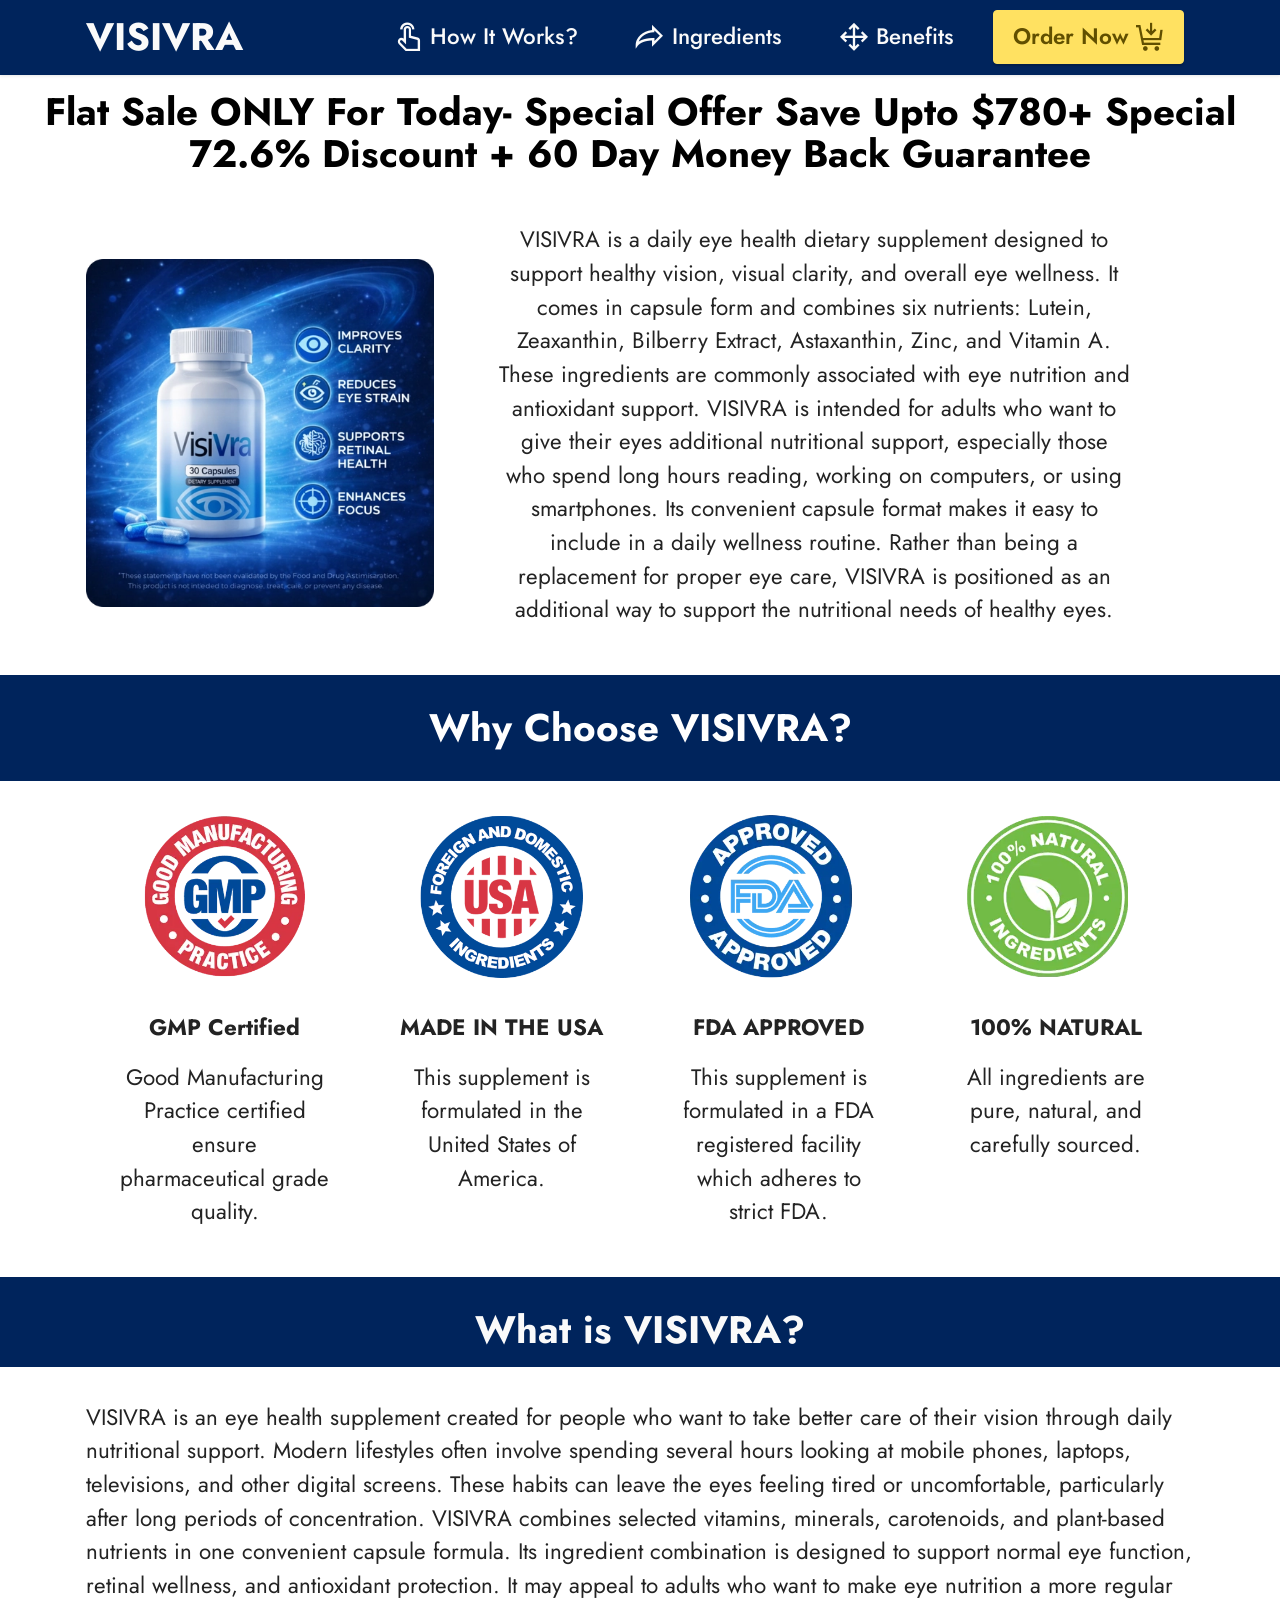
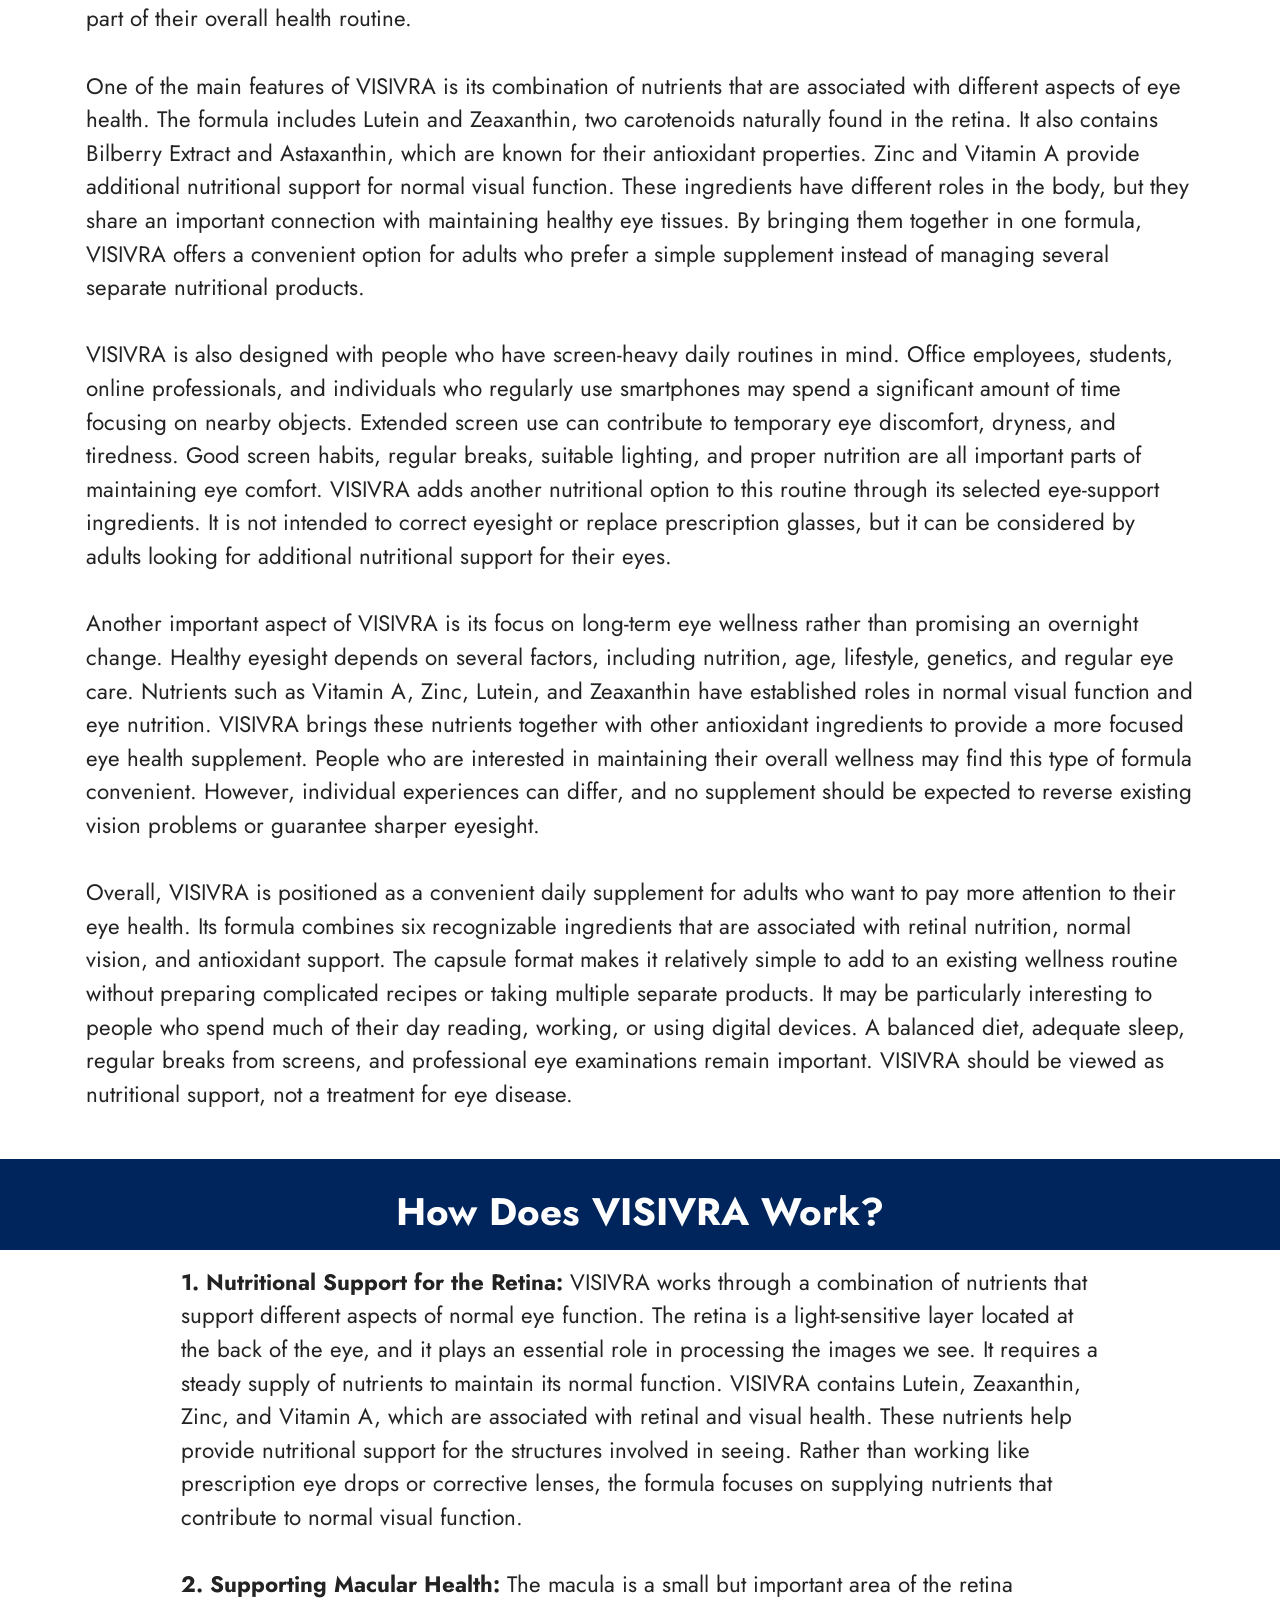
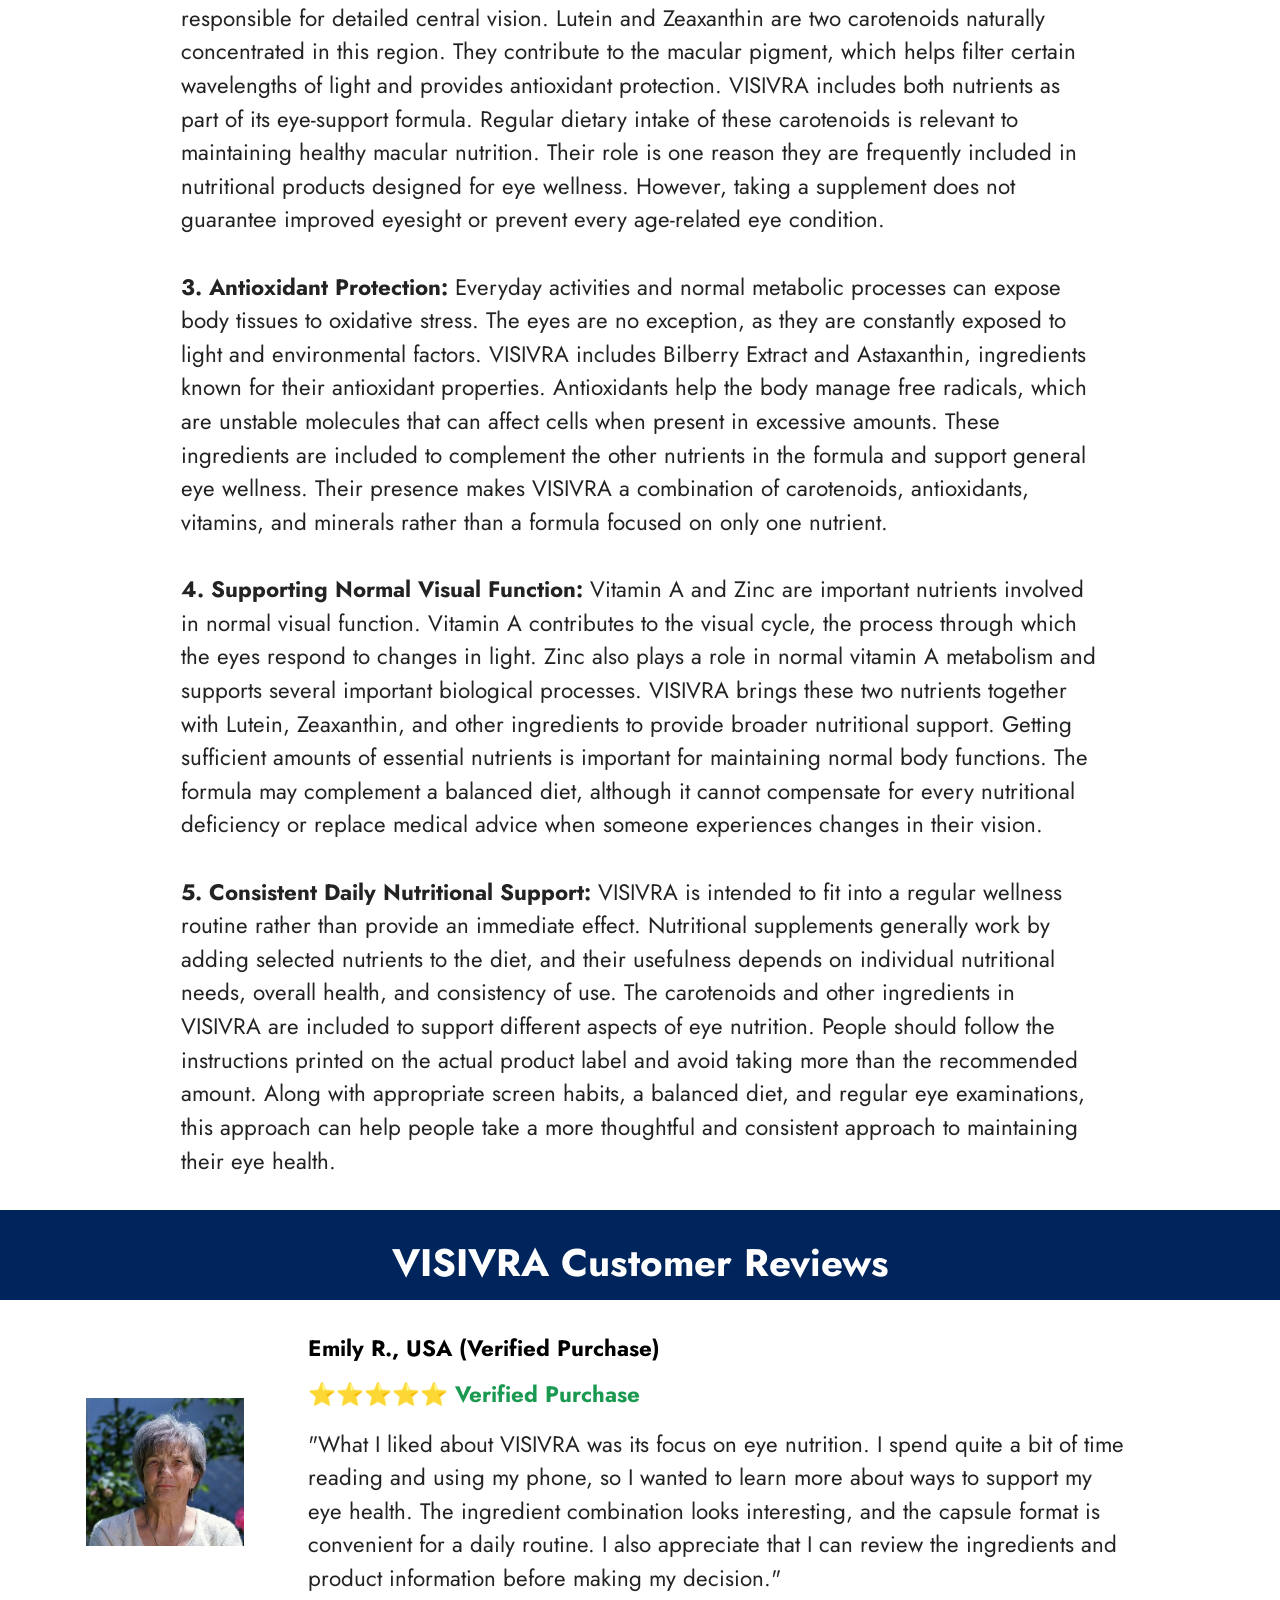
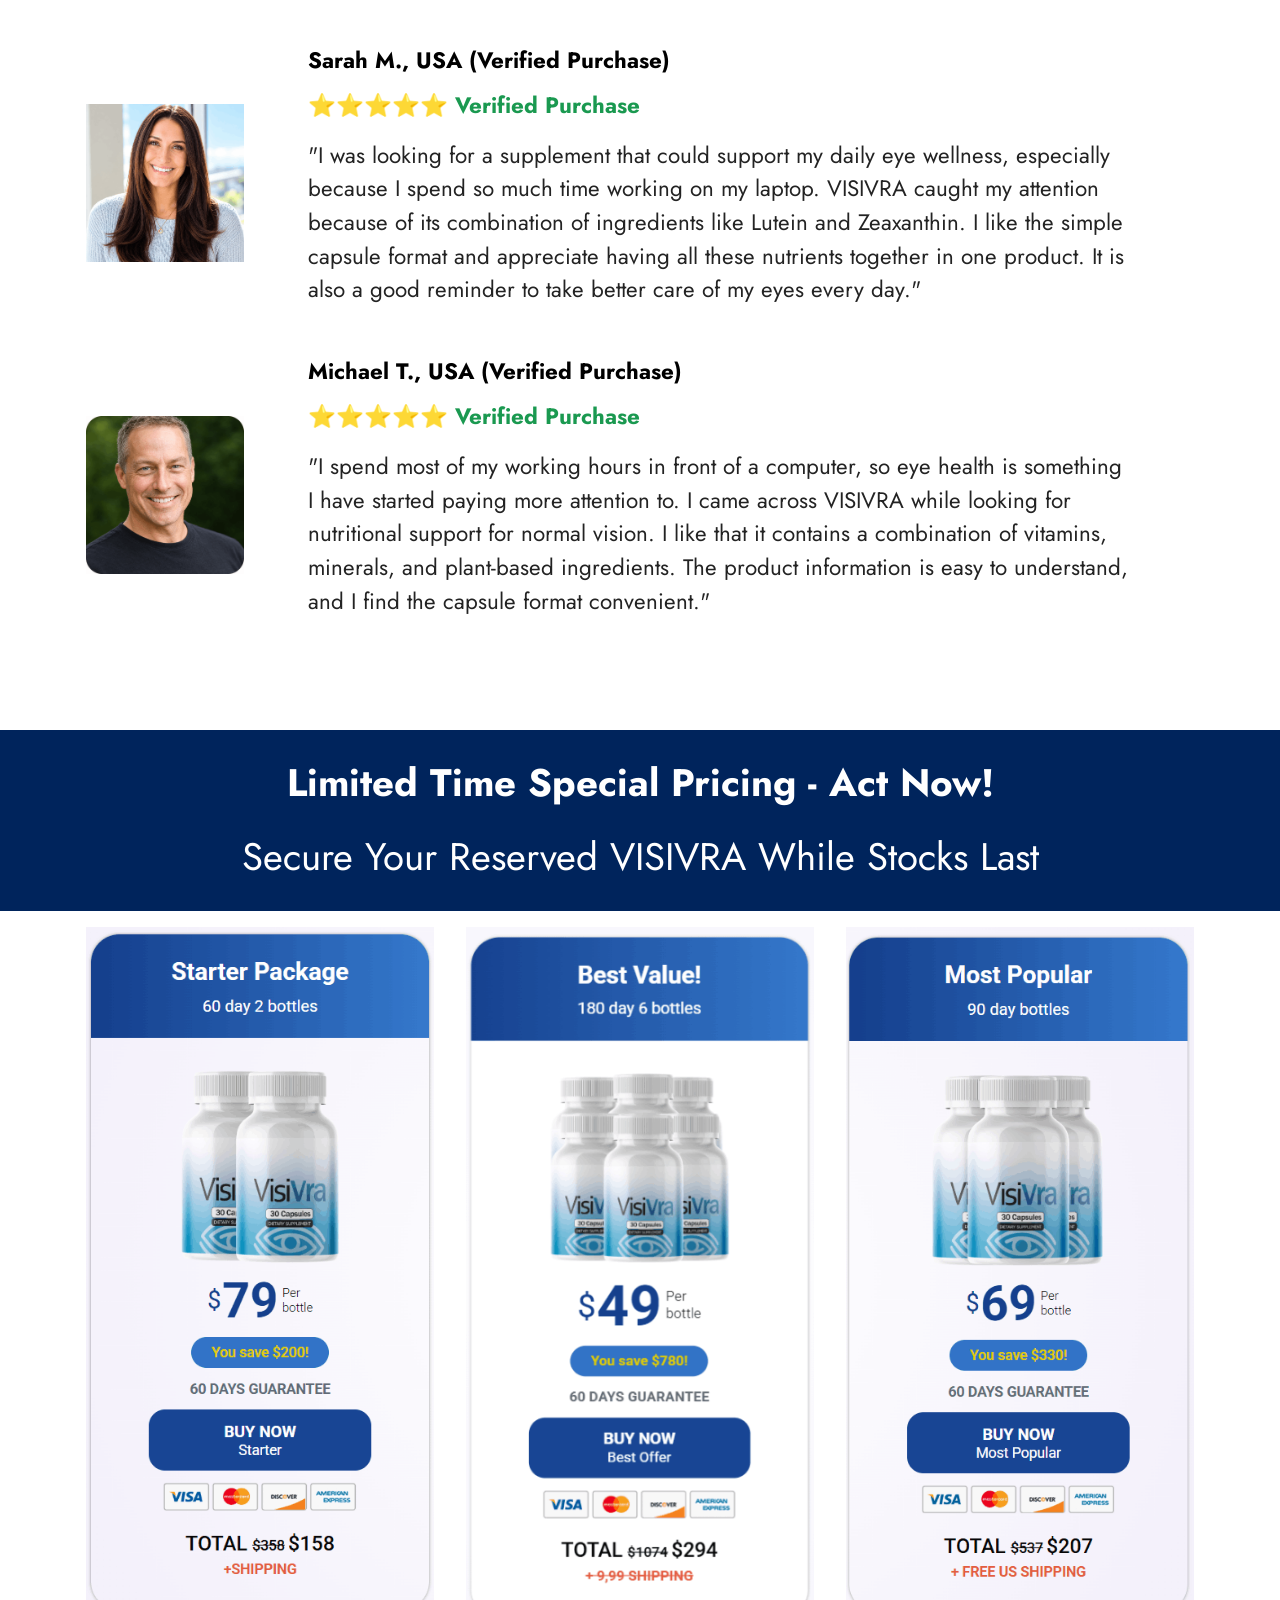
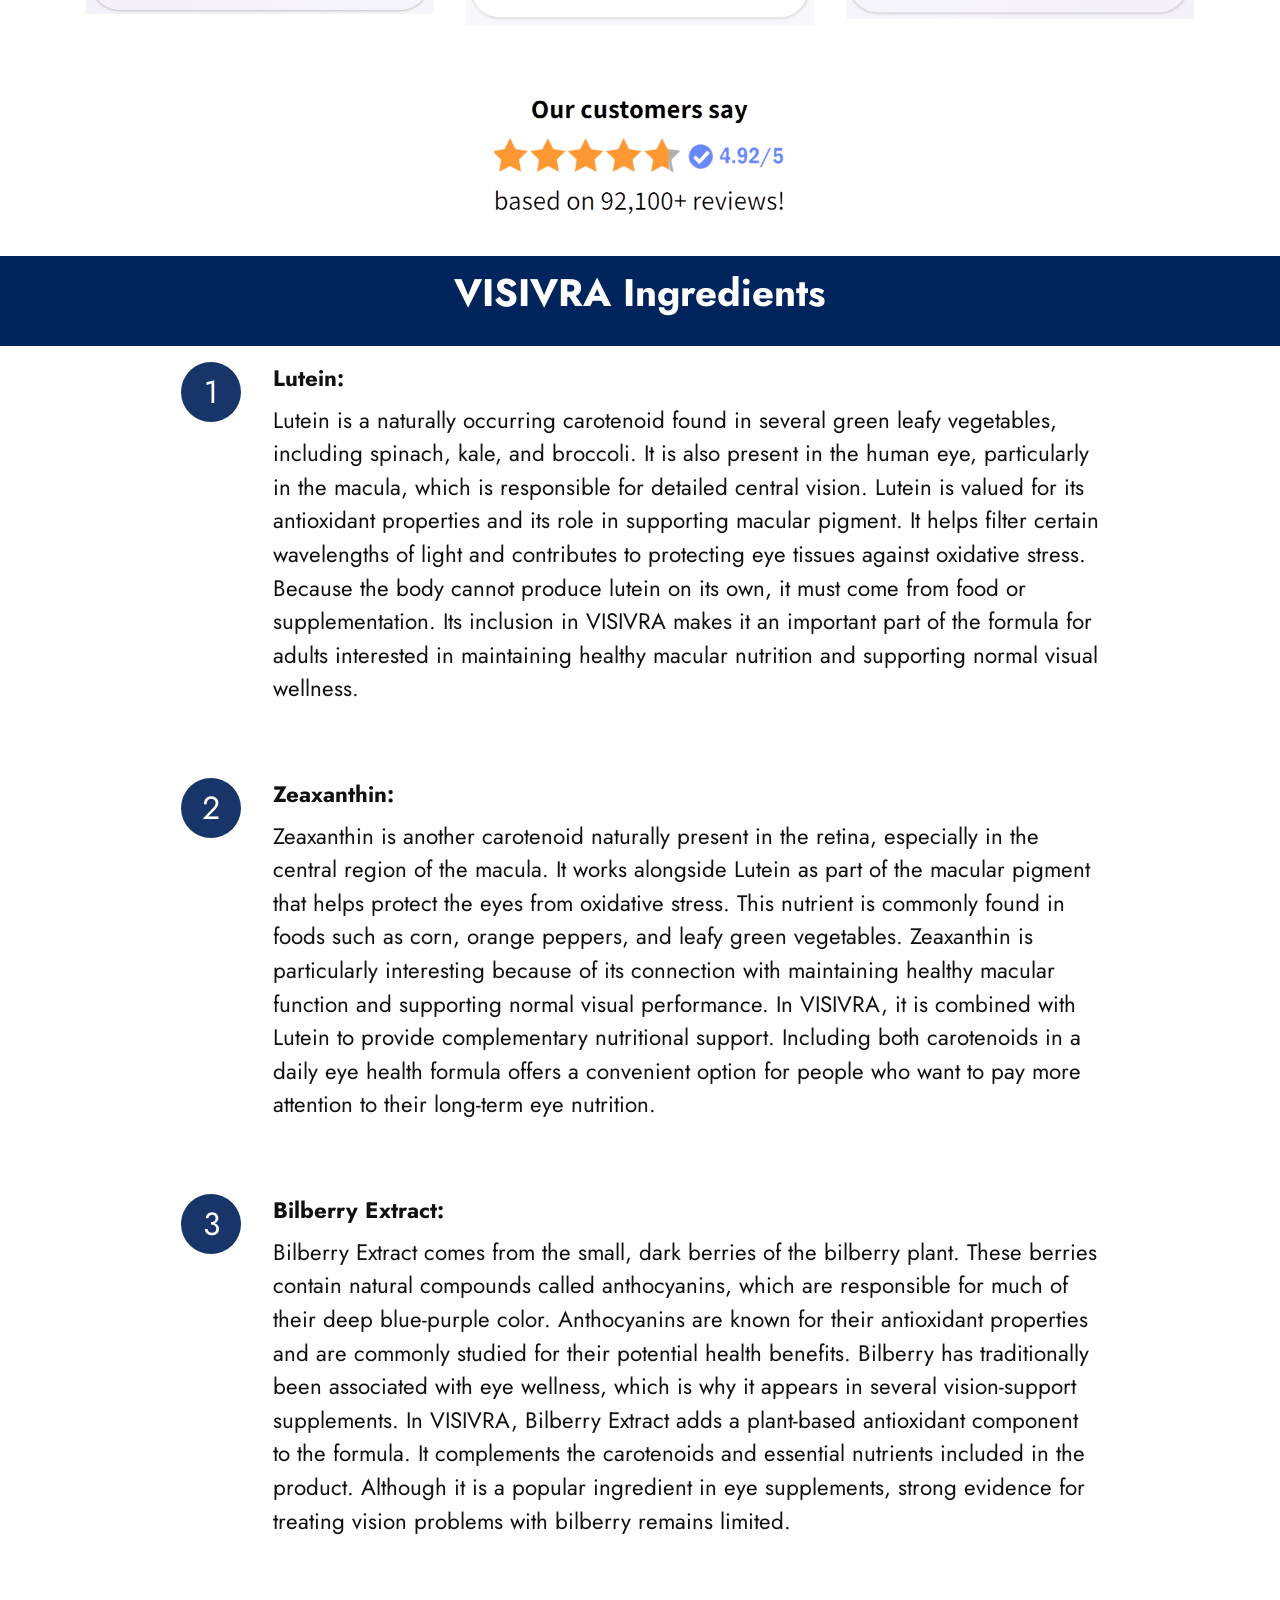
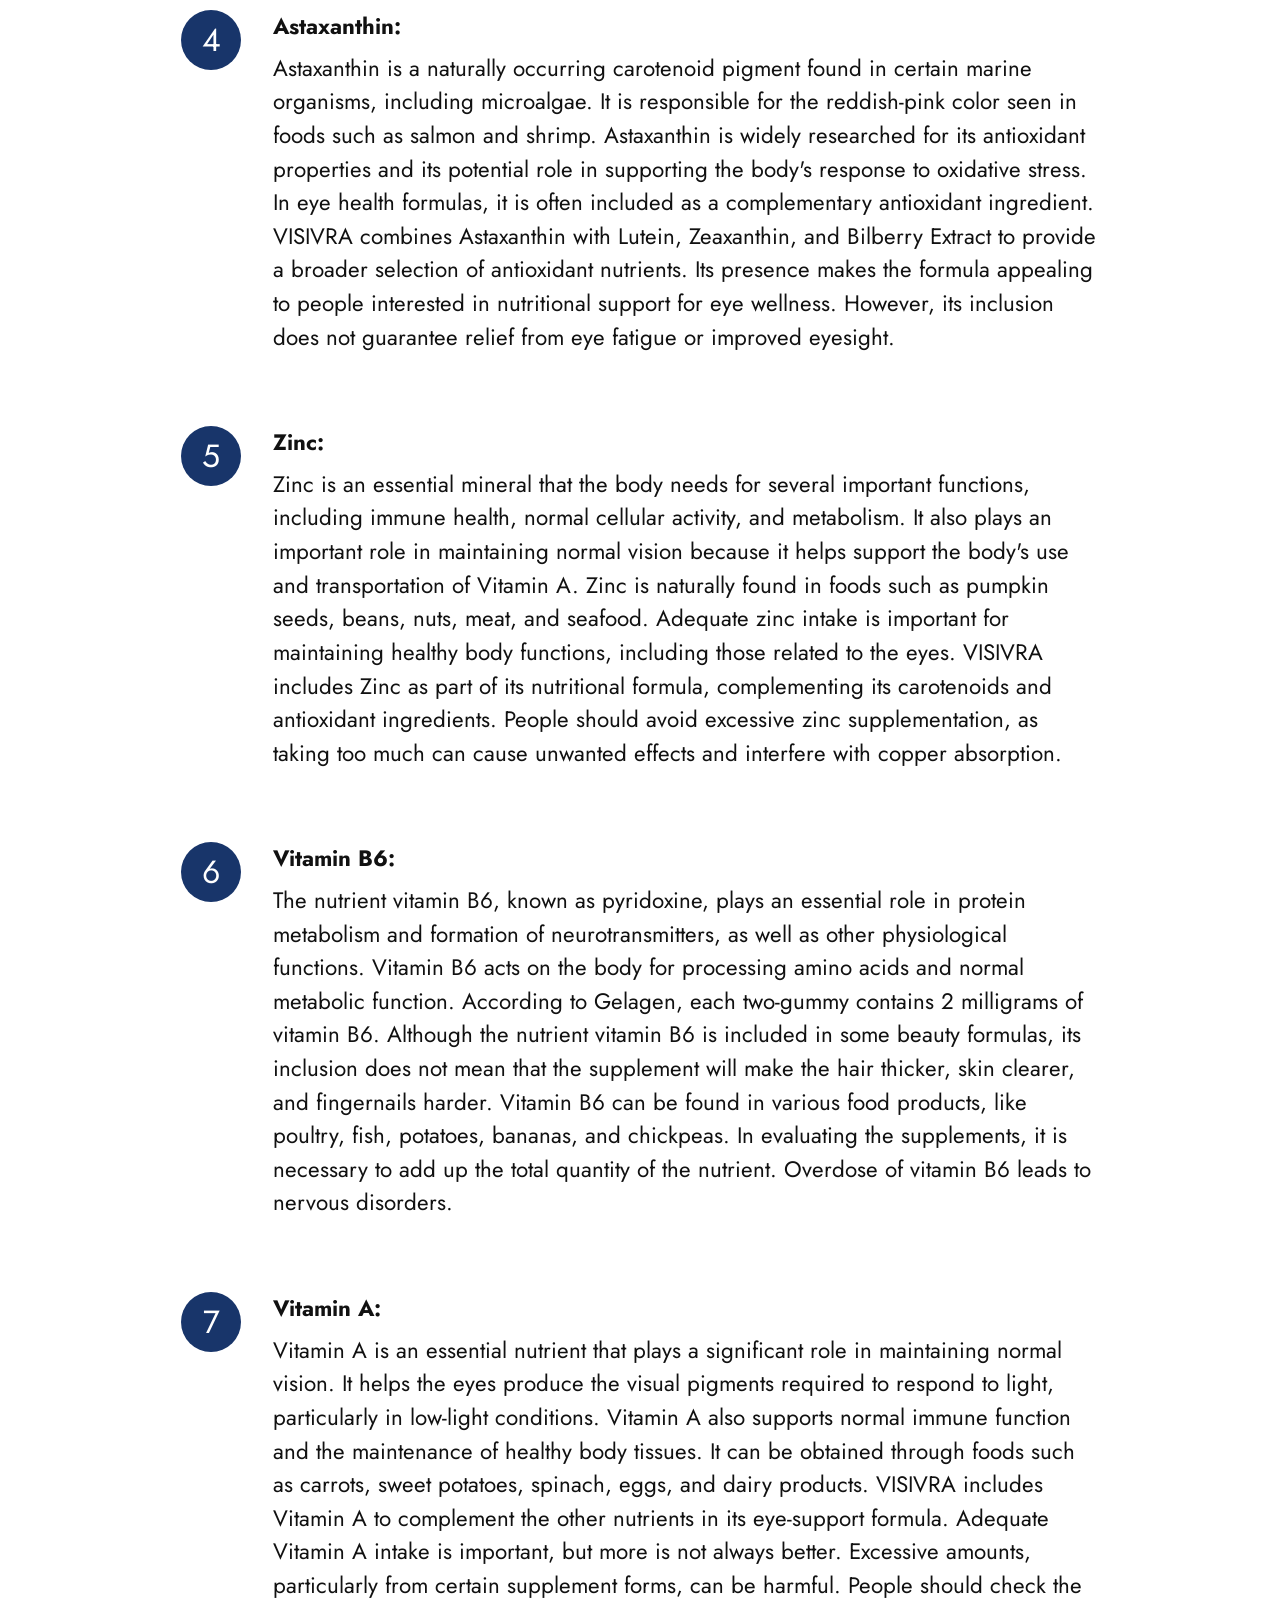
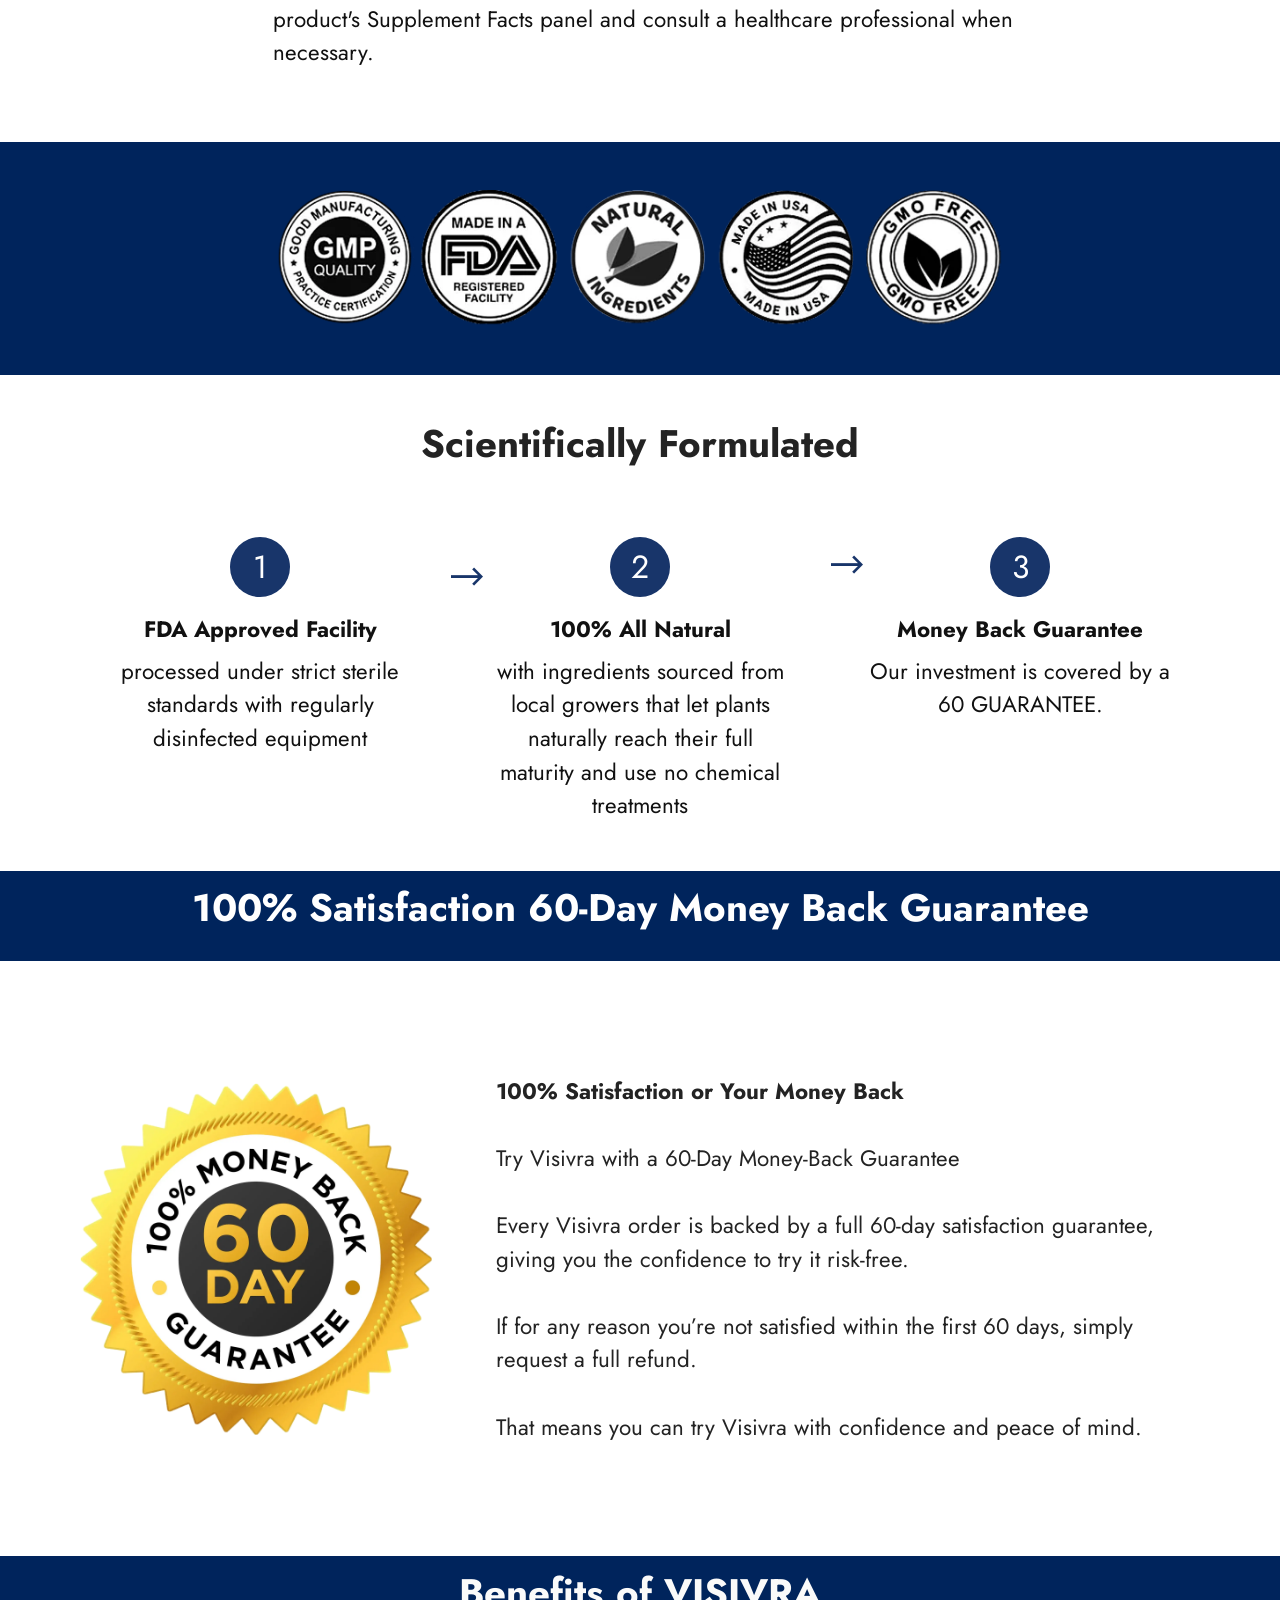
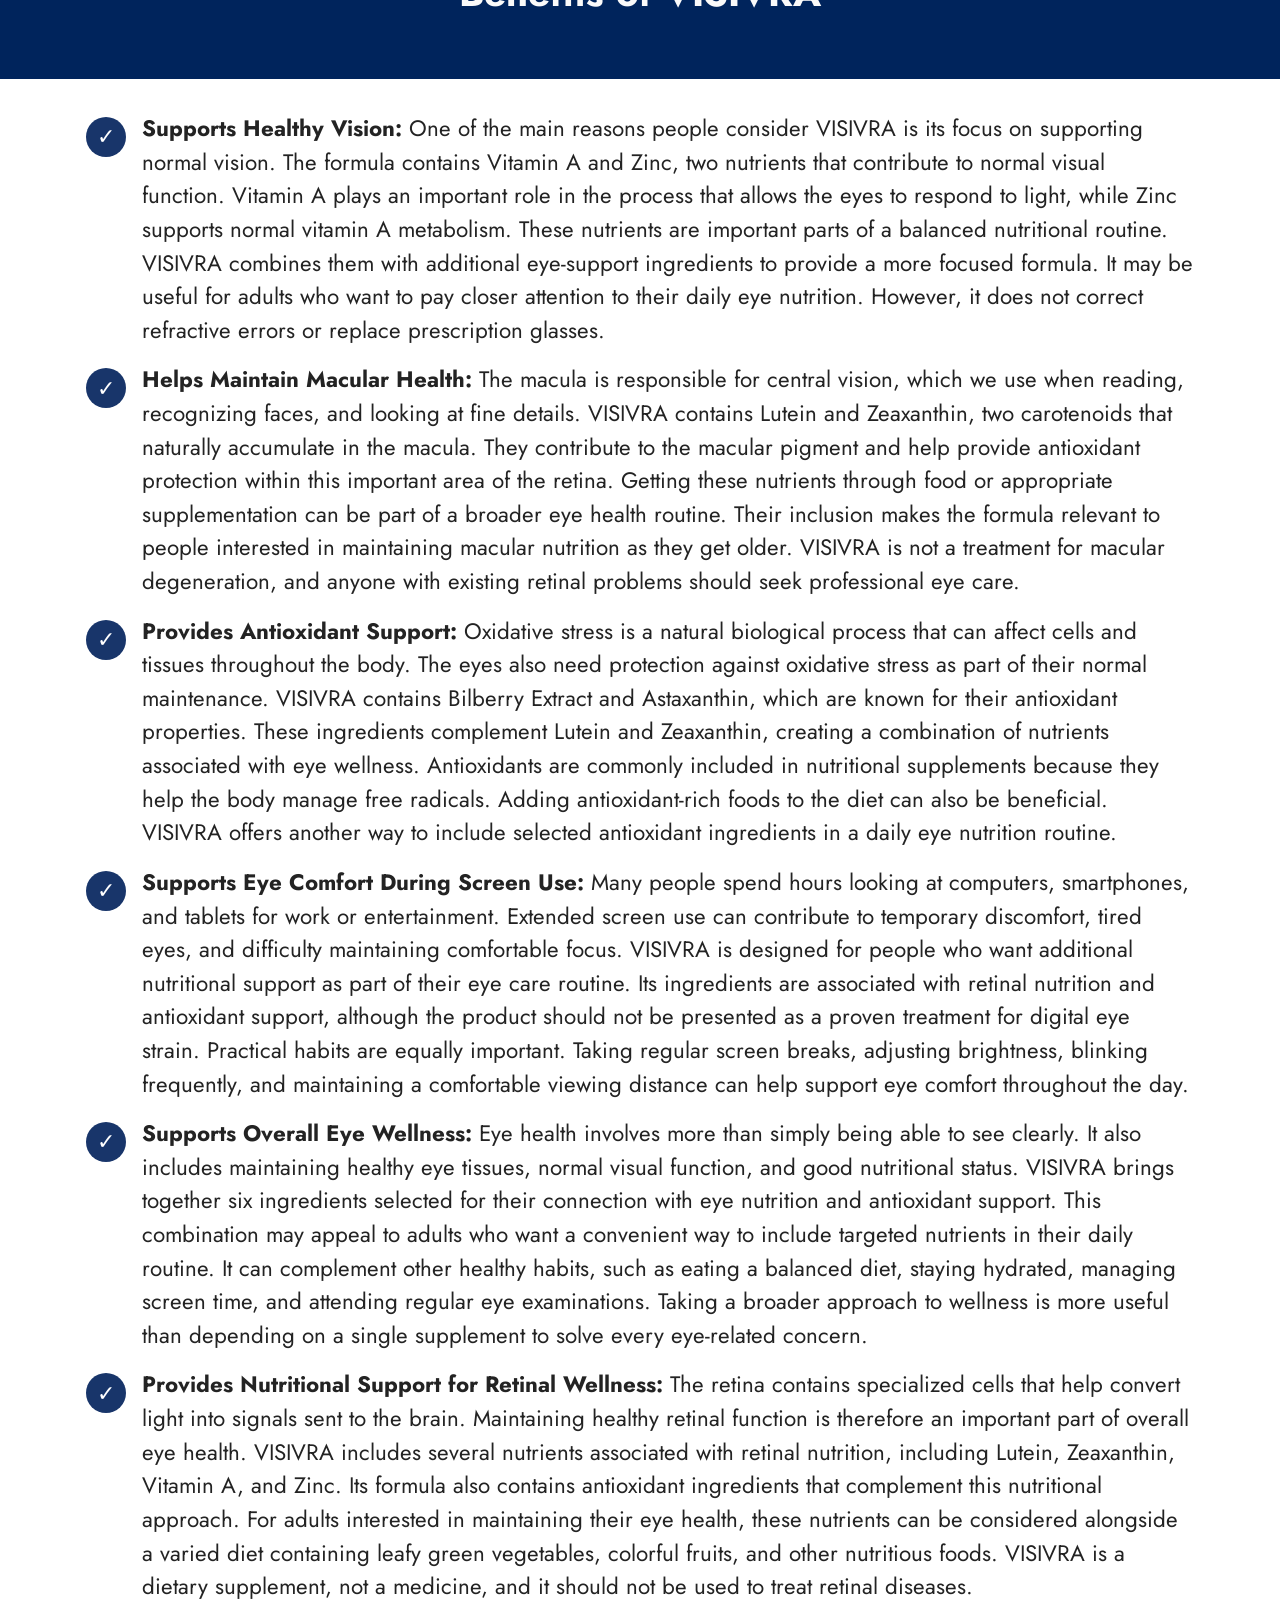
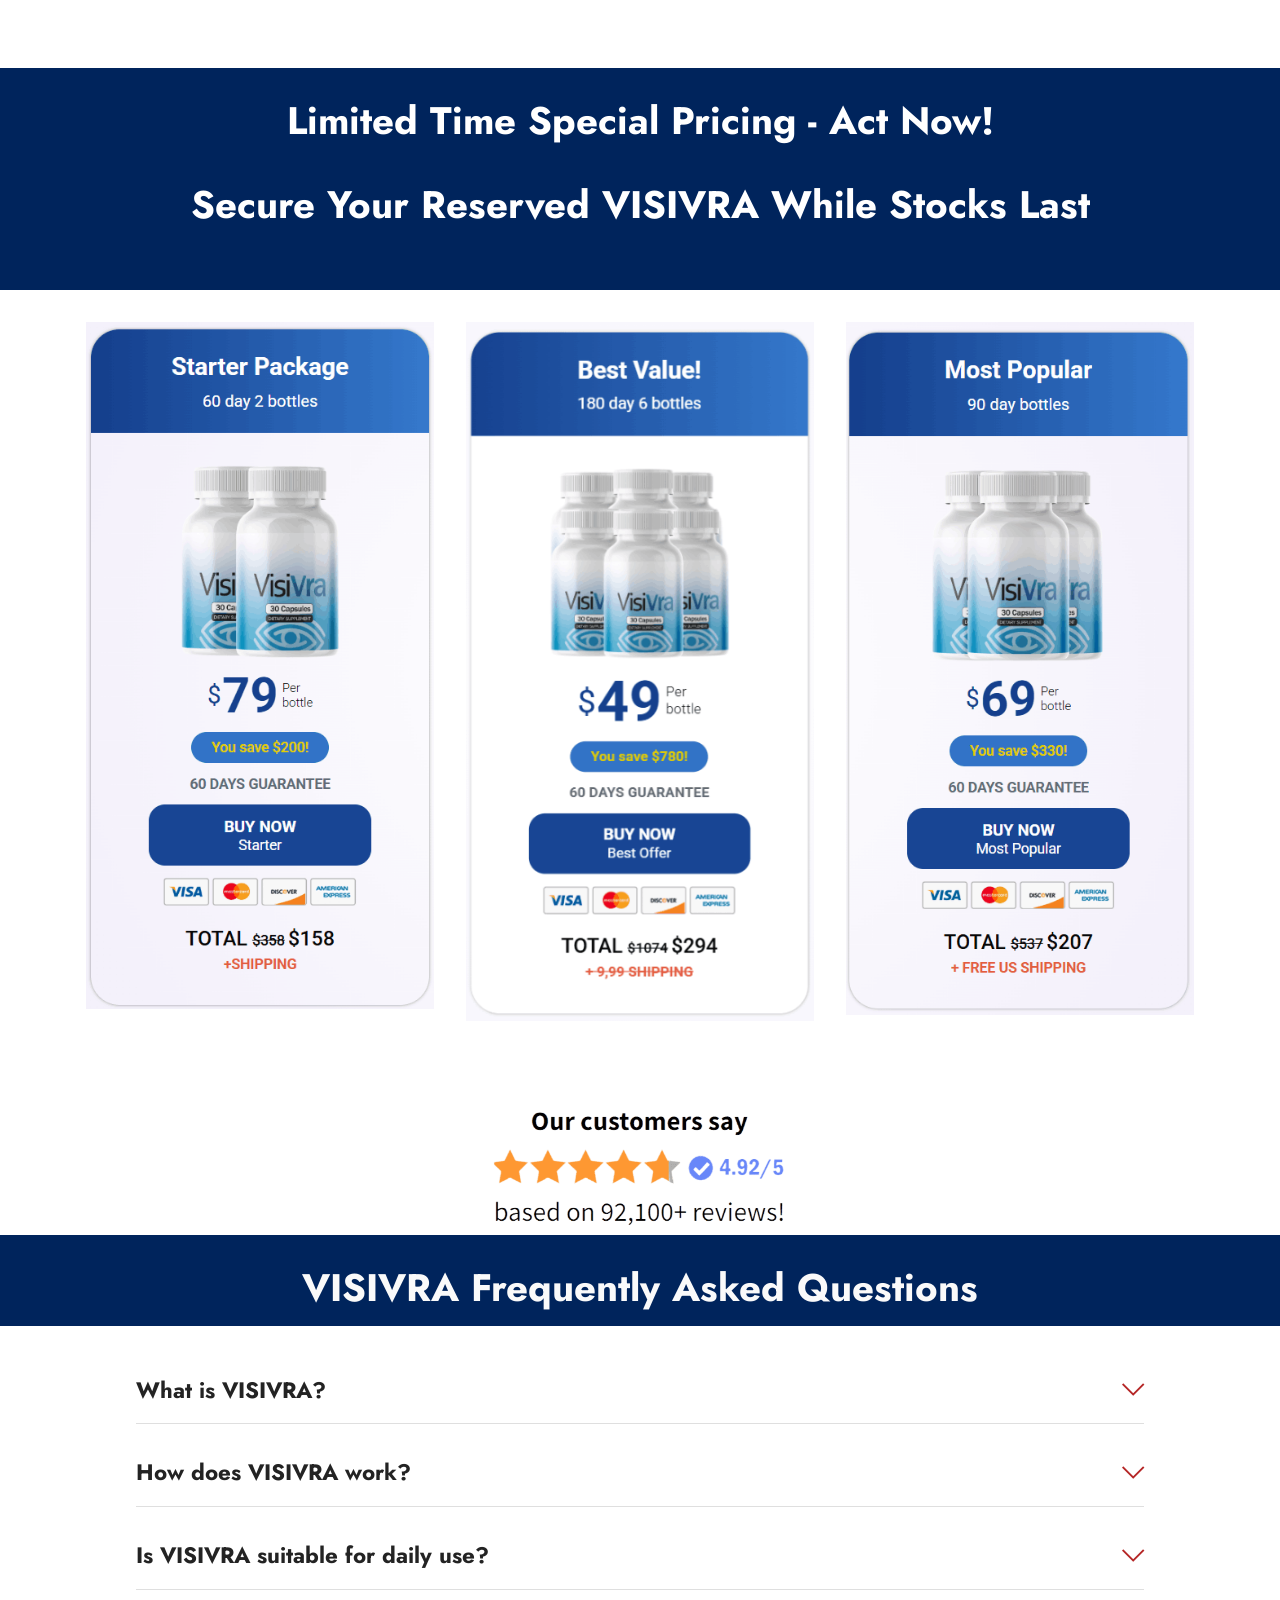
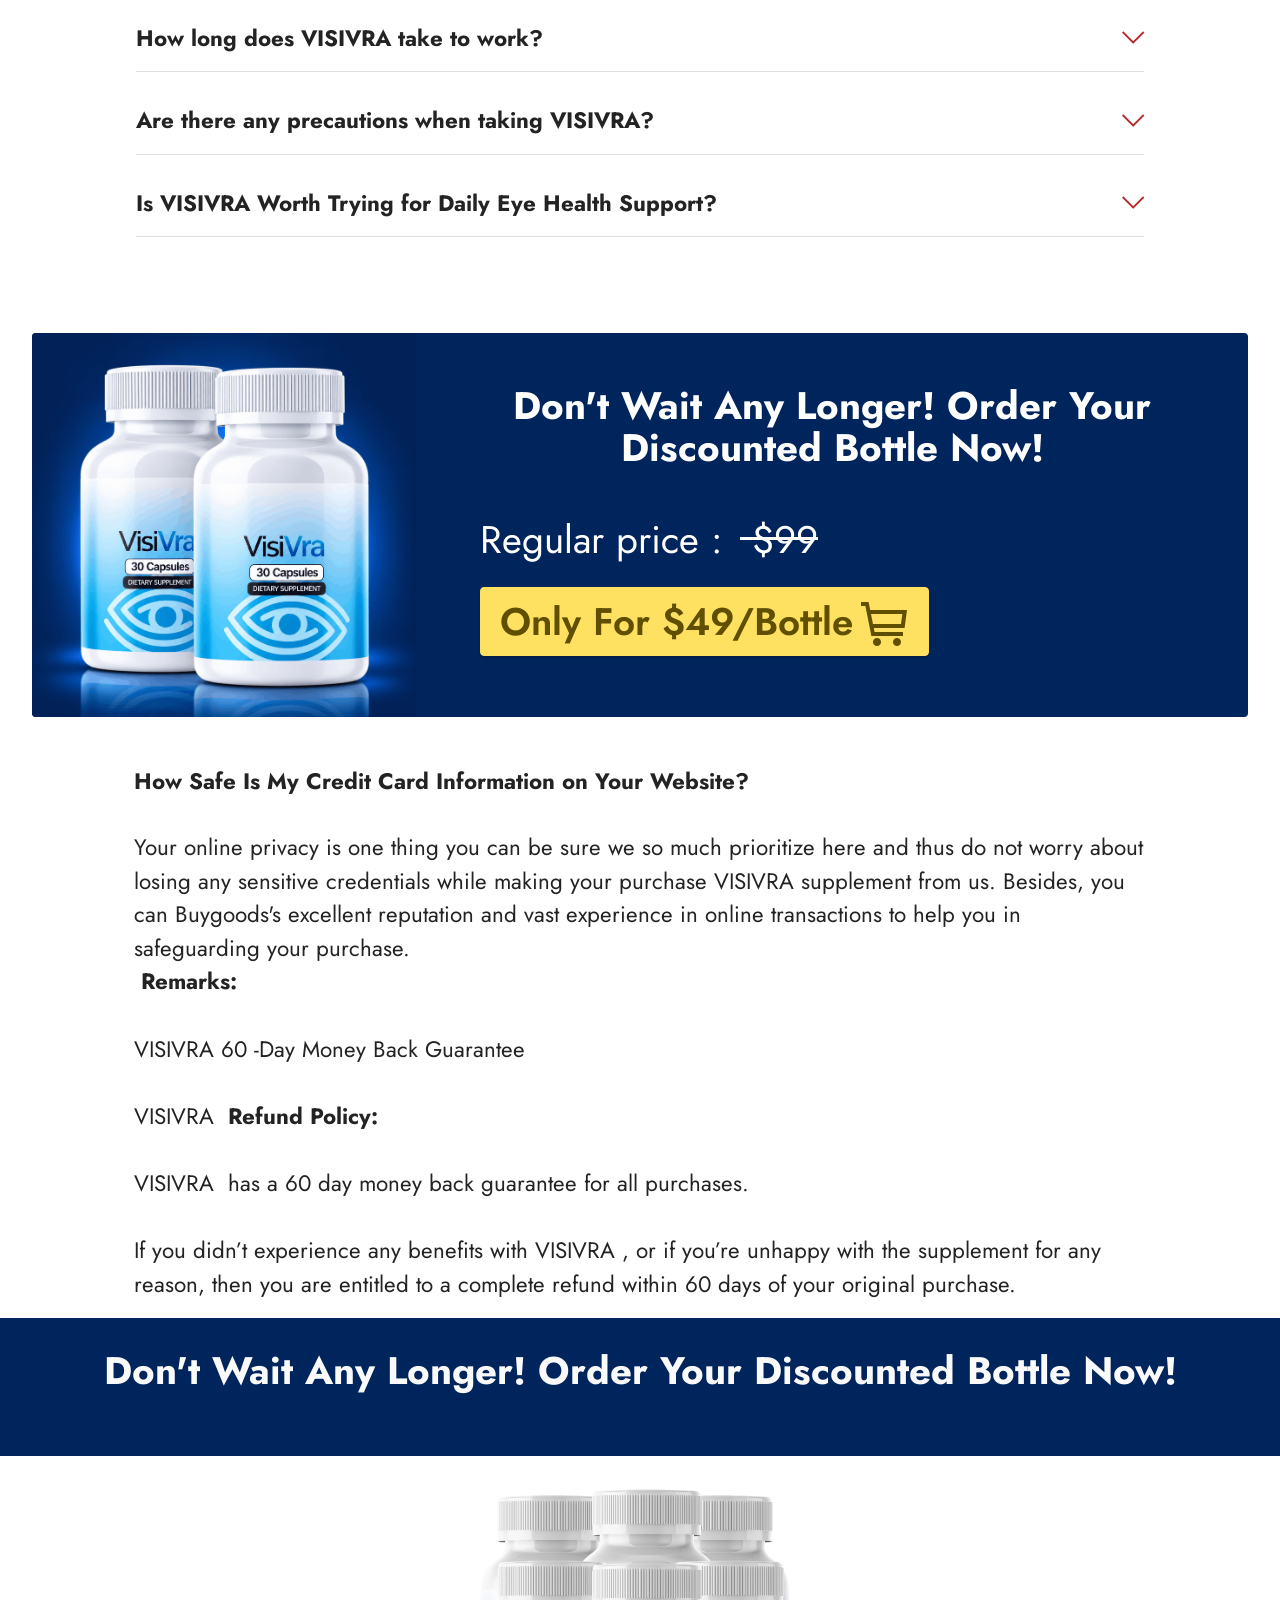
<file: index.html>
<!DOCTYPE html>
<html  lang="en">
<head>
  <!-- Site made with Mobirise Website Builder v6.1.12, https://mobirise.com -->
  <meta charset="UTF-8">
  <meta http-equiv="X-UA-Compatible" content="IE=edge">
  <meta name="generator" content="Mobirise v6.1.12, mobirise.com">
  <meta name="twitter:card" content="summary_large_image"/>
  <meta name="twitter:image:src" content="assets/images/index-meta.png">
  <meta property="og:image" content="assets/images/index-meta.png">
  <meta name="twitter:title" content="VISIVRA Official Website – Advanced Eye Health Support, Benefits & Reviews">
  <meta name="viewport" content="width=device-width, initial-scale=1, minimum-scale=1">
  <link rel="shortcut icon" href="assets/images/decc370c-d0da-49c0-90b2-35bac81341ad-128x128.png" type="image/x-icon">
  <meta name="description" content="VISIVRA, an eye health supplement featuring Lutein, Zeaxanthin and essential nutrients. Explore its ingredients, benefits, reviews and daily vision support.">
  
  
  <title>VISIVRA Official Website – Advanced Eye Health Support, Benefits & Reviews</title>
  <link rel="stylesheet" href="assets/web/assets/mobirise-icons2/mobirise2.css">
  <link rel="stylesheet" href="assets/web/assets/mobirise-icons/mobirise-icons.css">
  <link rel="stylesheet" href="assets/bootstrap/css/bootstrap.min.css">
  <link rel="stylesheet" href="assets/dropdown/css/style.css">
  <link rel="stylesheet" href="assets/socicon/css/styles.css">
  <link rel="stylesheet" href="assets/theme/css/style.css">
  <link rel="preload" href="https://fonts.googleapis.com/css?family=Jost:100,200,300,400,500,600,700,800,900,100i,200i,300i,400i,500i,600i,700i,800i,900i&display=swap" as="style" onload="this.onload=null;this.rel='stylesheet'">
  <noscript><link rel="stylesheet" href="https://fonts.googleapis.com/css?family=Jost:100,200,300,400,500,600,700,800,900,100i,200i,300i,400i,500i,600i,700i,800i,900i&display=swap"></noscript>
  <link rel="preload" as="style" href="assets/mobirise/css/mbr-additional.css?v=TMnPvH"><link rel="stylesheet" href="assets/mobirise/css/mbr-additional.css?v=TMnPvH" type="text/css">
 <meta name="google-site-verification" content="ojwFFrobrEAdesm8oLR1VNvsSXICQItrODOj1nC4V70" />
 <meta name="msvalidate.01" content="BFED78960371397816FDB9212DADB8CB" />
  
  
<meta name="keywords" content="VISIVRA, VISIVRA review, VISIVRA supplement, buy VISIVRA, VISIVRA official, VISIVRA ingredients, VISIVRA price, VISIVRA benefits"> <meta name="author" content="VISIVRA">
		
 <link rel="canonical" href="https://www.VISIVRA
/" >
</head>
<body>
  
  <section data-bs-version="5.1" class="menu menu2 cid-tB0YZQqaCG" once="menu" id="menu2-0">
    
    <nav class="navbar navbar-dropdown navbar-expand-lg">
        <div class="container">
            <div class="navbar-brand">
                
                <span class="navbar-caption-wrap"><a class="navbar-caption text-white display-2" href="https://mobiri.se">VISIVRA <br></a></span>
            </div>
            <button class="navbar-toggler" type="button" data-toggle="collapse" data-bs-toggle="collapse" data-target="#navbarSupportedContent" data-bs-target="#navbarSupportedContent" aria-controls="navbarNavAltMarkup" aria-expanded="false" aria-label="Toggle navigation">
                <div class="hamburger">
                    <span></span>
                    <span></span>
                    <span></span>
                    <span></span>
                </div>
            </button>
            <div class="collapse navbar-collapse" id="navbarSupportedContent">
                <ul class="navbar-nav nav-dropdown" data-app-modern-menu="true"><li class="nav-item"><a class="nav-link link text-white display-5" href="index.html#header3-1m"><span class="mobi-mbri mobi-mbri-touch mbr-iconfont mbr-iconfont-btn"></span>How It Works?</a></li>
                    <li class="nav-item"><a class="nav-link link text-white text-primary display-5" href="index.html#content4-2q"><span class="mobi-mbri mobi-mbri-share mbr-iconfont mbr-iconfont-btn"></span>
                            Ingredients</a></li>
                    <li class="nav-item"><a class="nav-link link text-white text-primary display-5" href="index.html#features14-2h"><span class="mobi-mbri mobi-mbri-drag-n-drop mbr-iconfont mbr-iconfont-btn"></span>Benefits</a>
                    </li></ul>
                
                <div class="navbar-buttons mbr-section-btn"><a class="btn btn-warning display-7" href="https://mwebvexa.com/12679/110/46/?"><span class="mobi-mbri mobi-mbri-cart-add mbr-iconfont mbr-iconfont-btn"></span>Order Now</a></div>
            </div>
        </div>
    </nav>
</section>

<section data-bs-version="5.1" class="header3 cid-tB10ubWVri" id="header3-1">

    

    
    

    <div class="align-center container-fluid">
        <div class="row justify-content-center">
            <div class="col-12 col-lg-12">
                <h1 class="mbr-section-title mbr-fonts-style mb-3 display-2"><strong>Flat Sale ONLY For Today- Special Offer Save Upto $780+ Special 72.6% Discount + 60 Day Money Back Guarantee</strong></h1>
                
                
                
            </div>
        </div>
    </div>
</section>

<section data-bs-version="5.1" class="features6 cid-tB15AvPI4t" id="features7-3">
    <!---->
    

    
    
    <div class="container">
        <div class="card-wrapper">
            <div class="row align-items-center">
                <div class="col-12 col-lg-4">
                    <div class="image-wrapper">
                        <a href="https://mwebvexa.com/12679/110/46/?"><img src="assets/images/beb75ac1-8d4e-4513-8b23-45311bf5b772.webp" alt="VISIVRA"></a>
                    </div>
                </div>
                <div class="col-12 col-lg">
                    <div class="text-box">
                        
                        <p class="mbr-text mbr-fonts-style display-5">VISIVRA is a daily eye health dietary supplement designed to support healthy vision, visual clarity, and overall eye wellness. It comes in capsule form and combines six nutrients: Lutein, Zeaxanthin, Bilberry Extract, Astaxanthin, Zinc, and Vitamin A. These ingredients are commonly associated with eye nutrition and antioxidant support. VISIVRA is intended for adults who want to give their eyes additional nutritional support, especially those who spend long hours reading, working on computers, or using smartphones. Its convenient capsule format makes it easy to include in a daily wellness routine. Rather than being a replacement for proper eye care, VISIVRA is positioned as an additional way to support the nutritional needs of healthy eyes.<br></p>
                        
                        
                    </div>
                </div>
            </div>
        </div>
    </div>
</section>

<section data-bs-version="5.1" class="content4 cid-v9ZbLS1f8Q" id="content4-27">
    

    
    
    <div class="container">
        <div class="row justify-content-center">
            <div class="title col-md-12 col-lg-12">
                <h3 class="mbr-section-title mbr-fonts-style align-center mb-4 display-2"><div><strong></strong></div></h3>
                <h1 class="mbr-section-subtitle align-center mbr-fonts-style mb-4 display-2"><strong>Why Choose VISIVRA?</strong></h1>
                
            </div>
        </div>
    </div>
</section>

<section data-bs-version="5.1" class="gallery3 cid-tB9ez4cVTX" id="gallery3-1r">
    
    
    <div class="container">
        
        <div class="row mt-4">
            
            
            <div class="item features-image сol-12 col-md-6 col-lg-3 active">
                <div class="item-wrapper">
                    <div class="item-img">
                        <img src="assets/images/gmp-certified.webp" alt="VISIVRA GMP CERTIFIED" data-slide-to="0" data-bs-slide-to="0">
                    </div>
                    <div class="item-content">
                        <h5 class="item-title mbr-fonts-style display-7"><strong>GMP Certified</strong></h5>
                        
                        <p class="mbr-text mbr-fonts-style mt-3 display-7">Good Manufacturing Practice certified ensure pharmaceutical grade quality.</p>
                    </div>
                    
                </div>
            </div><div class="item features-image сol-12 col-md-6 col-lg-3">
                <div class="item-wrapper">
                    <div class="item-img">
                        <img src="assets/images/made-in-usa.webp" alt="VISIVRA Made In Usa" data-slide-to="1" data-bs-slide-to="1">
                    </div>
                    <div class="item-content">
                        <h5 class="item-title mbr-fonts-style display-7"><strong>MADE IN THE USA</strong></h5>
                        
                        <p class="mbr-text mbr-fonts-style mt-3 display-7">This supplement is formulated in the United States of America.<br></p>
                    </div>
                    
                </div>
            </div>
            <div class="item features-image сol-12 col-md-6 col-lg-3">
                <div class="item-wrapper">
                    <div class="item-img">
                        <img src="assets/images/fda-approved.webp" alt="VISIVRA FDA APPROVED" title="" data-slide-to="2" data-bs-slide-to="2">
                    </div>
                    <div class="item-content">
                        <h5 class="item-title mbr-fonts-style display-7"><strong>FDA APPROVED</strong></h5>
                        
                        <p class="mbr-text mbr-fonts-style mt-3 display-7">This supplement is formulated in a FDA registered facility which adheres to strict FDA.</p>
                    </div>
                    
                </div>
            </div><div class="item features-image сol-12 col-md-6 col-lg-3">
                <div class="item-wrapper">
                    <div class="item-img">
                        <img src="assets/images/all-natural-ingredients.webp" alt="VISIVRA 100% NATURAL" data-slide-to="3" data-bs-slide-to="3">
                    </div>
                    <div class="item-content">
                        <h5 class="item-title mbr-fonts-style display-7"><strong>100% NATURAL</strong></h5>
                        
                        <p class="mbr-text mbr-fonts-style mt-3 display-7">All ingredients are pure, natural, and carefully sourced.</p>
                    </div>
                    
                </div>
            </div>
        </div>
    </div>
</section>

<section data-bs-version="5.1" class="header3 cid-tB83YwBUMj" id="header3-1l">

    

    
    

    <div class="align-center container">
        <div class="row justify-content-center">
            <div class="col-12 col-lg-12">
                
                <h2 class="mbr-section-subtitle mbr-fonts-style mb-3 display-2"><strong>What is VISIVRA?</strong></h2>
                
                
            </div>
        </div>
    </div>
</section>

<section data-bs-version="5.1" class="content8 cid-tB737Xejsa" id="content8-12">
    
    <div class="container">
        <div class="row justify-content-center">
            <div class="counter-container col-md-12 col-lg-12">
                
                <div class="mbr-text mbr-fonts-style display-7">
                    <div><br></div><div>VISIVRA is an eye health supplement created for people who want to take better care of their vision through daily nutritional support. Modern lifestyles often involve spending several hours looking at mobile phones, laptops, televisions, and other digital screens. These habits can leave the eyes feeling tired or uncomfortable, particularly after long periods of concentration. VISIVRA combines selected vitamins, minerals, carotenoids, and plant-based nutrients in one convenient capsule formula. Its ingredient combination is designed to support normal eye function, retinal wellness, and antioxidant protection. It may appeal to adults who want to make eye nutrition a more regular part of their overall health routine.</div><div><br></div><div>One of the main features of VISIVRA is its combination of nutrients that are associated with different aspects of eye health. The formula includes Lutein and Zeaxanthin, two carotenoids naturally found in the retina. It also contains Bilberry Extract and Astaxanthin, which are known for their antioxidant properties. Zinc and Vitamin A provide additional nutritional support for normal visual function. These ingredients have different roles in the body, but they share an important connection with maintaining healthy eye tissues. By bringing them together in one formula, VISIVRA offers a convenient option for adults who prefer a simple supplement instead of managing several separate nutritional products.</div><div><br></div><div>VISIVRA is also designed with people who have screen-heavy daily routines in mind. Office employees, students, online professionals, and individuals who regularly use smartphones may spend a significant amount of time focusing on nearby objects. Extended screen use can contribute to temporary eye discomfort, dryness, and tiredness. Good screen habits, regular breaks, suitable lighting, and proper nutrition are all important parts of maintaining eye comfort. VISIVRA adds another nutritional option to this routine through its selected eye-support ingredients. It is not intended to correct eyesight or replace prescription glasses, but it can be considered by adults looking for additional nutritional support for their eyes.</div><div><br></div><div>Another important aspect of VISIVRA is its focus on long-term eye wellness rather than promising an overnight change. Healthy eyesight depends on several factors, including nutrition, age, lifestyle, genetics, and regular eye care. Nutrients such as Vitamin A, Zinc, Lutein, and Zeaxanthin have established roles in normal visual function and eye nutrition. VISIVRA brings these nutrients together with other antioxidant ingredients to provide a more focused eye health supplement. People who are interested in maintaining their overall wellness may find this type of formula convenient. However, individual experiences can differ, and no supplement should be expected to reverse existing vision problems or guarantee sharper eyesight.</div><div><br></div><div>Overall, VISIVRA is positioned as a convenient daily supplement for adults who want to pay more attention to their eye health. Its formula combines six recognizable ingredients that are associated with retinal nutrition, normal vision, and antioxidant support. The capsule format makes it relatively simple to add to an existing wellness routine without preparing complicated recipes or taking multiple separate products. It may be particularly interesting to people who spend much of their day reading, working, or using digital devices. A balanced diet, adequate sleep, regular breaks from screens, and professional eye examinations remain important. VISIVRA should be viewed as nutritional support, not a treatment for eye disease.</div><ul>
                    </ul>
                </div>
            </div>
        </div>
    </div>
</section>

<section data-bs-version="5.1" class="header3 cid-tB85bPoWQz" id="header3-1m">

    

    
    

    <div class="align-center container">
        <div class="row justify-content-center">
            <div class="col-12 col-lg-12">
                
                <h2 class="mbr-section-subtitle mbr-fonts-style mb-3 display-2"><strong>How Does VISIVRA Work?</strong></h2>
                
                
            </div>
        </div>
    </div>
</section>

<section data-bs-version="5.1" class="content4 cid-vawa0RkZCS" id="content4-2n">
    

    
    
    <div class="container">
        <div class="row justify-content-center">
            <div class="title col-md-12 col-lg-10">
                
                <h4 class="mbr-section-subtitle align-center mbr-fonts-style mb-4 display-7"><div><strong>1. Nutritional Support for the Retina:</strong>&nbsp;VISIVRA works through a combination of nutrients that support different aspects of normal eye function. The retina is a light-sensitive layer located at the back of the eye, and it plays an essential role in processing the images we see. It requires a steady supply of nutrients to maintain its normal function. VISIVRA contains Lutein, Zeaxanthin, Zinc, and Vitamin A, which are associated with retinal and visual health. These nutrients help provide nutritional support for the structures involved in seeing. Rather than working like prescription eye drops or corrective lenses, the formula focuses on supplying nutrients that contribute to normal visual function.</div><div><br></div><div><strong>2. Supporting Macular Health:</strong>&nbsp;The macula is a small but important area of the retina responsible for detailed central vision. Lutein and Zeaxanthin are two carotenoids naturally concentrated in this region. They contribute to the macular pigment, which helps filter certain wavelengths of light and provides antioxidant protection. VISIVRA includes both nutrients as part of its eye-support formula. Regular dietary intake of these carotenoids is relevant to maintaining healthy macular nutrition. Their role is one reason they are frequently included in nutritional products designed for eye wellness. However, taking a supplement does not guarantee improved eyesight or prevent every age-related eye condition.</div><div><br></div><div><strong>3. Antioxidant Protection:</strong>&nbsp;Everyday activities and normal metabolic processes can expose body tissues to oxidative stress. The eyes are no exception, as they are constantly exposed to light and environmental factors. VISIVRA includes Bilberry Extract and Astaxanthin, ingredients known for their antioxidant properties. Antioxidants help the body manage free radicals, which are unstable molecules that can affect cells when present in excessive amounts. These ingredients are included to complement the other nutrients in the formula and support general eye wellness. Their presence makes VISIVRA a combination of carotenoids, antioxidants, vitamins, and minerals rather than a formula focused on only one nutrient.</div><div><br></div><div><strong>4. Supporting Normal Visual Function: </strong>Vitamin A and Zinc are important nutrients involved in normal visual function. Vitamin A contributes to the visual cycle, the process through which the eyes respond to changes in light. Zinc also plays a role in normal vitamin A metabolism and supports several important biological processes. VISIVRA brings these two nutrients together with Lutein, Zeaxanthin, and other ingredients to provide broader nutritional support. Getting sufficient amounts of essential nutrients is important for maintaining normal body functions. The formula may complement a balanced diet, although it cannot compensate for every nutritional deficiency or replace medical advice when someone experiences changes in their vision.</div><div><strong><br></strong></div><div><strong>5. Consistent Daily Nutritional Support: </strong>VISIVRA is intended to fit into a regular wellness routine rather than provide an immediate effect. Nutritional supplements generally work by adding selected nutrients to the diet, and their usefulness depends on individual nutritional needs, overall health, and consistency of use. The carotenoids and other ingredients in VISIVRA are included to support different aspects of eye nutrition. People should follow the instructions printed on the actual product label and avoid taking more than the recommended amount. Along with appropriate screen habits, a balanced diet, and regular eye examinations, this approach can help people take a more thoughtful and consistent approach to maintaining their eye health.</div><div>
</div><div>
</div><div>
</div><div>
</div><div>
</div><div>
</div><div>
</div><div><strong>
</strong></div><div>
</div><div>
</div><div>
</div></h4>
                
            </div>
        </div>
    </div>
</section>

<section data-bs-version="5.1" class="header3 cid-v9ZkBNkyiK" id="header3-28">

    

    
    

    <div class="align-center container">
        <div class="row justify-content-center">
            <div class="col-12 col-lg-12">
                
                <h2 class="mbr-section-subtitle mbr-fonts-style mb-3 display-2"><strong>VISIVRA Customer Reviews</strong></h2>
                
                
            </div>
        </div>
    </div>
</section>

<section data-bs-version="5.1" class="team2 cid-v9ZkOc0Rxu" xmlns="http://www.w3.org/1999/html" id="team2-29">
    

    
    
    <div class="container">
        <div class="item features-image">
            <div class="item-wrapper">
                <div class="row align-items-center">
                    <div class="col-12 col-md-2">
                        <div class="image-wrapper">
                            <img src="assets/images/granny-close-375x353.jpg" alt="Emily R., USA (Verified Purchase)">
                        </div>
                    </div>
                    <div class="col-12 col-md">
                        <div class="card-box">
                            <h2 class="card-title mbr-fonts-style m-0 mb-3 display-5"><strong>Emily R., USA (Verified Purchase)</strong></h2>
                            <h2 class="card-subtitle mbr-fonts-style mb-3 display-5"><strong>⭐⭐⭐⭐⭐ Verified Purchase&nbsp;</strong></h2>
                            <p class="mbr-text mbr-fonts-style display-7">"What I liked about VISIVRA was its focus on eye nutrition. I spend quite a bit of time reading and using my phone, so I wanted to learn more about ways to support my eye health. The ingredient combination looks interesting, and the capsule format is convenient for a daily routine. I also appreciate that I can review the ingredients and product information before making my decision."<br></p>
                            
                        </div>
                    </div>
                </div>
            </div>
        </div>
        <div class="item features-image">
            <div class="item-wrapper">
                <div class="row align-items-center">
                    <div class="col-12 col-md-2">
                        <div class="image-wrapper">
                            <img src="assets/images/149e02d2-dc52-42ea-9e5e-cba019acffad-375x375.png" alt="Sarah M., USA (Verified Purchase)">
                        </div>
                    </div>
                    <div class="col-12 col-md">
                        <div class="card-box">
                            <h2 class="card-title mbr-fonts-style m-0 mb-3 display-7"><strong>Sarah M., USA (Verified Purchase)</strong></h2>
                            <h2 class="card-subtitle mbr-fonts-style mb-3 display-5"><strong>⭐⭐⭐⭐⭐ Verified Purchase&nbsp;</strong></h2>
                            <p class="mbr-text mbr-fonts-style display-7">"I was looking for a supplement that could support my daily eye wellness, especially because I spend so much time working on my laptop. VISIVRA caught my attention because of its combination of ingredients like Lutein and Zeaxanthin. I like the simple capsule format and appreciate having all these nutrients together in one product. It is also a good reminder to take better care of my eyes every day."<br></p>
                            
                        </div>
                    </div>
                </div>
            </div>
        </div>
        <div class="item features-image">
            <div class="item-wrapper">
                <div class="row align-items-center">
                    <div class="col-12 col-md-2">
                        <div class="image-wrapper">
                            <img src="assets/images/59ab6b2a-d36a-4dc1-866c-c922b58305f5-375x375.png" alt="Michael T., USA (Verified Purchase)">
                        </div>
                    </div>
                    <div class="col-12 col-md">
                        <div class="card-box">
                            <h2 class="card-title mbr-fonts-style m-0 mb-3 display-5"><strong>Michael T., USA (Verified Purchase)</strong></h2>
                            <h2 class="card-subtitle mbr-fonts-style mb-3 display-5"><strong>⭐⭐⭐⭐⭐ Verified Purchase&nbsp;</strong></h2>
                            <p class="mbr-text mbr-fonts-style display-7">"I spend most of my working hours in front of a computer, so eye health is something I have started paying more attention to. I came across VISIVRA while looking for nutritional support for normal vision. I like that it contains a combination of vitamins, minerals, and plant-based ingredients. The product information is easy to understand, and I find the capsule format convenient."<br></p>
                            
                        </div>
                    </div>
                </div>
            </div>
        </div>
    </div>
</section>

<section data-bs-version="5.1" class="content4 cid-tB1yuhcVVi" id="content4-g">
    

    
    
    <div class="container">
        <div class="row justify-content-center">
            <div class="title col-md-12 col-lg-10">
                <h3 class="mbr-section-title mbr-fonts-style align-center mb-4 display-2"><strong>Limited Time Special Pricing - Act Now!</strong></h3>
                <h4 class="mbr-section-subtitle align-center mbr-fonts-style mb-4 display-2">Secure Your  Reserved VISIVRA While Stocks Last</h4>
                
            </div>
        </div>
    </div>
</section>

<section data-bs-version="5.1" class="team1 cid-tB1z7NONXX" id="team1-h">
    

    
    
    <div class="container">
        <div class="row justify-content-center">
            
            <div class="col-sm-6 col-lg-4">
                <div class="card-wrap">
                    <div class="image-wrap">
                        <a href="https://mwebvexa.com/12679/110/46/?"><img src="assets/images/screenshot202026-10-3120124244-427x843.png" alt="VISIVRA 2 bottle"></a>
                    </div>
                    <div class="content-wrap">
                        
                        
                        
                        
                        
                    </div>
                </div>
            </div>

            <div class="col-sm-6 col-lg-4">
                <div class="card-wrap">
                    <div class="image-wrap">
                        <a href="https://mwebvexa.com/12679/110/46/?"><img src="assets/images/screenshot202026-10-3120124320-387x777.png" alt="VISIVRA 6 bottle"></a>
                    </div>
                    <div class="content-wrap">
                        
                        
                        
                        
                        
                    </div>
                </div>
            </div>

            <div class="col-sm-6 col-lg-4">
                <div class="card-wrap">
                    <div class="image-wrap">
                        <a href="https://mwebvexa.com/12679/110/46/?"><img src="assets/images/screenshot202026-10-3120124303-427x850.png" alt="VISIVRA 3 bottle"></a>
                    </div>
                    <div class="content-wrap">
                        
                        
                        
                        
                        
                    </div>
                </div>
            </div>

            
        </div>
    </div>
</section>

<section data-bs-version="5.1" class="image3 cid-tB1zGVstSm" id="image3-j">
    

    
    

    <div class="container">
        <div class="row justify-content-center">
            <div class="col-12 col-lg-4">
                <div class="image-wrapper">
                    <img src="assets/images/alpilean-customer-review1-562x217.png" alt="Mobirise Website Builder">
                    
                </div>
            </div>
        </div>
    </div>
</section>

<section data-bs-version="5.1" class="content4 cid-vwl52jDTWq" id="content4-2q">
    

    
    
    <div class="container">
        <div class="row justify-content-center">
            <div class="title col-md-12 col-lg-12">
                <h3 class="mbr-section-title mbr-fonts-style align-center mb-4 display-2"><strong>VISIVRA Ingredients</strong></h3>
                
                
            </div>
        </div>
    </div>
</section>

<section data-bs-version="5.1" class="features19 cid-tB6Rwx4pqH" id="features20-x">

    

    
    
    <div class="container">
        <div class="row justify-content-center">
            
            <div class="col-12 col-md-10">
                <div class="item mbr-flex">
                    <div class="icon-box">
                        <span class="step-number mbr-fonts-style display-5">1</span>
                    </div>
                    <div class="text-box">
                        <h4 class="icon-title card-title mbr-black mbr-fonts-style display-7"><strong>Lutein:</strong></h4>
                        <h5 class="icon-text mbr-black mbr-fonts-style display-7">Lutein is a naturally occurring carotenoid found in several green leafy vegetables, including spinach, kale, and broccoli. It is also present in the human eye, particularly in the macula, which is responsible for detailed central vision. Lutein is valued for its antioxidant properties and its role in supporting macular pigment. It helps filter certain wavelengths of light and contributes to protecting eye tissues against oxidative stress. Because the body cannot produce lutein on its own, it must come from food or supplementation. Its inclusion in VISIVRA makes it an important part of the formula for adults interested in maintaining healthy macular nutrition and supporting normal visual wellness.</h5>
                    </div>
                </div>
                <div class="item mbr-flex">
                    <div class="icon-box">
                        <span class="step-number mbr-fonts-style display-5">2</span>
                    </div>
                    <div class="text-box">
                        <h4 class="icon-title card-title mbr-black mbr-fonts-style display-7"><strong>Zeaxanthin:</strong></h4>
                        <h5 class="icon-text mbr-black mbr-fonts-style display-7">Zeaxanthin is another carotenoid naturally present in the retina, especially in the central region of the macula. It works alongside Lutein as part of the macular pigment that helps protect the eyes from oxidative stress. This nutrient is commonly found in foods such as corn, orange peppers, and leafy green vegetables. Zeaxanthin is particularly interesting because of its connection with maintaining healthy macular function and supporting normal visual performance. In VISIVRA, it is combined with Lutein to provide complementary nutritional support. Including both carotenoids in a daily eye health formula offers a convenient option for people who want to pay more attention to their long-term eye nutrition.</h5>
                    </div>
                </div>
                <div class="item mbr-flex">
                    <div class="icon-box">
                        <span class="step-number mbr-fonts-style display-5">3</span>
                    </div>
                    <div class="text-box">
                        <h4 class="icon-title card-title mbr-black mbr-fonts-style display-7"><strong>Bilberry Extract:</strong></h4>
                        <h5 class="icon-text mbr-black mbr-fonts-style display-7">Bilberry Extract comes from the small, dark berries of the bilberry plant. These berries contain natural compounds called anthocyanins, which are responsible for much of their deep blue-purple color. Anthocyanins are known for their antioxidant properties and are commonly studied for their potential health benefits. Bilberry has traditionally been associated with eye wellness, which is why it appears in several vision-support supplements. In VISIVRA, Bilberry Extract adds a plant-based antioxidant component to the formula. It complements the carotenoids and essential nutrients included in the product. Although it is a popular ingredient in eye supplements, strong evidence for treating vision problems with bilberry remains limited.</h5>
                    </div>
                </div>
                <div class="item mbr-flex">
                    <div class="icon-box">
                        <span class="step-number mbr-fonts-style display-5">4</span>
                    </div>
                    <div class="text-box">
                        <h4 class="icon-title card-title mbr-black mbr-fonts-style display-7"><strong>Astaxanthin:</strong></h4>
                        <h5 class="icon-text mbr-black mbr-fonts-style display-7">Astaxanthin is a naturally occurring carotenoid pigment found in certain marine organisms, including microalgae. It is responsible for the reddish-pink color seen in foods such as salmon and shrimp. Astaxanthin is widely researched for its antioxidant properties and its potential role in supporting the body's response to oxidative stress. In eye health formulas, it is often included as a complementary antioxidant ingredient. VISIVRA combines Astaxanthin with Lutein, Zeaxanthin, and Bilberry Extract to provide a broader selection of antioxidant nutrients. Its presence makes the formula appealing to people interested in nutritional support for eye wellness. However, its inclusion does not guarantee relief from eye fatigue or improved eyesight.</h5>
                    </div>
                </div>
                <div class="item mbr-flex">
                    <div class="icon-box">
                        <span class="step-number mbr-fonts-style display-5">5</span>
                    </div>
                    <div class="text-box">
                        <h4 class="icon-title card-title mbr-black mbr-fonts-style display-7"><strong>Zinc:</strong></h4>
                        <h5 class="icon-text mbr-black mbr-fonts-style display-7"><div>Zinc is an essential mineral that the body needs for several important functions, including immune health, normal cellular activity, and metabolism. It also plays an important role in maintaining normal vision because it helps support the body's use and transportation of Vitamin A. Zinc is naturally found in foods such as pumpkin seeds, beans, nuts, meat, and seafood. Adequate zinc intake is important for maintaining healthy body functions, including those related to the eyes. VISIVRA includes Zinc as part of its nutritional formula, complementing its carotenoids and antioxidant ingredients. People should avoid excessive zinc supplementation, as taking too much can cause unwanted effects and interfere with copper absorption.</div></h5>
                    </div>
                </div>
                <div class="item mbr-flex">
                    <div class="icon-box">
                        <span class="step-number mbr-fonts-style display-5">6</span>
                    </div>
                    <div class="text-box">
                        <h4 class="icon-title card-title mbr-black mbr-fonts-style display-7"><strong>Vitamin B6:</strong></h4>
                        <h5 class="icon-text mbr-black mbr-fonts-style display-7">The nutrient vitamin B6, known as pyridoxine, plays an essential role in protein metabolism and formation of neurotransmitters, as well as other physiological functions. Vitamin B6 acts on the body for processing amino acids and normal metabolic function. According to Gelagen, each two-gummy contains 2 milligrams of vitamin B6. Although the nutrient vitamin B6 is included in some beauty formulas, its inclusion does not mean that the supplement will make the hair thicker, skin clearer, and fingernails harder. Vitamin B6 can be found in various food products, like poultry, fish, potatoes, bananas, and chickpeas. In evaluating the supplements, it is necessary to add up the total quantity of the nutrient. Overdose of vitamin B6 leads to nervous disorders.</h5>
                    </div>
                </div>
                <div class="item mbr-flex last">
                    <div class="icon-box">
                        <span class="step-number mbr-fonts-style display-5">7</span>
                    </div>
                    <div class="text-box">
                        <h4 class="icon-title card-title mbr-black mbr-fonts-style display-7"><strong>Vitamin A:</strong></h4>
                        <h5 class="icon-text mbr-black mbr-fonts-style display-7">Vitamin A is an essential nutrient that plays a significant role in maintaining normal vision. It helps the eyes produce the visual pigments required to respond to light, particularly in low-light conditions. Vitamin A also supports normal immune function and the maintenance of healthy body tissues. It can be obtained through foods such as carrots, sweet potatoes, spinach, eggs, and dairy products. VISIVRA includes Vitamin A to complement the other nutrients in its eye-support formula. Adequate Vitamin A intake is important, but more is not always better. Excessive amounts, particularly from certain supplement forms, can be harmful. People should check the product's Supplement Facts panel and consult a healthcare professional when necessary.</h5>
                    </div>
                </div>
                
                
                
            </div>
        </div>
    </div>
</section>

<section data-bs-version="5.1" class="image3 cid-v9Zxr73x7t" id="image3-2c">
    

    
    

    <div class="container">
        <div class="row justify-content-center">
            <div class="col-12 col-lg-8">
                <div class="image-wrapper">
                    <img src="assets/images/prostazen-certificate.webp" alt="VISIVRA">
                    
                </div>
            </div>
        </div>
    </div>
</section>

<section data-bs-version="5.1" class="header3 cid-tB85KfdIqc" id="header3-1n">

    

    
    

    <div class="align-center container">
        <div class="row justify-content-center">
            <div class="col-12 col-lg-12">
                
                <h2 class="mbr-section-subtitle mbr-fonts-style mb-3 display-2"><strong>Scientifically Formulated</strong></h2>
                
                
            </div>
        </div>
    </div>
</section>

<section data-bs-version="5.1" class="features24 cid-v9ZyBG0hSb" id="features24-2d">

    

    
    
    <div class="container">
        <div class="row justify-content-center">
            
            <div class="col-12 col-md-6 col-lg-4">
                <div class="item first mbr-flex p-4">
                    <div class="icon-wrap w-100">
                        <div class="icon-box">
                            <span class="step-number mbr-fonts-style display-5">1</span>
                        </div>
                    </div>

                    <div class="text-box">
                        <h4 class="icon-title card-title mbr-black mbr-fonts-style display-7"><strong>FDA Approved Facility</strong></h4>
                        <h5 class="mbr-text mbr-black mbr-fonts-style display-7">processed under strict sterile standards with regularly disinfected equipment</h5>
                    </div>
                </div>
                <!-- <span mbr-icon class="mbr-iconfont mobi-mbri-devices mobi-mbri"></span> -->
            </div>
            <div class="col-12 col-md-6 col-lg-4">
                <div class="item mbr-flex p-4">
                    <div class="icon-wrap w-100">
                        <div class="icon-box">
                            <span class="step-number mbr-fonts-style display-5">2</span>
                        </div>
                    </div>
                    <div class="text-box">
                        <h4 class="icon-title card-title mbr-black mbr-fonts-style display-7"><strong>100% All Natural</strong></h4>
                        <h5 class="mbr-text mbr-black mbr-fonts-style display-7">with ingredients sourced from local growers that let plants naturally reach their full maturity and use no chemical treatments</h5>
                    </div>
                </div>
            </div>
            <div class="col-12 col-md-6 col-lg-4">
                <div class="item mbr-flex p-4">
                    <div class="icon-wrap w-100">
                        <div class="icon-box">
                            <span class="step-number mbr-fonts-style display-5">3</span>
                        </div>
                    </div>
                    <div class="text-box">
                        <h4 class="icon-title card-title mbr-black mbr-fonts-style display-7"><strong>Money Back Guarantee</strong></h4>
                        <h5 class="mbr-text mbr-black mbr-fonts-style display-7">Our investment is covered by a
<div>60 GUARANTEE.</div></h5>
                    </div>
                </div>
            </div>
            
            
            
            
            
        </div>
    </div>
</section>

<section data-bs-version="5.1" class="content4 cid-vwl2ajP2L2" id="content4-2o">
    

    
    
    <div class="container">
        <div class="row justify-content-center">
            <div class="title col-md-12 col-lg-12">
                <h3 class="mbr-section-title mbr-fonts-style align-center mb-4 display-2"><strong>100% Satisfaction 60-Day Money Back Guarantee</strong></h3>
                
                
            </div>
        </div>
    </div>
</section>

<section data-bs-version="5.1" class="features16 cid-v9ZBWFM4os" id="features17-2f">
    

    
    
    <div class="container-fluid">
        <div class="content-wrapper">
            <div class="row align-items-center">
                <div class="col-12 col-lg-4">
                    <div class="image-wrapper">
                        <img src="assets/images/0e78786.webp" alt="VISIVRA 100% Satisfaction or Your Money Back">
                    </div>
                </div>
                <div class="col-12 col-lg">
                    <div class="text-wrapper">
                        
                        <p class="mbr-text mbr-fonts-style mb-4 display-5"><br><strong>100% Satisfaction or Your Money Back</strong><br>
<br>Try Visivra with a 60-Day Money-Back Guarantee<br>
<br>Every Visivra order is backed by a full 60-day satisfaction guarantee, giving you the confidence to try it risk-free.
<br>
<br>If for any reason you’re not satisfied within the first 60 days, simply request a full refund.
<br>
<br>That means you can try Visivra with confidence and peace of mind.<br></p>
                        
                    </div>
                </div>
            </div>
        </div>
    </div>
</section>

<section data-bs-version="5.1" class="features13 cid-v9ZEPqAqEr" id="features14-2h">
    

    
    
    <div class="container">
        <div class="row">
            <div class="col-12">
                <h3 class="mbr-section-title align-center mb-4 mbr-fonts-style display-2"><strong>Benefits of VISIVRA</strong></h3>
            </div>
            <div class="card col-12 col-md-4 col-lg-2 p-3">
                <div class="card-wrapper">
                    <div class="card-box align-center">
                        
                        
                    </div>
                </div>
            </div>
            <div class="card p-3 col-12 col-md-4 col-lg-2">
                <div class="card-wrapper">
                    <div class="card-box align-center">
                        
                        
                    </div>
                </div>
            </div>
            <div class="card p-3 col-12 col-md-4 col-lg-2">
                <div class="card-wrapper">
                    <div class="card-box align-center">
                        
                        
                    </div>
                </div>
            </div>
            <div class="card p-3 col-12 col-md-4 col-lg-2">
                <div class="card-wrapper">
                    <div class="card-box align-center">
                        
                        
                    </div>
                </div>
            </div>
            <div class="card p-3 col-12 col-md-4 col-lg-2">
                <div class="card-wrapper">
                    <div class="card-box align-center">
                        
                        
                    </div>
                </div>
            </div>
            <div class="card p-3 col-12 col-md-4 col-lg-2">
                <div class="card-wrapper">
                    <div class="card-box align-center">
                        
                        
                    </div>
                </div>
            </div>
        </div>
    </div>
</section>

<section data-bs-version="5.1" class="content8 cid-vxy3cl4Dby" id="content8-2t">
    
    <div class="container">
        <div class="row justify-content-center">
            <div class="counter-container col-md-12 col-lg-12">
                
                <div class="mbr-text mbr-fonts-style display-7">
                    <div><strong><br></strong></div><ul>
                        <li><strong style="font-size: 1.4rem;">Supports Healthy Vision: </strong><span style="font-size: 1.4rem;">One of the main reasons people consider VISIVRA is its focus on supporting normal vision. The formula contains Vitamin A and Zinc, two nutrients that contribute to normal visual function. Vitamin A plays an important role in the process that allows the eyes to respond to light, while Zinc supports normal vitamin A metabolism. These nutrients are important parts of a balanced nutritional routine. VISIVRA combines them with additional eye-support ingredients to provide a more focused formula. It may be useful for adults who want to pay closer attention to their daily eye nutrition. However, it does not correct refractive errors or replace prescription glasses.</span></li><li><strong style="font-size: 1.4rem;">Helps Maintain Macular Health:</strong><span style="font-size: 1.4rem;">&nbsp;The macula is responsible for central vision, which we use when reading, recognizing faces, and looking at fine details. VISIVRA contains Lutein and Zeaxanthin, two carotenoids that naturally accumulate in the macula. They contribute to the macular pigment and help provide antioxidant protection within this important area of the retina. Getting these nutrients through food or appropriate supplementation can be part of a broader eye health routine. Their inclusion makes the formula relevant to people interested in maintaining macular nutrition as they get older. VISIVRA is not a treatment for macular degeneration, and anyone with existing retinal problems should seek professional eye care.</span></li></ul><ul><li><span style="font-size: 1.4rem;"><strong>Provides Antioxidant Support: </strong>Oxidative stress is a natural biological process that can affect cells and tissues throughout the body. The eyes also need protection against oxidative stress as part of their normal maintenance. VISIVRA contains Bilberry Extract and Astaxanthin, which are known for their antioxidant properties. These ingredients complement Lutein and Zeaxanthin, creating a combination of nutrients associated with eye wellness. Antioxidants are commonly included in nutritional supplements because they help the body manage free radicals. Adding antioxidant-rich foods to the diet can also be beneficial. VISIVRA offers another way to include selected antioxidant ingredients in a daily eye nutrition routine.</span></li><li><strong>Supports Eye Comfort During Screen Use: </strong>Many people spend hours looking at computers, smartphones, and tablets for work or entertainment. Extended screen use can contribute to temporary discomfort, tired eyes, and difficulty maintaining comfortable focus. VISIVRA is designed for people who want additional nutritional support as part of their eye care routine. Its ingredients are associated with retinal nutrition and antioxidant support, although the product should not be presented as a proven treatment for digital eye strain. Practical habits are equally important. Taking regular screen breaks, adjusting brightness, blinking frequently, and maintaining a comfortable viewing distance can help support eye comfort throughout the day.</li><li><strong>Supports Overall Eye Wellness: </strong>Eye health involves more than simply being able to see clearly. It also includes maintaining healthy eye tissues, normal visual function, and good nutritional status. VISIVRA brings together six ingredients selected for their connection with eye nutrition and antioxidant support. This combination may appeal to adults who want a convenient way to include targeted nutrients in their daily routine. It can complement other healthy habits, such as eating a balanced diet, staying hydrated, managing screen time, and attending regular eye examinations. Taking a broader approach to wellness is more useful than depending on a single supplement to solve every eye-related concern.</li><li><strong style="font-size: 1.4rem;">Provides Nutritional Support for Retinal Wellness: </strong><span style="font-size: 1.4rem;">The retina contains specialized cells that help convert light into signals sent to the brain. Maintaining healthy retinal function is therefore an important part of overall eye health. VISIVRA includes several nutrients associated with retinal nutrition, including Lutein, Zeaxanthin, Vitamin A, and Zinc. Its formula also contains antioxidant ingredients that complement this nutritional approach. For adults interested in maintaining their eye health, these nutrients can be considered alongside a varied diet containing leafy green vegetables, colorful fruits, and other nutritious foods. VISIVRA is a dietary supplement, not a medicine, and it should not be used to treat retinal diseases.</span></li></ul><ul>
                    </ul>
                </div>
            </div>
        </div>
    </div>
</section>

<section data-bs-version="5.1" class="features13 cid-tB76Gmn59F" id="features14-13">
    

    
    
    <div class="container">
        <div class="row">
            <div class="col-12">
                <h3 class="mbr-section-title align-center mb-4 mbr-fonts-style display-2"><strong>Limited Time Special Pricing - Act Now!</strong><br><br><strong>
</strong><div><strong>Secure Your Reserved VISIVRA While Stocks Last</strong></div></h3>
            </div>
            <div class="card col-12 col-md-4 col-lg-2 p-3">
                <div class="card-wrapper">
                    <div class="card-box align-center">
                        
                        
                    </div>
                </div>
            </div>
            <div class="card p-3 col-12 col-md-4 col-lg-2">
                <div class="card-wrapper">
                    <div class="card-box align-center">
                        
                        
                    </div>
                </div>
            </div>
            <div class="card p-3 col-12 col-md-4 col-lg-2">
                <div class="card-wrapper">
                    <div class="card-box align-center">
                        
                        
                    </div>
                </div>
            </div>
            <div class="card p-3 col-12 col-md-4 col-lg-2">
                <div class="card-wrapper">
                    <div class="card-box align-center">
                        
                        
                    </div>
                </div>
            </div>
            <div class="card p-3 col-12 col-md-4 col-lg-2">
                <div class="card-wrapper">
                    <div class="card-box align-center">
                        
                        
                    </div>
                </div>
            </div>
            <div class="card p-3 col-12 col-md-4 col-lg-2">
                <div class="card-wrapper">
                    <div class="card-box align-center">
                        
                        
                    </div>
                </div>
            </div>
        </div>
    </div>
</section>

<section data-bs-version="5.1" class="team1 cid-tB77tvzDI1" id="team1-15">
    

    
    
    <div class="container">
        <div class="row justify-content-center">
            
            <div class="col-sm-6 col-lg-4">
                <div class="card-wrap">
                    <div class="image-wrap">
                        <a href="https://mwebvexa.com/12679/110/46/?"><img src="assets/images/screenshot202026-10-3120124244-427x843.png" alt="VISIVRA 2 bottle"></a>
                    </div>
                    <div class="content-wrap">
                        
                        
                        
                        
                        
                    </div>
                </div>
            </div>

            <div class="col-sm-6 col-lg-4">
                <div class="card-wrap">
                    <div class="image-wrap">
                        <a href="https://mwebvexa.com/12679/110/46/?"><img src="assets/images/screenshot202026-10-3120124320-387x777.png" alt="VISIVRA 6 bottle"></a>
                    </div>
                    <div class="content-wrap">
                        
                        
                        
                        
                        
                    </div>
                </div>
            </div>

            <div class="col-sm-6 col-lg-4">
                <div class="card-wrap">
                    <div class="image-wrap">
                        <a href="https://mwebvexa.com/12679/110/46/?"><img src="assets/images/screenshot202026-10-3120124303-427x850.png" alt="VISIVRA 3 bottle"></a>
                    </div>
                    <div class="content-wrap">
                        
                        
                        
                        
                        
                    </div>
                </div>
            </div>

            
        </div>
    </div>
</section>

<section data-bs-version="5.1" class="image3 cid-tB78xBYzBD" id="image3-17">
    

    
    

    <div class="container">
        <div class="row justify-content-center">
            <div class="col-12 col-lg-4">
                <div class="image-wrapper">
                    <img src="assets/images/alpilean-customer-review1-1-562x217.png" alt="Glucotru 5 star ratings">
                    
                </div>
            </div>
        </div>
    </div>
</section>

<section data-bs-version="5.1" class="header3 cid-tB88MG5MRU" id="header3-1p">

    

    
    

    <div class="align-center container">
        <div class="row justify-content-center">
            <div class="col-12 col-lg-12">
                
                <h2 class="mbr-section-subtitle mbr-fonts-style mb-3 display-2"><strong>VISIVRA Frequently Asked Questions</strong></h2>
                
                
            </div>
        </div>
    </div>
</section>

<section data-bs-version="5.1" class="content16 cid-vzBR3kTlWb" id="content16-2u">

    

    
    <div class="container-fluid">
        <div class="row justify-content-center">
            <div class="col-12 col-md-10">
                
                <div id="bootstrap-accordion_39" class="panel-group accordionStyles accordion" role="tablist" aria-multiselectable="true">
                    <div class="card mb-3">
                        <div class="card-header" role="tab" id="headingOne">
                            <a role="button" class="panel-title collapsed" data-toggle="collapse" data-bs-toggle="collapse" data-core="" href="#collapse1_39" aria-expanded="false" aria-controls="collapse1">
                                <h6 class="panel-title-edit mbr-fonts-style mb-0 display-5"><strong>What is VISIVRA?</strong></h6>
                                <span class="sign mbr-iconfont mbri-arrow-down"></span>
                            </a>
                        </div>
                        <div id="collapse1_39" class="panel-collapse noScroll collapse" role="tabpanel" aria-labelledby="headingOne" data-parent="#accordion" data-bs-parent="#bootstrap-accordion_39">
                            <div class="panel-body">
                                <p class="mbr-fonts-style panel-text display-7">VISIVRA is a dietary supplement in capsule form designed to support normal vision, healthy retinal function, and overall eye wellness. Its formula includes six ingredients: Lutein, Zeaxanthin, Bilberry Extract, Astaxanthin, Zinc, and Vitamin A.<br></p>
                            </div>
                        </div>
                    </div>
                    <div class="card mb-3">
                        <div class="card-header" role="tab" id="headingOne">
                            <a role="button" class="panel-title collapsed" data-toggle="collapse" data-bs-toggle="collapse" data-core="" href="#collapse2_39" aria-expanded="false" aria-controls="collapse2">
                                <h6 class="panel-title-edit mbr-fonts-style mb-0 display-5"><strong>How does VISIVRA work?</strong></h6>
                                <span class="sign mbr-iconfont mbri-arrow-down"></span>
                            </a>
                        </div>
                        <div id="collapse2_39" class="panel-collapse noScroll collapse" role="tabpanel" aria-labelledby="headingOne" data-parent="#accordion" data-bs-parent="#bootstrap-accordion_39">
                            <div class="panel-body">
                                <p class="mbr-fonts-style panel-text display-7">VISIVRA combines carotenoids, antioxidants, vitamins, and minerals that contribute to eye nutrition. Lutein and Zeaxanthin support macular pigment, while Vitamin A and Zinc contribute to normal visual function.<br></p>
                            </div>
                        </div>
                    </div>
                    <div class="card mb-3">
                        <div class="card-header" role="tab" id="headingOne">
                            <a role="button" class="panel-title collapsed" data-toggle="collapse" data-bs-toggle="collapse" data-core="" href="#collapse3_39" aria-expanded="false" aria-controls="collapse3">
                                <h6 class="panel-title-edit mbr-fonts-style mb-0 display-5"><strong>Is VISIVRA suitable for daily use?</strong></h6>
                                <span class="sign mbr-iconfont mbri-arrow-down"></span>
                            </a>
                        </div>
                        <div id="collapse3_39" class="panel-collapse noScroll collapse" role="tabpanel" aria-labelledby="headingOne" data-parent="#accordion" data-bs-parent="#bootstrap-accordion_39">
                            <div class="panel-body">
                                <p class="mbr-fonts-style panel-text display-7">VISIVRA is marketed as a daily eye health supplement. Adults should follow the serving instructions on the original packaging and consult a healthcare professional if they have medical conditions or take medication.<br></p>
                            </div>
                        </div>
                    </div>
                    <div class="card mb-3">
                        <div class="card-header" role="tab" id="headingOne">
                            <a role="button" class="panel-title collapsed" data-toggle="collapse" data-bs-toggle="collapse" data-core="" href="#collapse4_39" aria-expanded="false" aria-controls="collapse4">
                                <h6 class="panel-title-edit mbr-fonts-style mb-0 display-5"><strong>How long does VISIVRA take to work?</strong></h6>
                                <span class="sign mbr-iconfont mbri-arrow-down"></span>
                            </a>
                        </div>
                        <div id="collapse4_39" class="panel-collapse noScroll collapse" role="tabpanel" aria-labelledby="headingOne" data-parent="#accordion" data-bs-parent="#bootstrap-accordion_39">
                            <div class="panel-body">
                                <p class="mbr-fonts-style panel-text display-7">Results can vary depending on individual nutritional needs, diet, lifestyle, and overall health. Nutritional supplements do not produce guaranteed results within a specific period. Consistency and realistic expectations are important.<br></p>
                            </div>
                        </div>
                    </div>
                    <div class="card mb-3">
                        <div class="card-header" role="tab" id="headingOne">
                            <a role="button" class="panel-title collapsed" data-toggle="collapse" data-bs-toggle="collapse" data-core="" href="#collapse5_39" aria-expanded="false" aria-controls="collapse5">
                                <h6 class="panel-title-edit mbr-fonts-style mb-0 display-5"><strong>Are there any precautions when taking VISIVRA?</strong></h6>
                                <span class="sign mbr-iconfont mbri-arrow-down"></span>
                            </a>
                        </div>
                        <div id="collapse5_39" class="panel-collapse noScroll collapse" role="tabpanel" aria-labelledby="headingOne" data-parent="#accordion" data-bs-parent="#bootstrap-accordion_39">
                            <div class="panel-body">
                                <p class="mbr-fonts-style panel-text display-7">Yes. People who are pregnant, breastfeeding, taking prescription medication, or managing an existing eye condition should consult a healthcare professional before use. It is also important not to exceed the recommended serving.<br></p>
                            </div>
                        </div>
                    </div>
                    <div class="card mb-3">
                        <div class="card-header" role="tab" id="headingOne">
                            <a role="button" class="panel-title collapsed" data-toggle="collapse" data-bs-toggle="collapse" data-core="" href="#collapse6_39" aria-expanded="false" aria-controls="collapse6">
                                <h6 class="panel-title-edit mbr-fonts-style mb-0 display-5"><strong>Is VISIVRA Worth Trying for Daily Eye Health Support?</strong></h6>
                                <span class="sign mbr-iconfont mbri-arrow-down"></span>
                            </a>
                        </div>
                        <div id="collapse6_39" class="panel-collapse noScroll collapse" role="tabpanel" aria-labelledby="headingOne" data-parent="#accordion" data-bs-parent="#bootstrap-accordion_39">
                            <div class="panel-body">
                                <p class="mbr-fonts-style panel-text display-7">If you are looking for a supplement that provides selected nutrients associated with normal vision and eye health, VISIVRA may be worth considering. It brings several eye-support ingredients together in one convenient formula. However, individual nutritional needs vary, and results are not guaranteed.<br></p>
                            </div>
                        </div>
                    </div>
                </div>
            </div>
        </div>
    </div>
</section>

<section data-bs-version="5.1" class="features6 cid-tB7b1ZT912" id="features7-1a">
    <!---->
    

    
    
    <div class="container-fluid">
        <div class="card-wrapper">
            <div class="row align-items-center">
                <div class="col-12 col-lg-4">
                    <div class="image-wrapper">
                        <a href="https://mwebvexa.com/12679/110/46/?"><img src="assets/images/e65eaead-6fc0-4e3a-9d40-07d7276be2f2-883x883.png" alt="VISIVRA"></a>
                    </div>
                </div>
                <div class="col-12 col-lg">
                    <div class="text-box">
                        <h5 class="mbr-title mbr-fonts-style display-2"><strong>Don't Wait Any Longer! Order Your Discounted Bottle Now!</strong><div><div><strong><br></strong></div></div></h5>
                        
                        <div class="cost">
                            <span class="currentcost mbr-fonts-style pr-2 display-2">Regular price :&nbsp;</span>
                            <span class="oldcost mbr-fonts-style display-2">&nbsp;$99</span>
                        </div>
                        <div class="mbr-section-btn pt-3"><a href="https://mwebvexa.com/12679/110/46/?" class="btn btn-warning display-2"><span class="mobi-mbri mobi-mbri-shopping-cart mbr-iconfont mbr-iconfont-btn"></span>Only For $49/Bottle</a></div>
                    </div>
                </div>
            </div>
        </div>
    </div>
</section>

<section data-bs-version="5.1" class="content4 cid-tB7cKEntAa" id="content4-1b">
    

    
    
    <div class="container">
        <div class="row justify-content-center">
            <div class="title col-md-12 col-lg-12">
                
                
                
            </div>
        </div>
    </div>
</section>

<section data-bs-version="5.1" class="content5 cid-tB7ggl8pAB" id="content5-1e">
    
    <div class="container">
        <div class="row justify-content-center">
            <div class="col-md-12 col-lg-11">
                
                <h4 class="mbr-section-subtitle mbr-fonts-style mb-4 display-5"><strong>How Safe Is My Credit Card Information on Your Website?</strong></h4>
                <p class="mbr-text mbr-fonts-style display-7">Your online privacy is one thing you can be sure we so much prioritize here and thus do not worry about losing any sensitive credentials while making your purchase VISIVRA supplement from us. Besides, you can Buygoods's excellent reputation and vast experience in online transactions to help you in safeguarding your purchase.
<br><strong>&nbsp;Remarks:</strong><br><strong><br></strong>VISIVRA 60 -Day Money Back Guarantee<br><br>VISIVRA &nbsp;<strong>Refund Policy:</strong><br><br>VISIVRA &nbsp;has a 60 day money back guarantee for all purchases.<br><br>If you didn’t experience any benefits with VISIVRA  , or if you’re unhappy with the supplement for any reason, then you are entitled to a complete refund within 60 days of your original purchase.&nbsp;<br></p>
            </div>
        </div>
    </div>
</section>

<section data-bs-version="5.1" class="features13 cid-v9ZRG1jozq" id="features14-2k">
    

    
    
    <div class="container">
        <div class="row">
            <div class="col-12">
                <h3 class="mbr-section-title align-center mb-4 mbr-fonts-style display-2"><strong>Don't Wait Any Longer! Order Your Discounted Bottle Now!</strong></h3>
            </div>
            <div class="card col-12 col-md-4 col-lg-2 p-3">
                <div class="card-wrapper">
                    <div class="card-box align-center">
                        
                        
                    </div>
                </div>
            </div>
            <div class="card p-3 col-12 col-md-4 col-lg-2">
                <div class="card-wrapper">
                    <div class="card-box align-center">
                        
                        
                    </div>
                </div>
            </div>
            <div class="card p-3 col-12 col-md-4 col-lg-2">
                <div class="card-wrapper">
                    <div class="card-box align-center">
                        
                        
                    </div>
                </div>
            </div>
            <div class="card p-3 col-12 col-md-4 col-lg-2">
                <div class="card-wrapper">
                    <div class="card-box align-center">
                        
                        
                    </div>
                </div>
            </div>
            <div class="card p-3 col-12 col-md-4 col-lg-2">
                <div class="card-wrapper">
                    <div class="card-box align-center">
                        
                        
                    </div>
                </div>
            </div>
            <div class="card p-3 col-12 col-md-4 col-lg-2">
                <div class="card-wrapper">
                    <div class="card-box align-center">
                        
                        
                    </div>
                </div>
            </div>
        </div>
    </div>
</section>

<section data-bs-version="5.1" class="image3 cid-v9ZSbM3qgc" id="image3-2l">
    

    
    

    <div class="container">
        <div class="row justify-content-center">
            <div class="col-12 col-lg-4">
                <div class="image-wrapper">
                    <a href="https://mwebvexa.com/12679/110/46/?"><img src="assets/images/b6c30b45-09bd-488b-9e14-639085212dc7.webp" alt="VISIVRA"></a>
                    
                </div>
            </div>
        </div>
    </div>
</section>

<section data-bs-version="5.1" class="features13 cid-v9ZTTjiZzR" id="features14-2m">
    

    
    
    <div class="container">
        <div class="row">
            <div class="col-12">
                <h3 class="mbr-section-title align-center mb-4 mbr-fonts-style display-2">Regular Price: $99/per bottle
<div>Only for: $49/per bottle</div><div><strong>
</strong></div></h3>
            </div>
            <div class="card col-12 col-md-4 col-lg-2 p-3">
                <div class="card-wrapper">
                    <div class="card-box align-center">
                        
                        
                    </div>
                </div>
            </div>
            <div class="card p-3 col-12 col-md-4 col-lg-2">
                <div class="card-wrapper">
                    <div class="card-box align-center">
                        
                        
                    </div>
                </div>
            </div>
            <div class="card p-3 col-12 col-md-4 col-lg-2">
                <div class="card-wrapper">
                    <div class="card-box align-center">
                        
                        
                    </div>
                </div>
            </div>
            <div class="card p-3 col-12 col-md-4 col-lg-2">
                <div class="card-wrapper">
                    <div class="card-box align-center">
                        
                        
                    </div>
                </div>
            </div>
            <div class="card p-3 col-12 col-md-4 col-lg-2">
                <div class="card-wrapper">
                    <div class="card-box align-center">
                        
                        
                    </div>
                </div>
            </div>
            <div class="card p-3 col-12 col-md-4 col-lg-2">
                <div class="card-wrapper">
                    <div class="card-box align-center">
                        
                        
                    </div>
                </div>
            </div>
        </div>
    </div>
</section>

<section data-bs-version="5.1" class="content13 cid-tB7Yu884tX" id="content13-1f">
    

    
    
    <div class="container">
        <div class="row justify-content-center">
            
        </div>
        <div class="row justify-content-center">
            <div class="col-md-12 col-lg-10">
                <div class="row justify-content-center">
                    <div class="col-12 col-lg-6">
                        <ul class="list mbr-fonts-style display-7">
                            <li><a href="index.html#header3-1l" class="text-white">What is VISIVRA ?</a> 
</li><li><a href="index.html#header3-1m" class="text-white text-primary">How Does VISIVRA Work?</a>
</li><li><a href="index.html#content4-2q" class="text-white text-primary">Ingredients of </a>VISIVRA .</li><li>VISIVRA&nbsp;<a href="index.html#features14-2h" class="text-white text-primary">&nbsp;Benefits.</a></li>
                        </ul>
                    </div>
                    <div class="col-12 col-lg-6">
                        <ul class="list mbr-fonts-style display-7">
                            <li><a href="https://tryvisivra.com/terms-of-privacy?aff_id=47&subid2=12679_sessid20261031070727724&subid=110&hcid=1793430378026j0fy70o5" class="text-white text-primary"><strong>Privacy Policy</strong></a></li><li><a href="https://tryvisivra.com/terms-of-service?aff_id=47&subid2=12679_sessid20261031070727724&subid=110&hcid=1793430378026j0fy70o5" class="text-white text-primary"><strong>Terms of Service</strong></a></li><li><a href="https://tryvisivra.com/disclaimer?aff_id=47&subid2=12679_sessid20261031070727724&subid=110&hcid=1793430378026j0fy70o5" class="text-white text-primary"><strong>Disclaimer</strong></a></li><li><a href="https://tryvisivra.com/returns?aff_id=47&subid2=12679_sessid20261031070727724&subid=110&hcid=1793430378026j0fy70o5" class="text-white text-primary"><strong>Returns</strong></a></li>
                        </ul>
                    </div>
                </div>
            </div>
        </div>
    </div>
</section>

<section data-bs-version="5.1" class="content4 cid-tB7Zpny08V" id="content4-1g">
    

    
    
    <div class="container">
        <div class="row justify-content-center">
            <div class="title col-md-12 col-lg-12">
                
                <h4 class="mbr-section-subtitle align-center mbr-fonts-style mb-4 display-7"><div>Disclaimer: Please note that the information we provide is not intended to replace consultation with a qualified medical professional. We encourage you to inform your physician of changes you make to your lifestyle and discuss these with him or her. For questions or concerns about any medical conditions you may have, please contact your doctor.
</div><div>
</div><div><span style="font-size: 1.4rem;"><br></span></div><div><span style="font-size: 1.4rem;">Statements on this website have not been evaluated by the Food and Drug Administration. Products are not intended to diagnose, treat, cure or prevent any disease. If you are pregnant, nursing, taking medication, or have a medical condition, consult your physician before using our products.
</span></div><div><span style="font-size: 1.4rem;"><br></span></div><div><span style="font-size: 1.4rem;">The website's content and the product for sale is based upon the author's opinion and is provided solely on an “AS IS” and “AS AVAILABLE” basis. You should do your own research and confirm the information with other sources when searching for information regarding health issues and always review the information carefully with your professional health care provider before using any of the protocols presented on this website and/or in the product sold here.</span></div><br><div><span style="font-size: 1.4rem;">© Copyright 2026 - All Rights Reserved</span><br></div></h4>
                
            </div>
        </div>
    </div>
<script src="assets/bootstrap/js/bootstrap.bundle.min.js"></script>  <script src="assets/smoothscroll/smooth-scroll.js"></script>  <script src="assets/ytplayer/index.js"></script>  <script src="assets/dropdown/js/navbar-dropdown.js"></script>  <script src="assets/mbr-switch-arrow/mbr-switch-arrow.js"></script>  <script src="assets/theme/js/script.js"></script>  
  
  
</body>
</html>
</file>
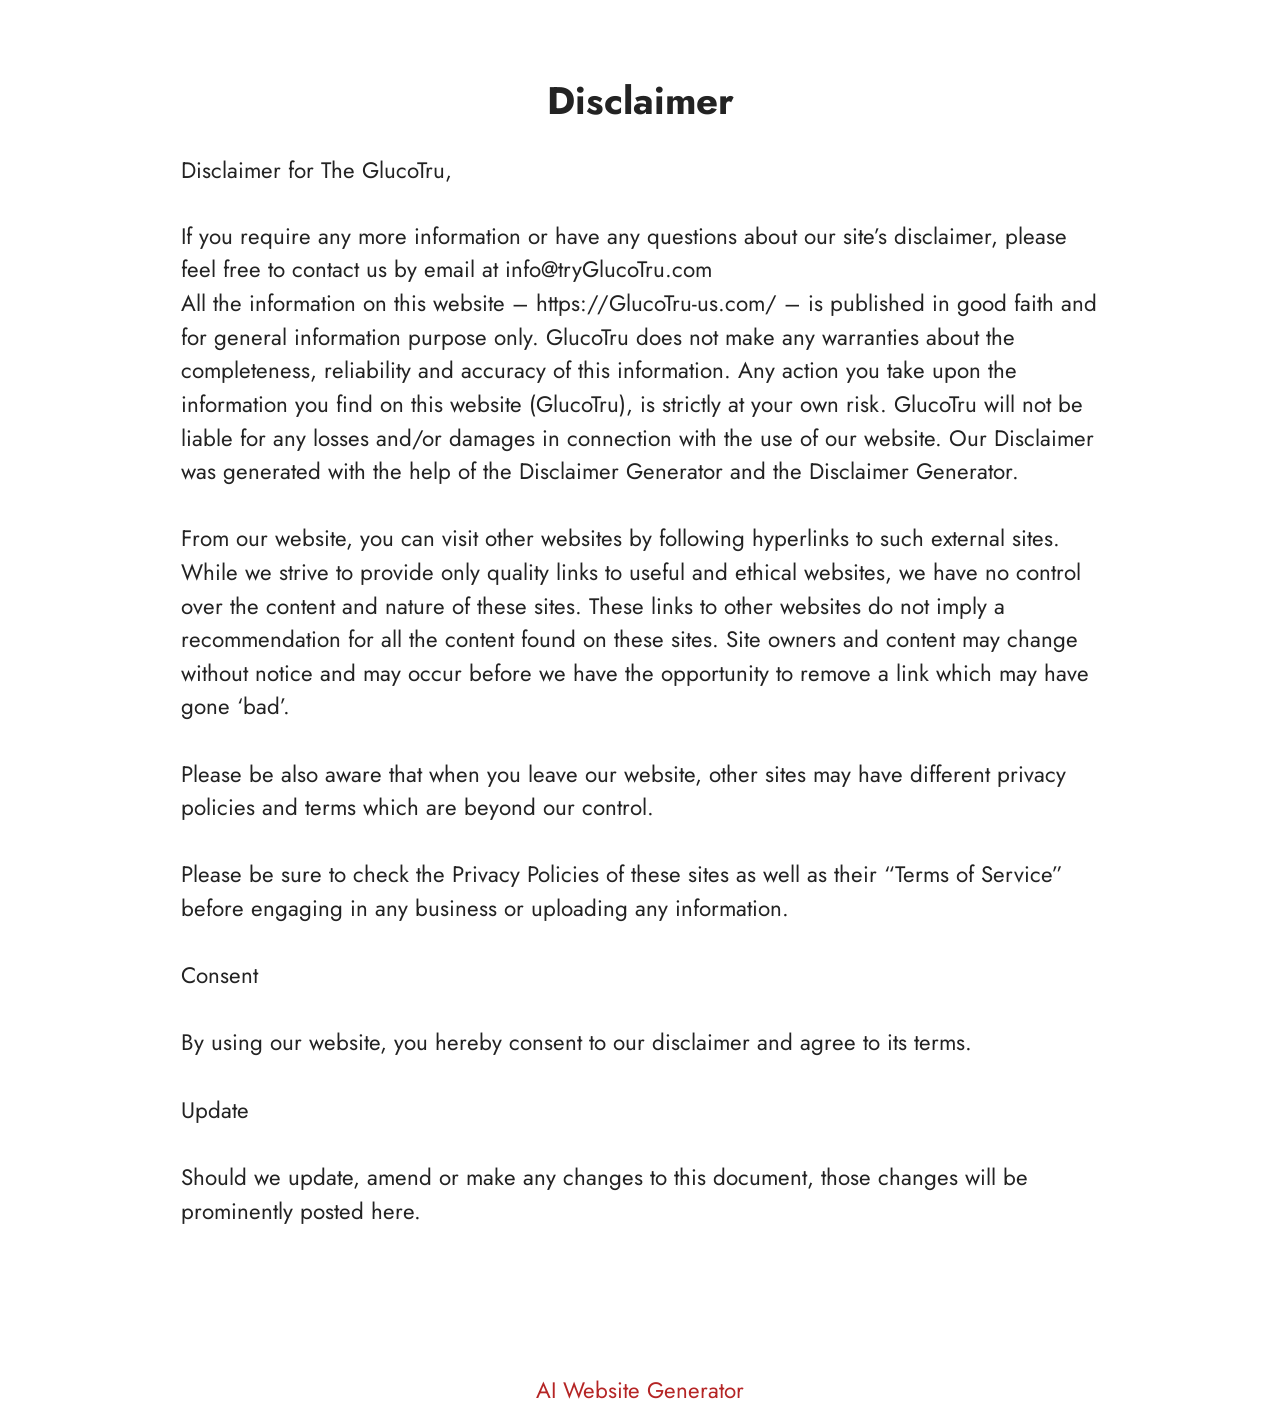
<file: Disclaimer.html>
<!DOCTYPE html>
<html  lang="en">
<head>
  <!-- Site made with Mobirise Website Builder v6.1.12, https://mobirise.com -->
  <meta charset="UTF-8">
  <meta http-equiv="X-UA-Compatible" content="IE=edge">
  <meta name="generator" content="Mobirise v6.1.12, mobirise.com">
  <meta name="viewport" content="width=device-width, initial-scale=1, minimum-scale=1">
  <link rel="shortcut icon" href="assets/images/decc370c-d0da-49c0-90b2-35bac81341ad-128x128.png" type="image/x-icon">
  <meta name="description" content="Disclaimer For Glucotru">
  
  
  <title>Disclaimer</title>
  <link rel="stylesheet" href="assets/bootstrap/css/bootstrap.min.css">
  <link rel="stylesheet" href="assets/theme/css/style.css">
  <link rel="preload" href="https://fonts.googleapis.com/css?family=Jost:100,200,300,400,500,600,700,800,900,100i,200i,300i,400i,500i,600i,700i,800i,900i&display=swap" as="style" onload="this.onload=null;this.rel='stylesheet'">
  <noscript><link rel="stylesheet" href="https://fonts.googleapis.com/css?family=Jost:100,200,300,400,500,600,700,800,900,100i,200i,300i,400i,500i,600i,700i,800i,900i&display=swap"></noscript>
  <link rel="preload" as="style" href="assets/mobirise/css/mbr-additional.css?v=hJzw1p"><link rel="stylesheet" href="assets/mobirise/css/mbr-additional.css?v=hJzw1p" type="text/css">

  
  
  
</head>
<body>
  
  <section data-bs-version="5.1" class="content5 cid-tBuMj9hDkk" id="content5-1y">
    
    <div class="container">
        <div class="row justify-content-center">
            <div class="col-md-12 col-lg-10">
                <h3 class="mbr-section-title mbr-fonts-style mb-4 display-2">
                    <strong>Disclaimer</strong>
                </h3>
                <h4 class="mbr-section-subtitle mbr-fonts-style mb-4 display-5">Disclaimer for The GlucoTru,</h4>
                <p class="mbr-text mbr-fonts-style display-7">If you require any more information or have any questions about our site’s disclaimer, please feel free to contact us by email at info@tryGlucoTru.com
<br>All the information on this website – https://GlucoTru-us.com/ – is published in good faith and for general information purpose only. GlucoTru does not make any warranties about the completeness, reliability and accuracy of this information. Any action you take upon the information you find on this website (GlucoTru), is strictly at your own risk. GlucoTru will not be liable for any losses and/or damages in connection with the use of our website. Our Disclaimer was generated with the help of the Disclaimer Generator and the Disclaimer Generator.
<br>
<br>From our website, you can visit other websites by following hyperlinks to such external sites. While we strive to provide only quality links to useful and ethical websites, we have no control over the content and nature of these sites. These links to other websites do not imply a recommendation for all the content found on these sites. Site owners and content may change without notice and may occur before we have the opportunity to remove a link which may have gone ‘bad’.
<br>
<br>Please be also aware that when you leave our website, other sites may have different privacy policies and terms which are beyond our control.
<br>
<br>Please be sure to check the Privacy Policies of these sites as well as their “Terms of Service” before engaging in any business or uploading any information.
<br>
<br>Consent
<br>
<br>By using our website, you hereby consent to our disclaimer and agree to its terms.
<br>
<br>Update
<br>
<br>Should we update, amend or make any changes to this document, those changes will be prominently posted here.<br><br></p>
            </div>
        </div>
    </div>
</section><section class="display-7" style="padding: 0;align-items: center;justify-content: center;flex-wrap: wrap;    align-content: center;display: flex;position: relative;height: 4rem;"><a href="https://mobiri.se/4815952" style="flex: 1 1;height: 4rem;position: absolute;width: 100%;z-index: 1;"><img alt="" style="height: 4rem;" src="[data-uri]"></a><p style="margin: 0;text-align: center;" class="display-7">&#8204;</p><a style="z-index:1" href="https://mobirise.com/builder/ai-website-generator.html">AI Website Generator</a></section><script src="assets/bootstrap/js/bootstrap.bundle.min.js"></script>  <script src="assets/smoothscroll/smooth-scroll.js"></script>  <script src="assets/ytplayer/index.js"></script>  <script src="assets/theme/js/script.js"></script>  
  
  
</body>
</html>
</file>
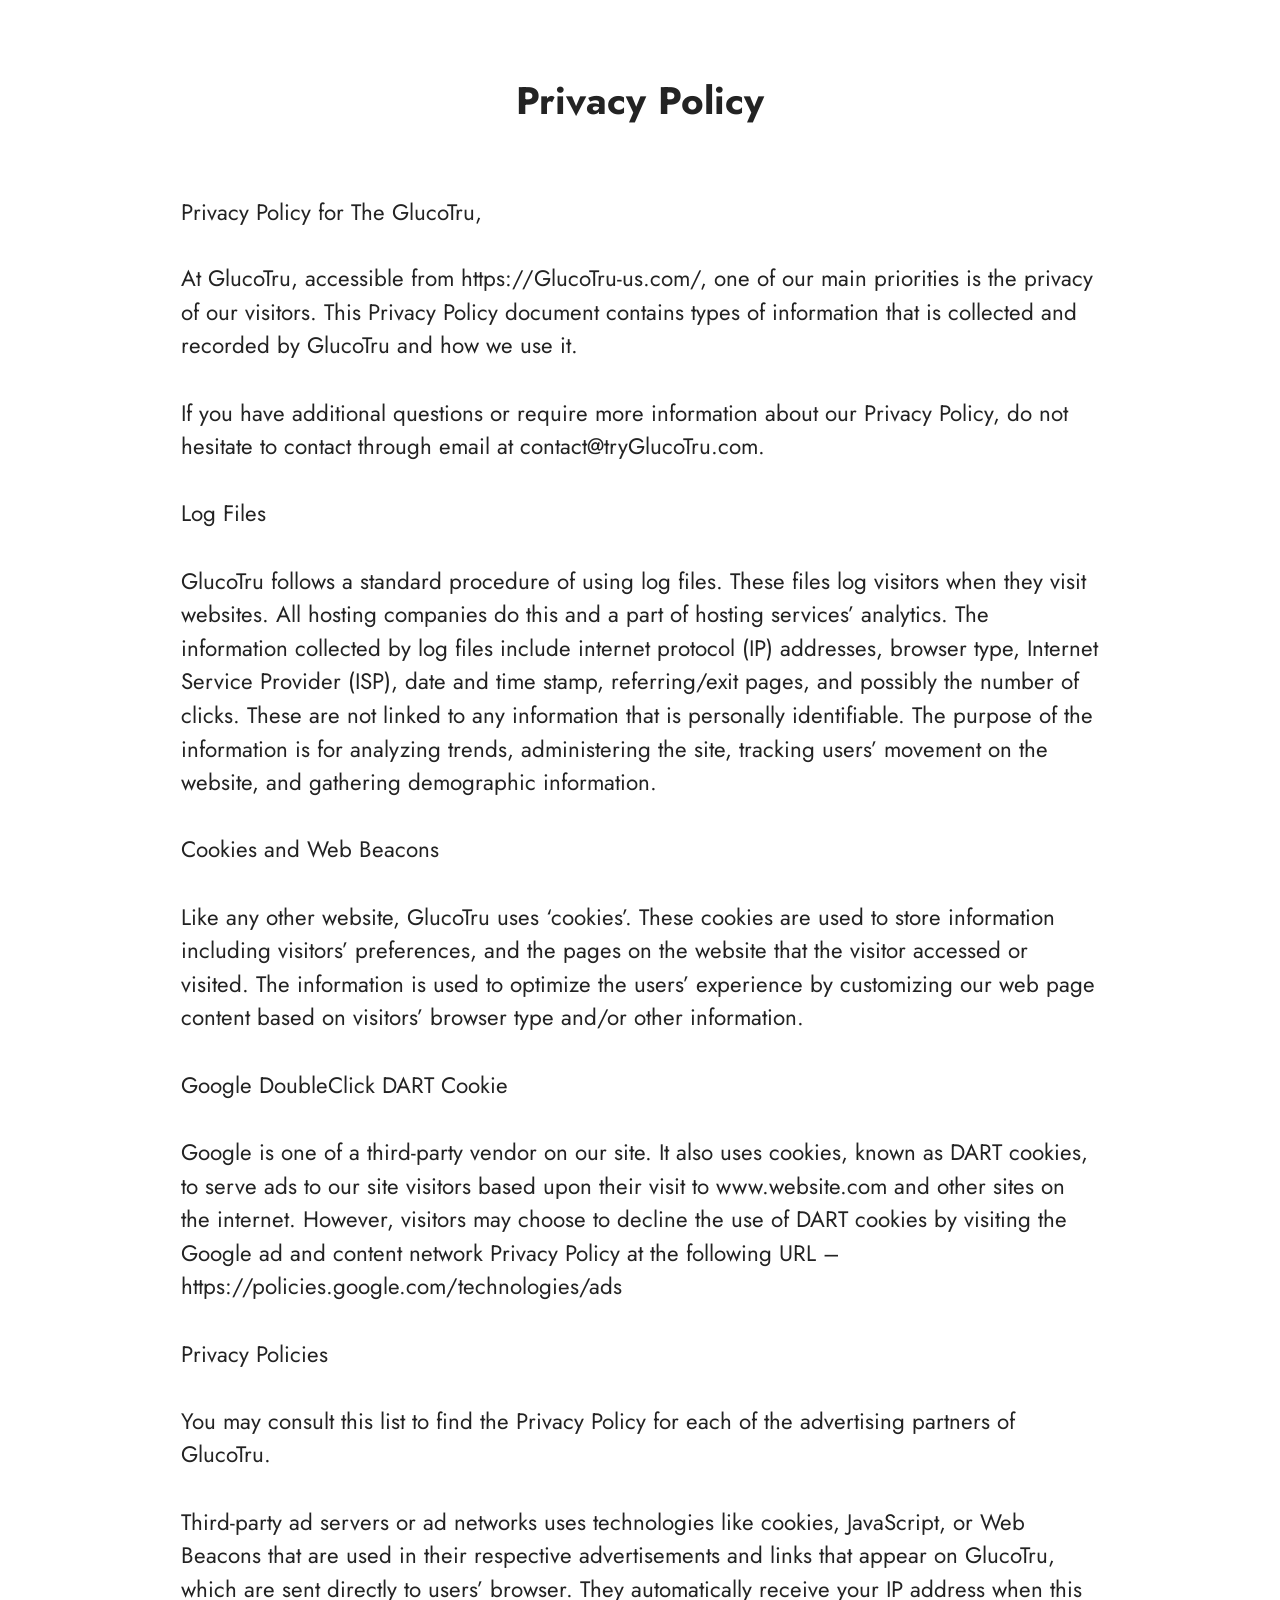
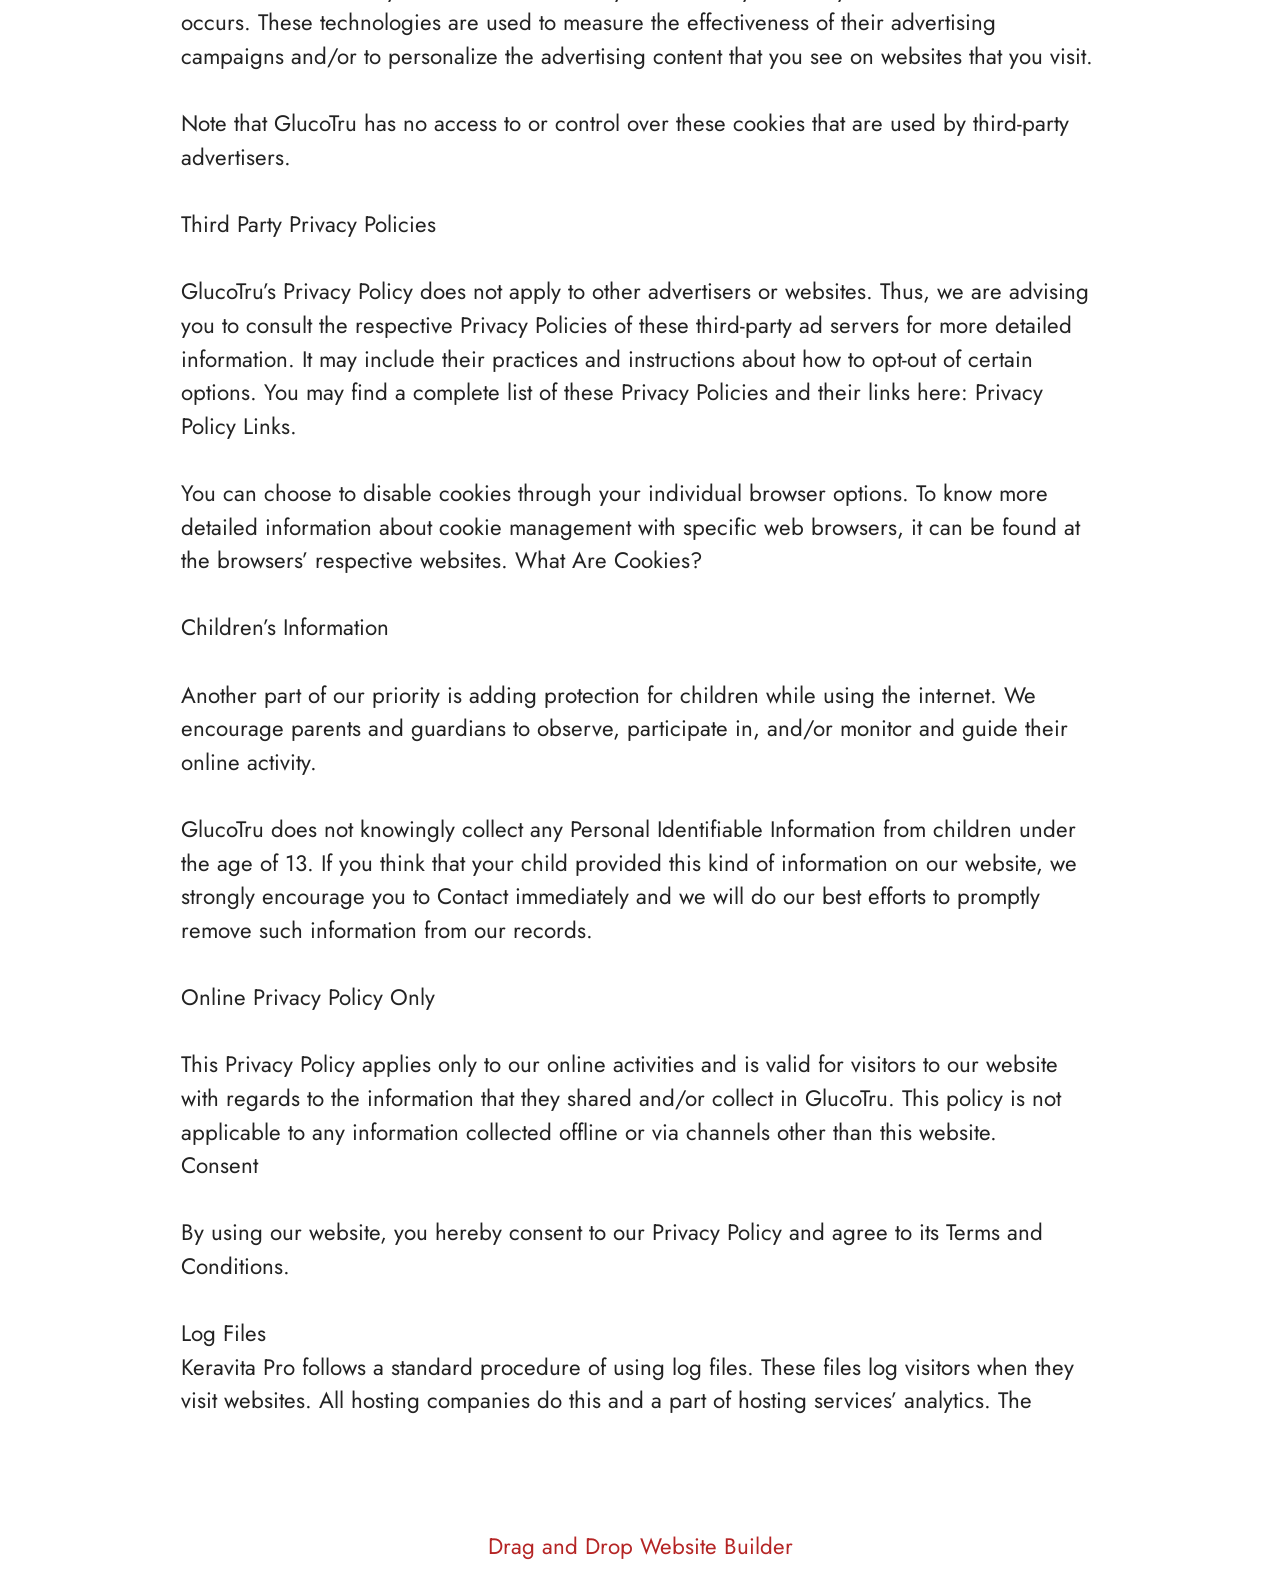
<file: privacy-policy.html>
<!DOCTYPE html>
<html  lang="en">
<head>
  <!-- Site made with Mobirise Website Builder v6.1.12, https://mobirise.com -->
  <meta charset="UTF-8">
  <meta http-equiv="X-UA-Compatible" content="IE=edge">
  <meta name="generator" content="Mobirise v6.1.12, mobirise.com">
  <meta name="viewport" content="width=device-width, initial-scale=1, minimum-scale=1">
  <link rel="shortcut icon" href="assets/images/decc370c-d0da-49c0-90b2-35bac81341ad-128x128.png" type="image/x-icon">
  <meta name="description" content="Privacy Policy For Glucotru">
  
  
  <title>Privacy Policy</title>
  <link rel="stylesheet" href="assets/bootstrap/css/bootstrap.min.css">
  <link rel="stylesheet" href="assets/theme/css/style.css">
  <link rel="preload" href="https://fonts.googleapis.com/css?family=Jost:100,200,300,400,500,600,700,800,900,100i,200i,300i,400i,500i,600i,700i,800i,900i&display=swap" as="style" onload="this.onload=null;this.rel='stylesheet'">
  <noscript><link rel="stylesheet" href="https://fonts.googleapis.com/css?family=Jost:100,200,300,400,500,600,700,800,900,100i,200i,300i,400i,500i,600i,700i,800i,900i&display=swap"></noscript>
  <link rel="preload" as="style" href="assets/mobirise/css/mbr-additional.css?v=6J57c2"><link rel="stylesheet" href="assets/mobirise/css/mbr-additional.css?v=6J57c2" type="text/css">

  
  
  
</head>
<body>
  
  <section data-bs-version="5.1" class="content5 cid-tBuMPzdHFY" id="content5-1z">
    
    <div class="container">
        <div class="row justify-content-center">
            <div class="col-md-12 col-lg-10">
                <h3 class="mbr-section-title mbr-fonts-style mb-4 display-2"><strong>Privacy Policy
</strong><div><strong><br></strong></div></h3>
                <h4 class="mbr-section-subtitle mbr-fonts-style mb-4 display-5">Privacy Policy for The GlucoTru,</h4>
                <p class="mbr-text mbr-fonts-style display-7">At GlucoTru, accessible from https://GlucoTru-us.com/, one of our main priorities is the privacy of our visitors. This Privacy Policy document contains types of information that is collected and recorded by GlucoTru and how we use it.
<br>
<br>If you have additional questions or require more information about our Privacy Policy, do not hesitate to contact through email at contact@tryGlucoTru.com.
<br>
<br>Log Files
<br>
<br>GlucoTru follows a standard procedure of using log files. These files log visitors when they visit websites. All hosting companies do this and a part of hosting services’ analytics. The information collected by log files include internet protocol (IP) addresses, browser type, Internet Service Provider (ISP), date and time stamp, referring/exit pages, and possibly the number of clicks. These are not linked to any information that is personally identifiable. The purpose of the information is for analyzing trends, administering the site, tracking users’ movement on the website, and gathering demographic information.
<br>
<br>Cookies and Web Beacons
<br>
<br>Like any other website, GlucoTru uses ‘cookies’. These cookies are used to store information including visitors’ preferences, and the pages on the website that the visitor accessed or visited. The information is used to optimize the users’ experience by customizing our web page content based on visitors’ browser type and/or other information.
<br>
<br>Google DoubleClick DART Cookie
<br>
<br>Google is one of a third-party vendor on our site. It also uses cookies, known as DART cookies, to serve ads to our site visitors based upon their visit to www.website.com and other sites on the internet. However, visitors may choose to decline the use of DART cookies by visiting the Google ad and content network Privacy Policy at the following URL – https://policies.google.com/technologies/ads
<br>
<br>Privacy Policies
<br>
<br>You may consult this list to find the Privacy Policy for each of the advertising partners of GlucoTru.
<br>
<br>Third-party ad servers or ad networks uses technologies like cookies, JavaScript, or Web Beacons that are used in their respective advertisements and links that appear on GlucoTru, which are sent directly to users’ browser. They automatically receive your IP address when this occurs. These technologies are used to measure the effectiveness of their advertising campaigns and/or to personalize the advertising content that you see on websites that you visit.
<br>
<br>Note that GlucoTru has no access to or control over these cookies that are used by third-party advertisers.
<br>
<br>Third Party Privacy Policies
<br>
<br>GlucoTru’s Privacy Policy does not apply to other advertisers or websites. Thus, we are advising you to consult the respective Privacy Policies of these third-party ad servers for more detailed information. It may include their practices and instructions about how to opt-out of certain options. You may find a complete list of these Privacy Policies and their links here: Privacy Policy Links.
<br>
<br>You can choose to disable cookies through your individual browser options. To know more detailed information about cookie management with specific web browsers, it can be found at the browsers’ respective websites. What Are Cookies?
<br>
<br>Children’s Information
<br>
<br>Another part of our priority is adding protection for children while using the internet. We encourage parents and guardians to observe, participate in, and/or monitor and guide their online activity.
<br>
<br>GlucoTru does not knowingly collect any Personal Identifiable Information from children under the age of 13. If you think that your child provided this kind of information on our website, we strongly encourage you to Contact immediately and we will do our best efforts to promptly remove such information from our records.
<br>
<br>Online Privacy Policy Only
<br>
<br>This Privacy Policy applies only to our online activities and is valid for visitors to our website with regards to the information that they shared and/or collect in GlucoTru. This policy is not applicable to any information collected offline or via channels other than this website.
<br>Consent
<br>
<br>By using our website, you hereby consent to our Privacy Policy and agree to its Terms and Conditions.<br>
<br>Log Files
<br>Keravita Pro follows a standard procedure of using log files. These files log visitors when they visit websites. All hosting companies do this and a part of hosting services’ analytics. The&nbsp;</p>
            </div>
        </div>
    </div>
</section><section class="display-7" style="padding: 0;align-items: center;justify-content: center;flex-wrap: wrap;    align-content: center;display: flex;position: relative;height: 4rem;"><a href="https://mobiri.se/4815952" style="flex: 1 1;height: 4rem;position: absolute;width: 100%;z-index: 1;"><img alt="" style="height: 4rem;" src="[data-uri]"></a><p style="margin: 0;text-align: center;" class="display-7">&#8204;</p><a style="z-index:1" href="https://mobirise.com/drag-drop-website-builder.html">Drag and Drop Website Builder</a></section><script src="assets/bootstrap/js/bootstrap.bundle.min.js"></script>  <script src="assets/smoothscroll/smooth-scroll.js"></script>  <script src="assets/ytplayer/index.js"></script>  <script src="assets/theme/js/script.js"></script>  
  
  
</body>
</html>
</file>
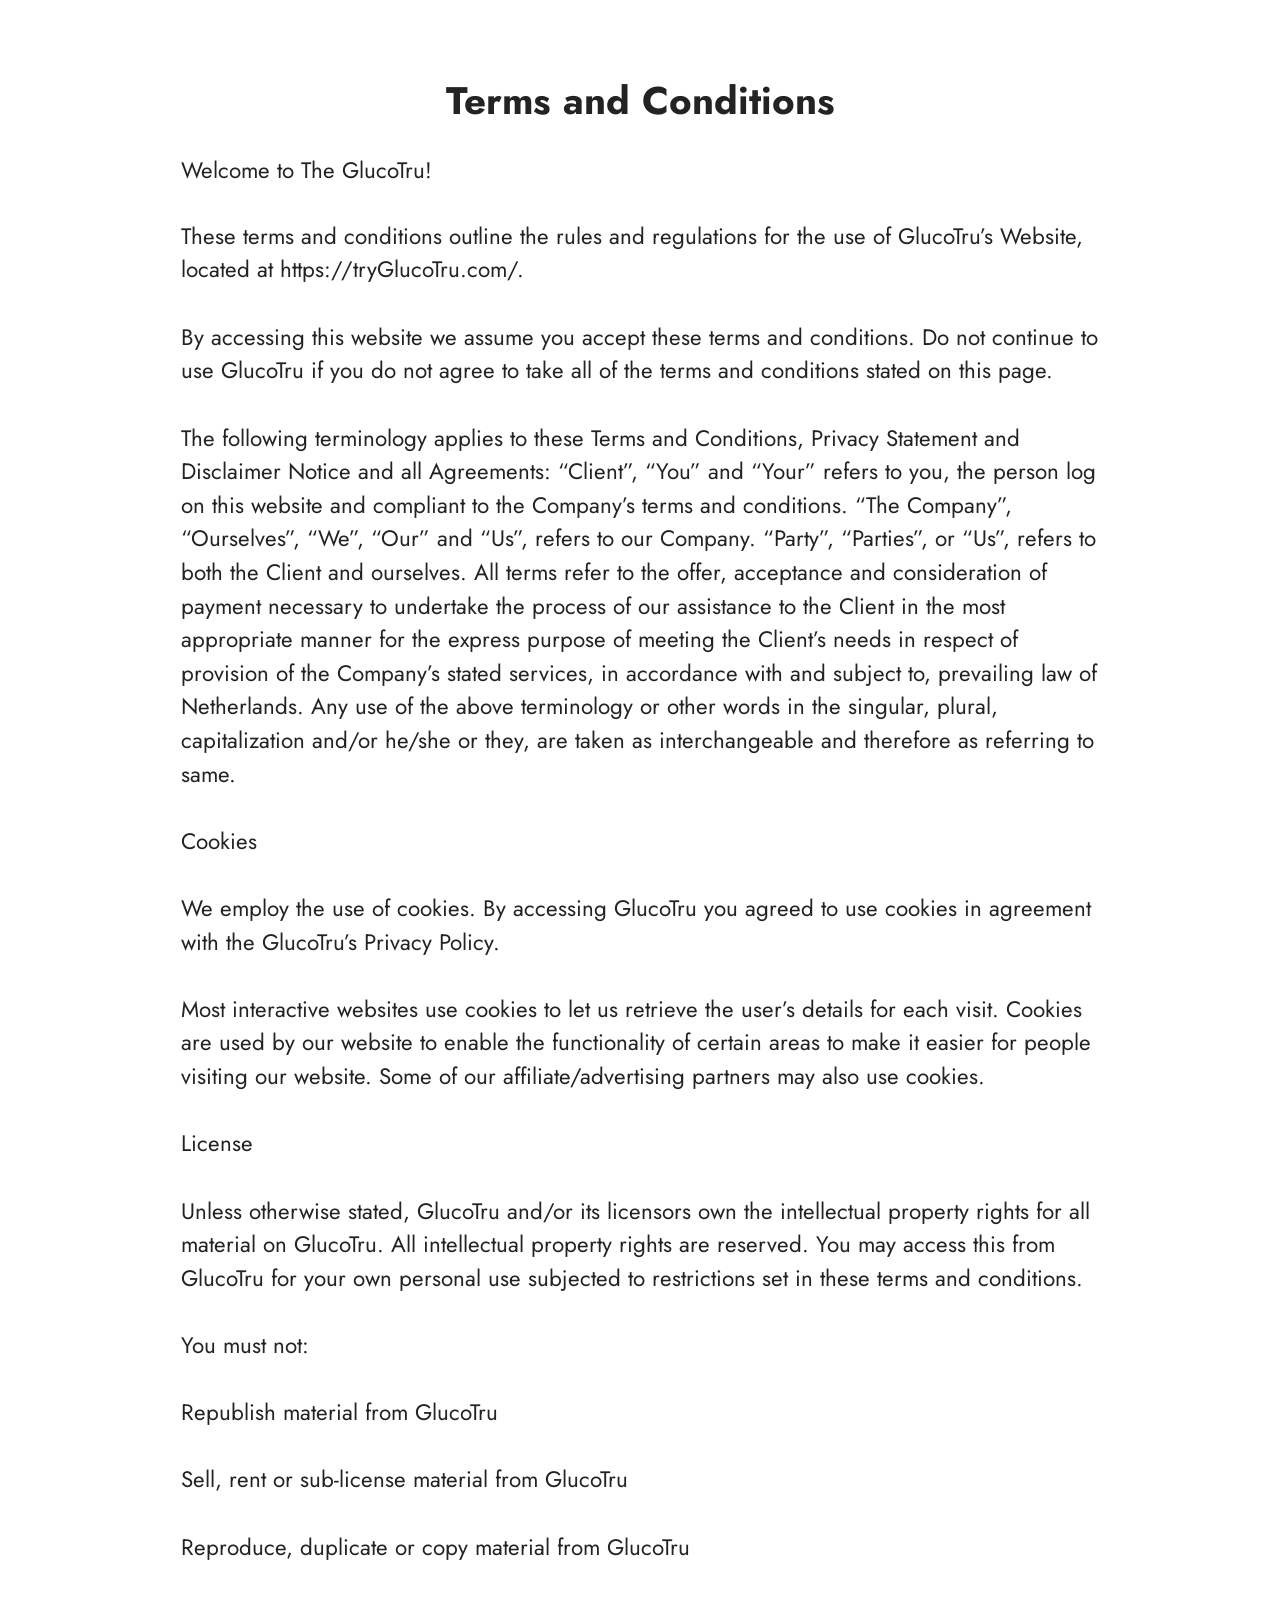
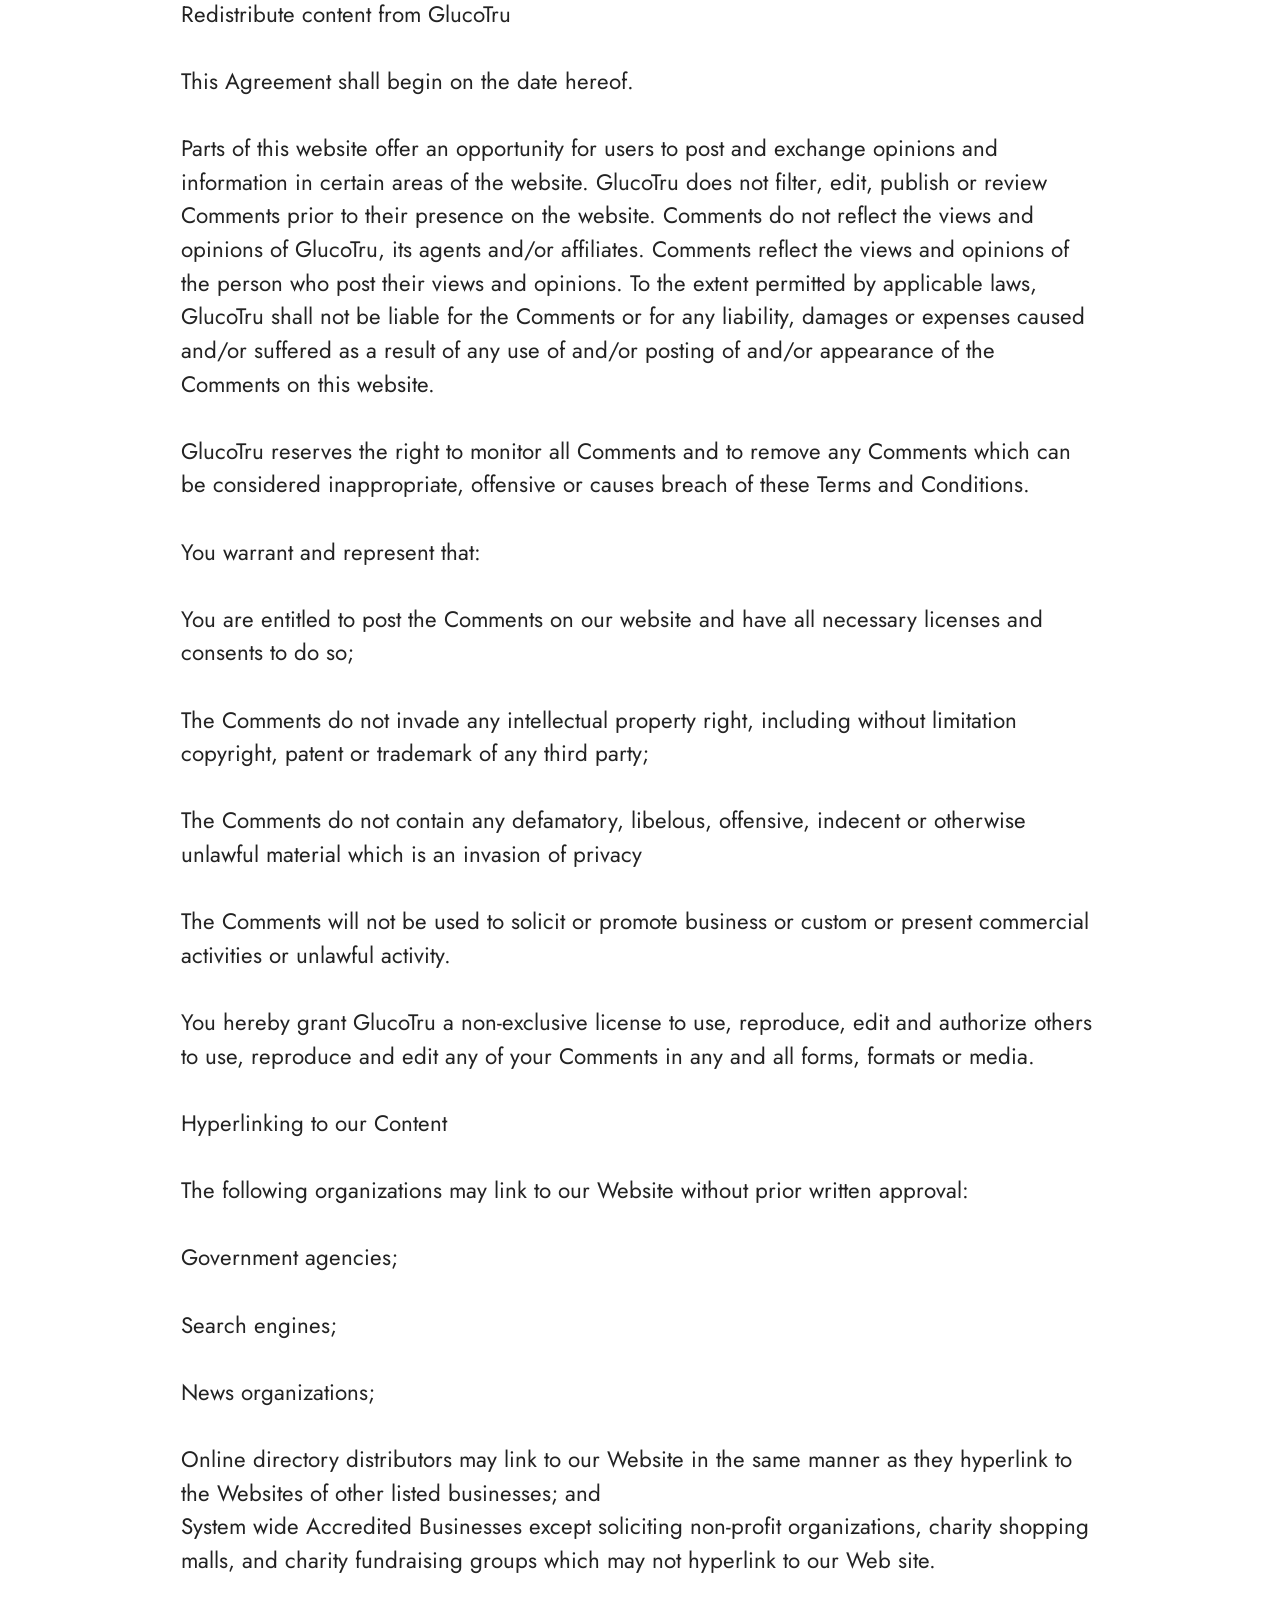
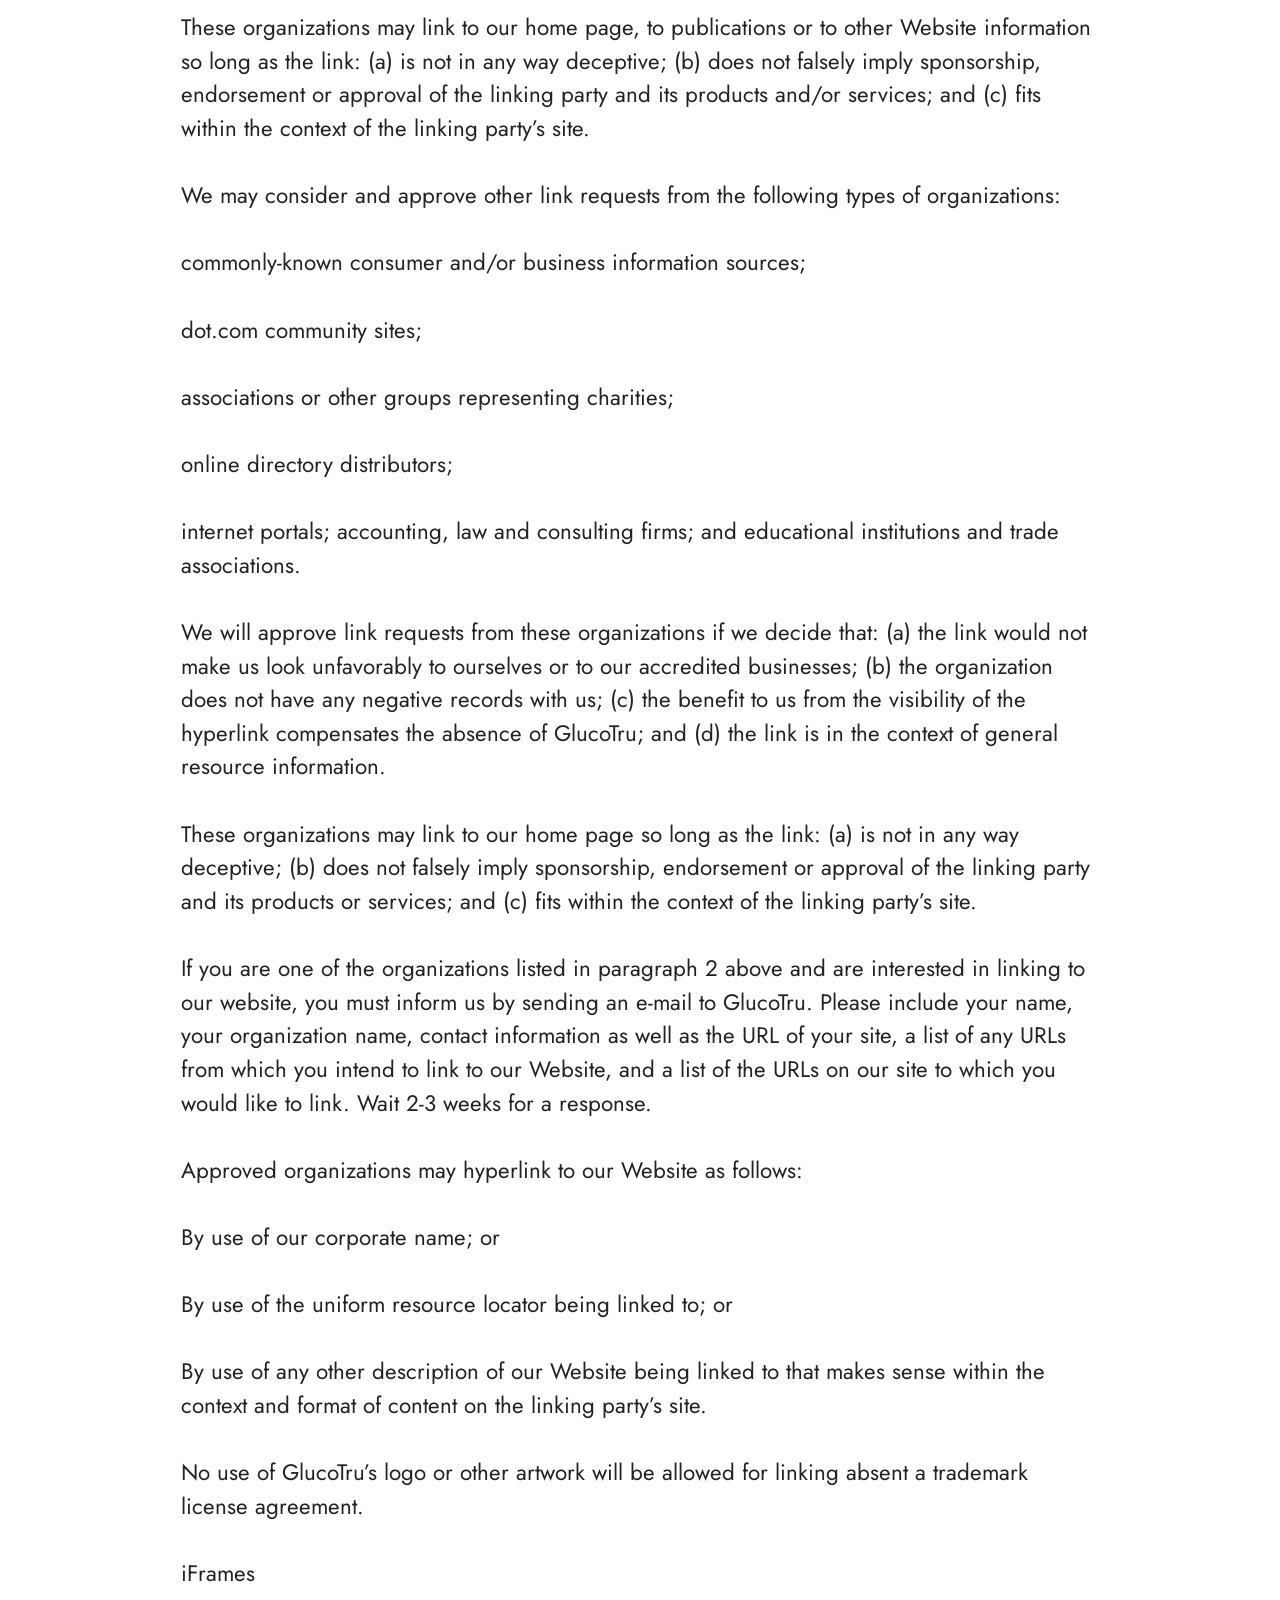
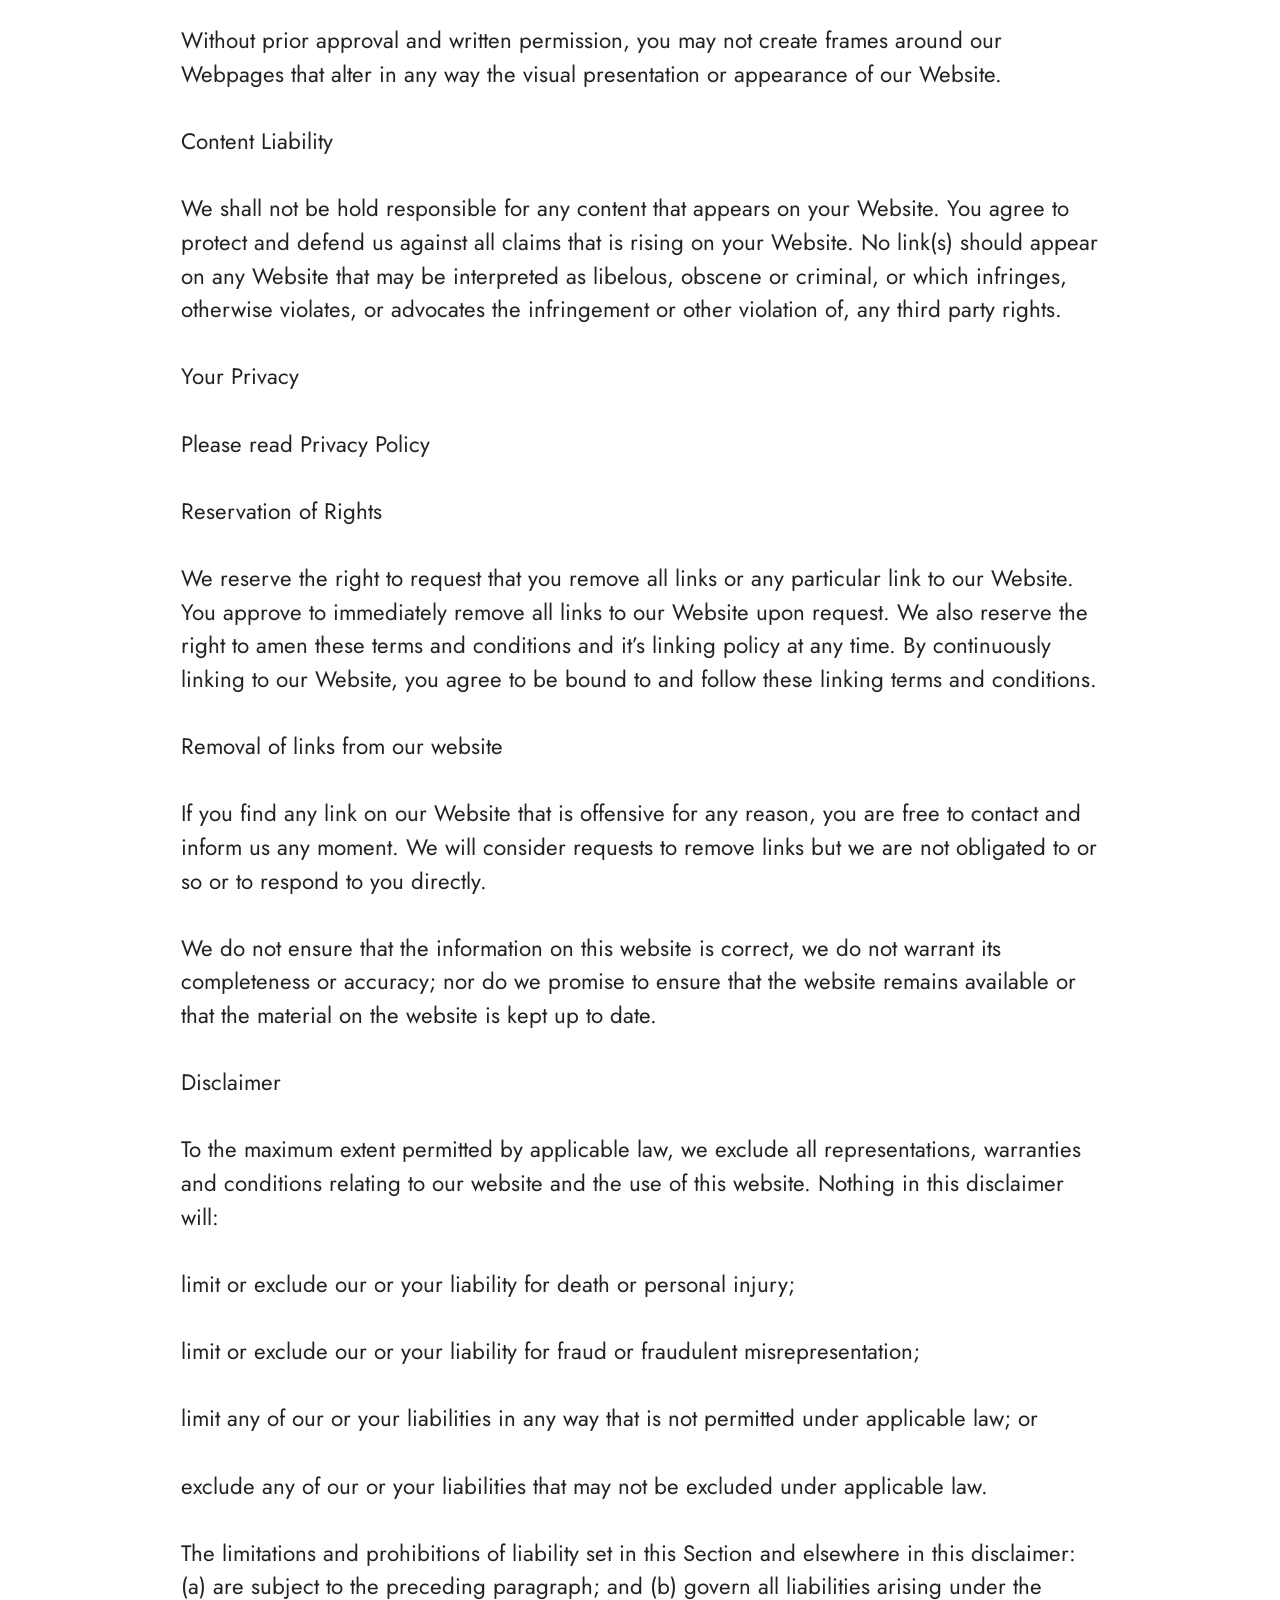
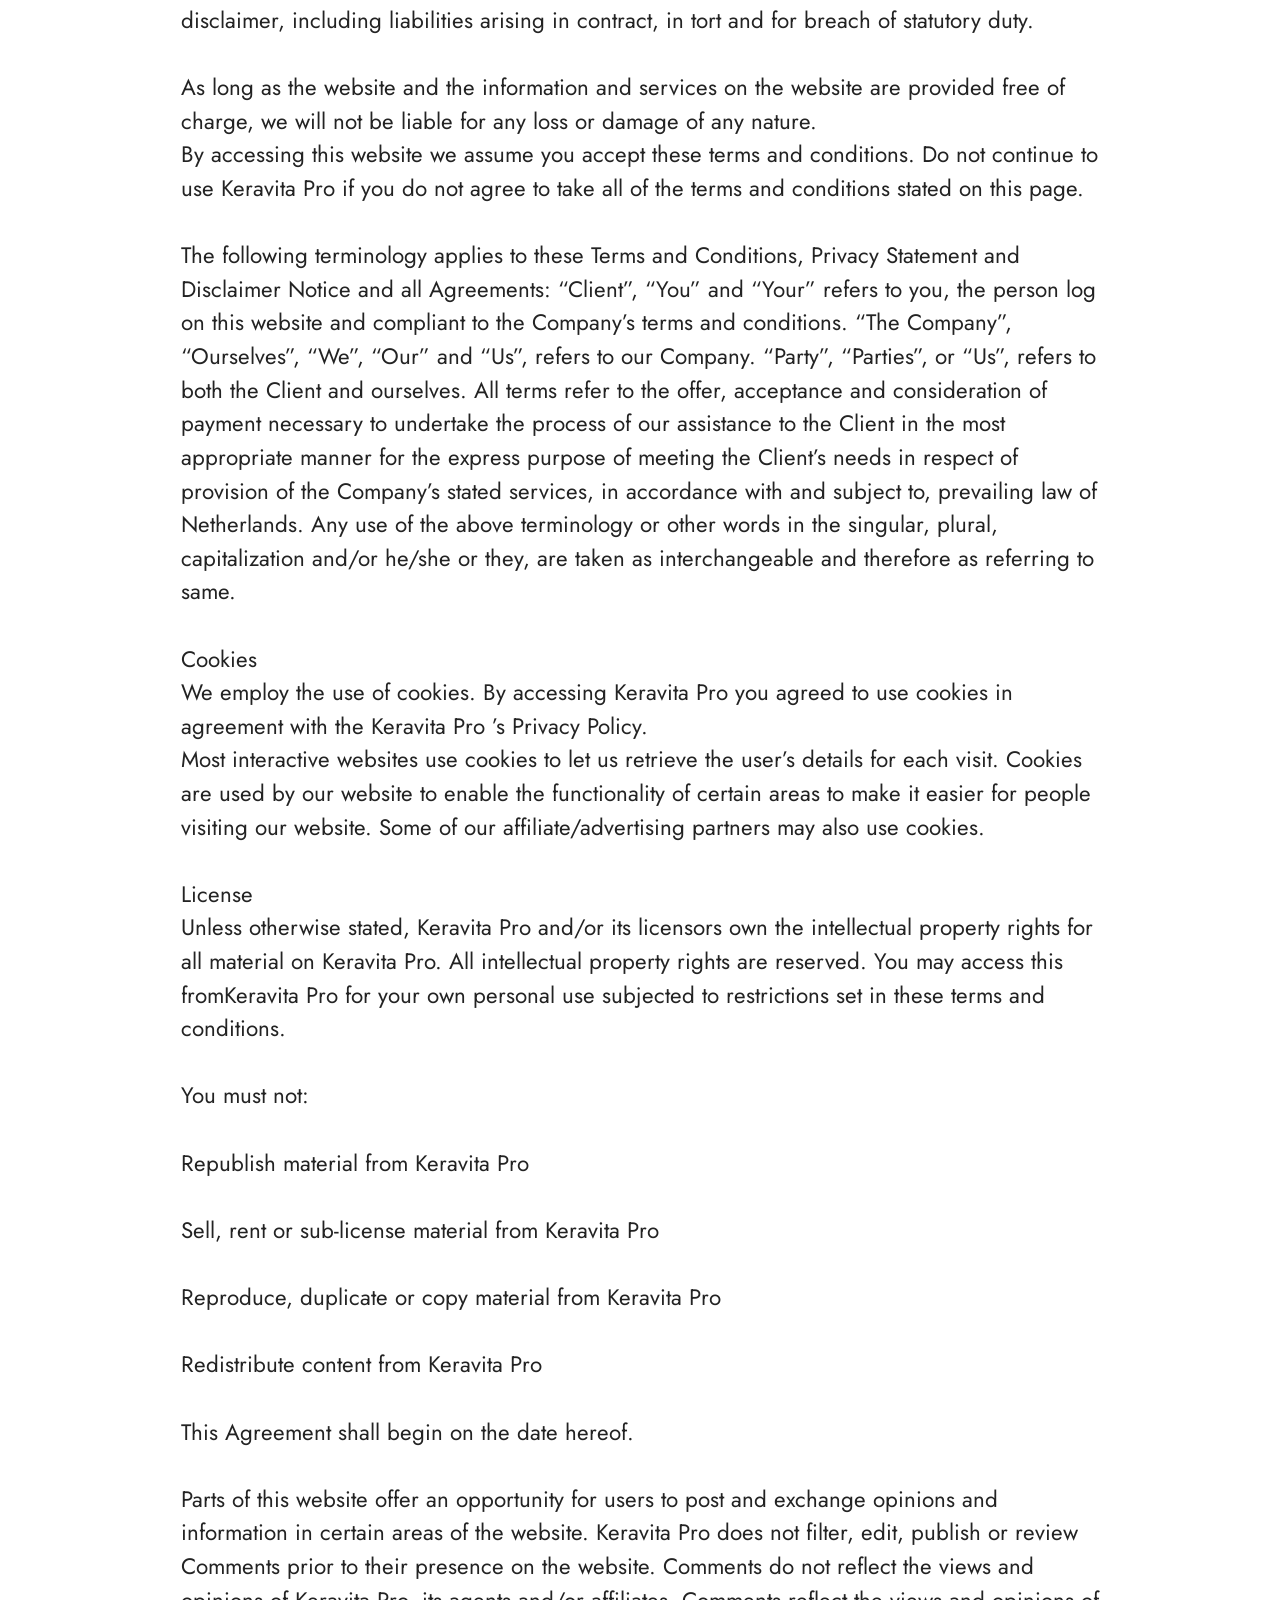
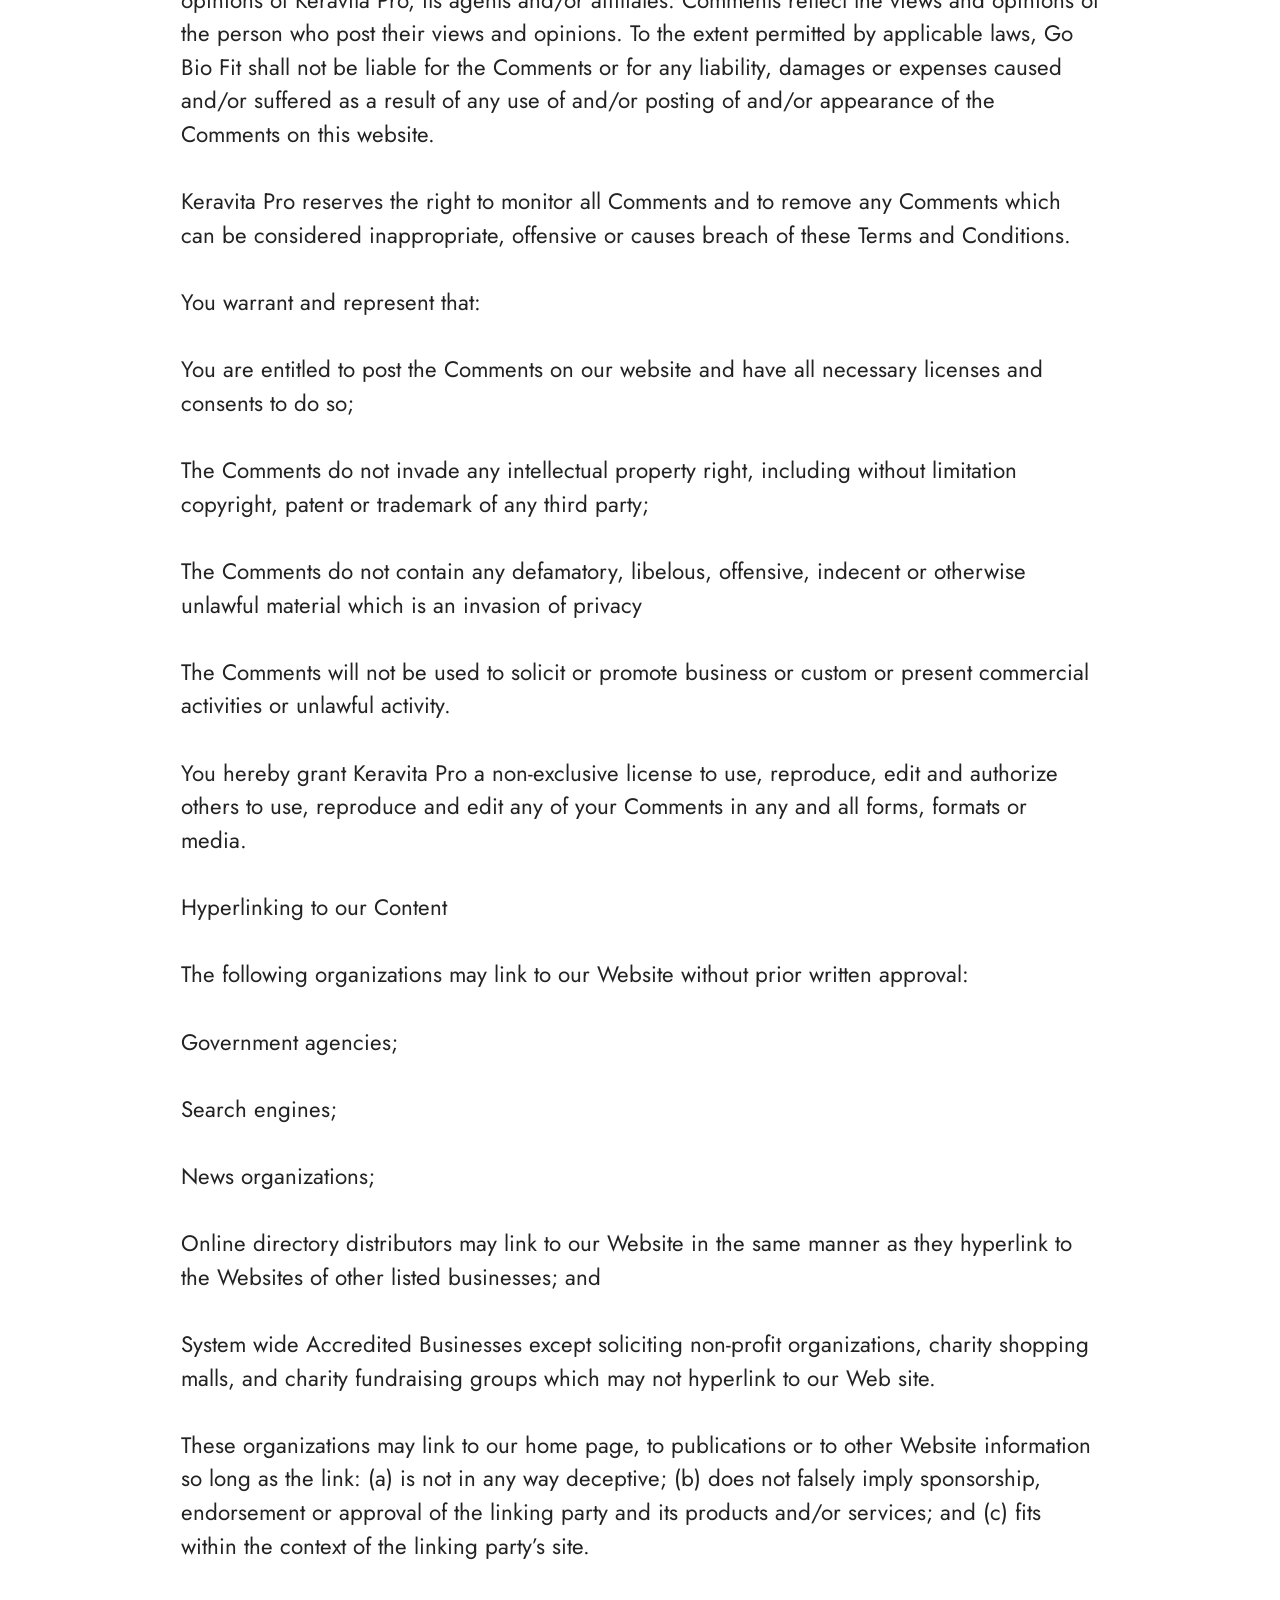
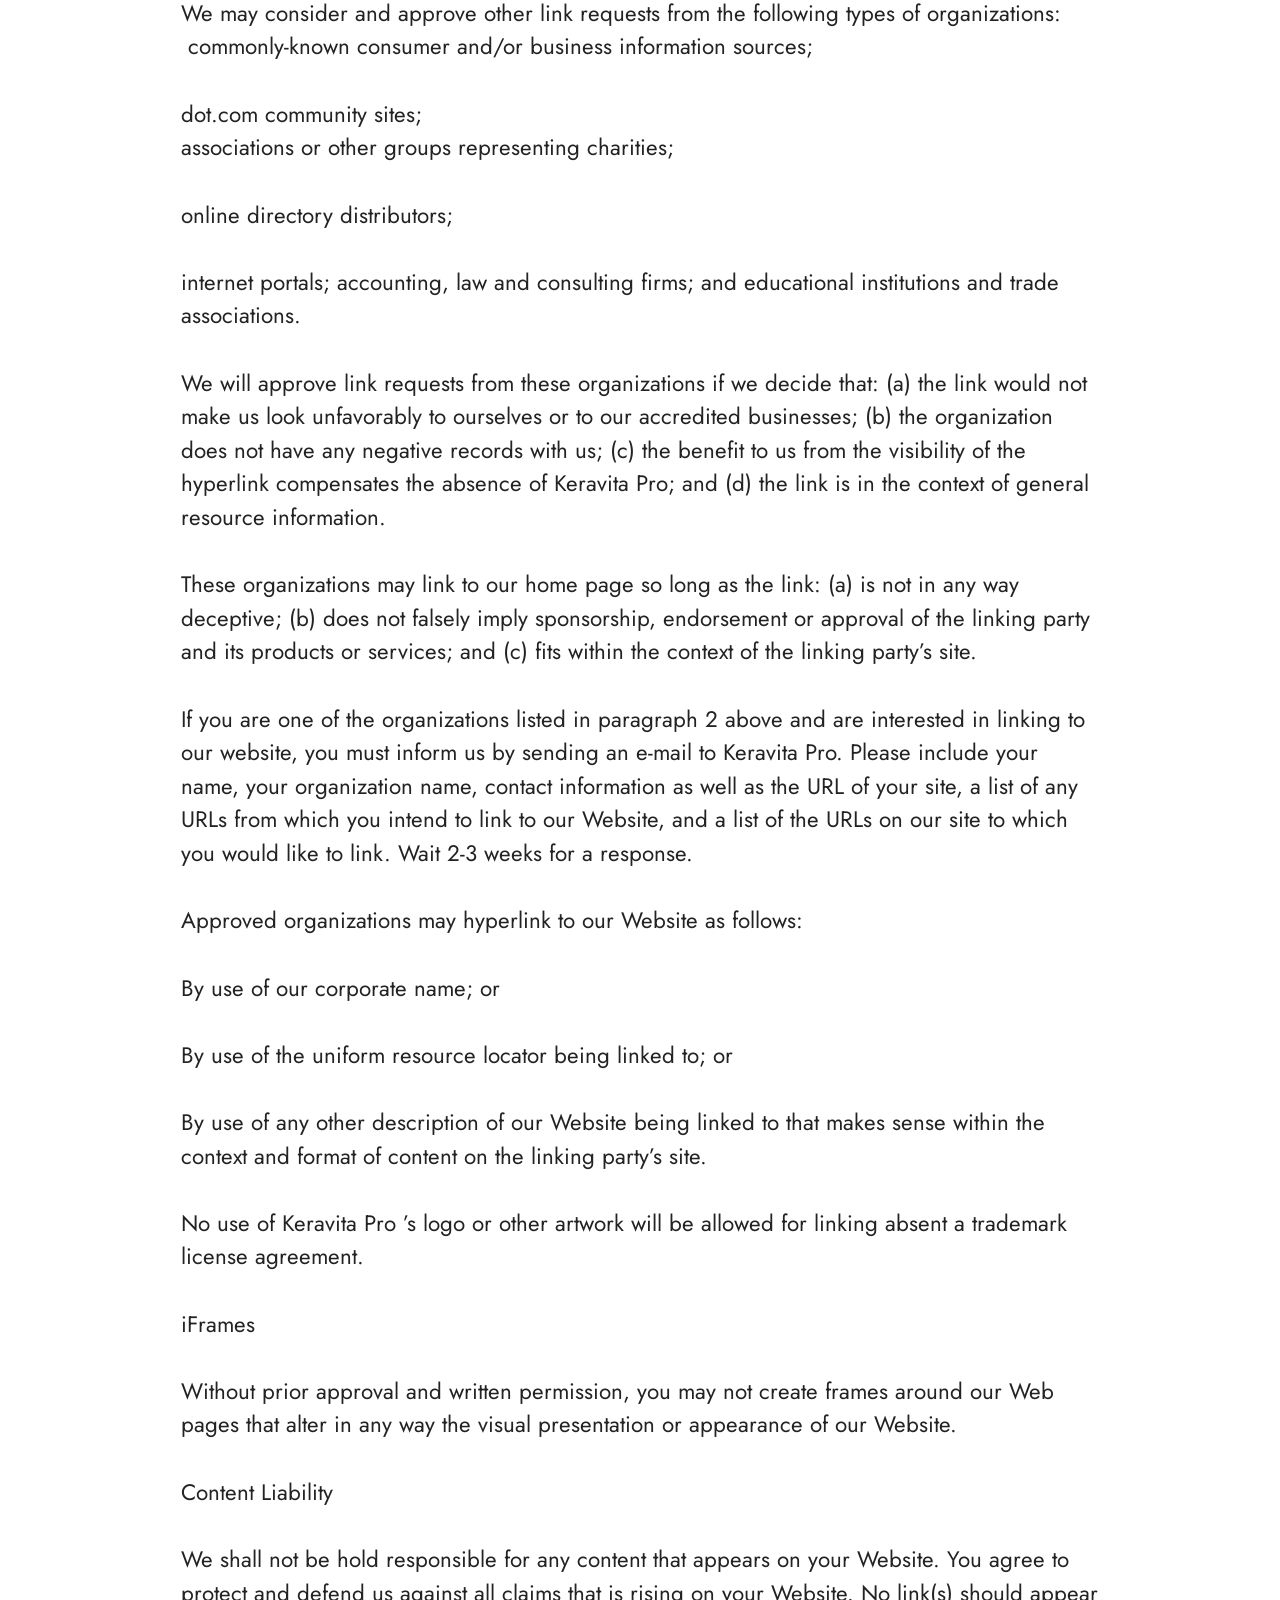
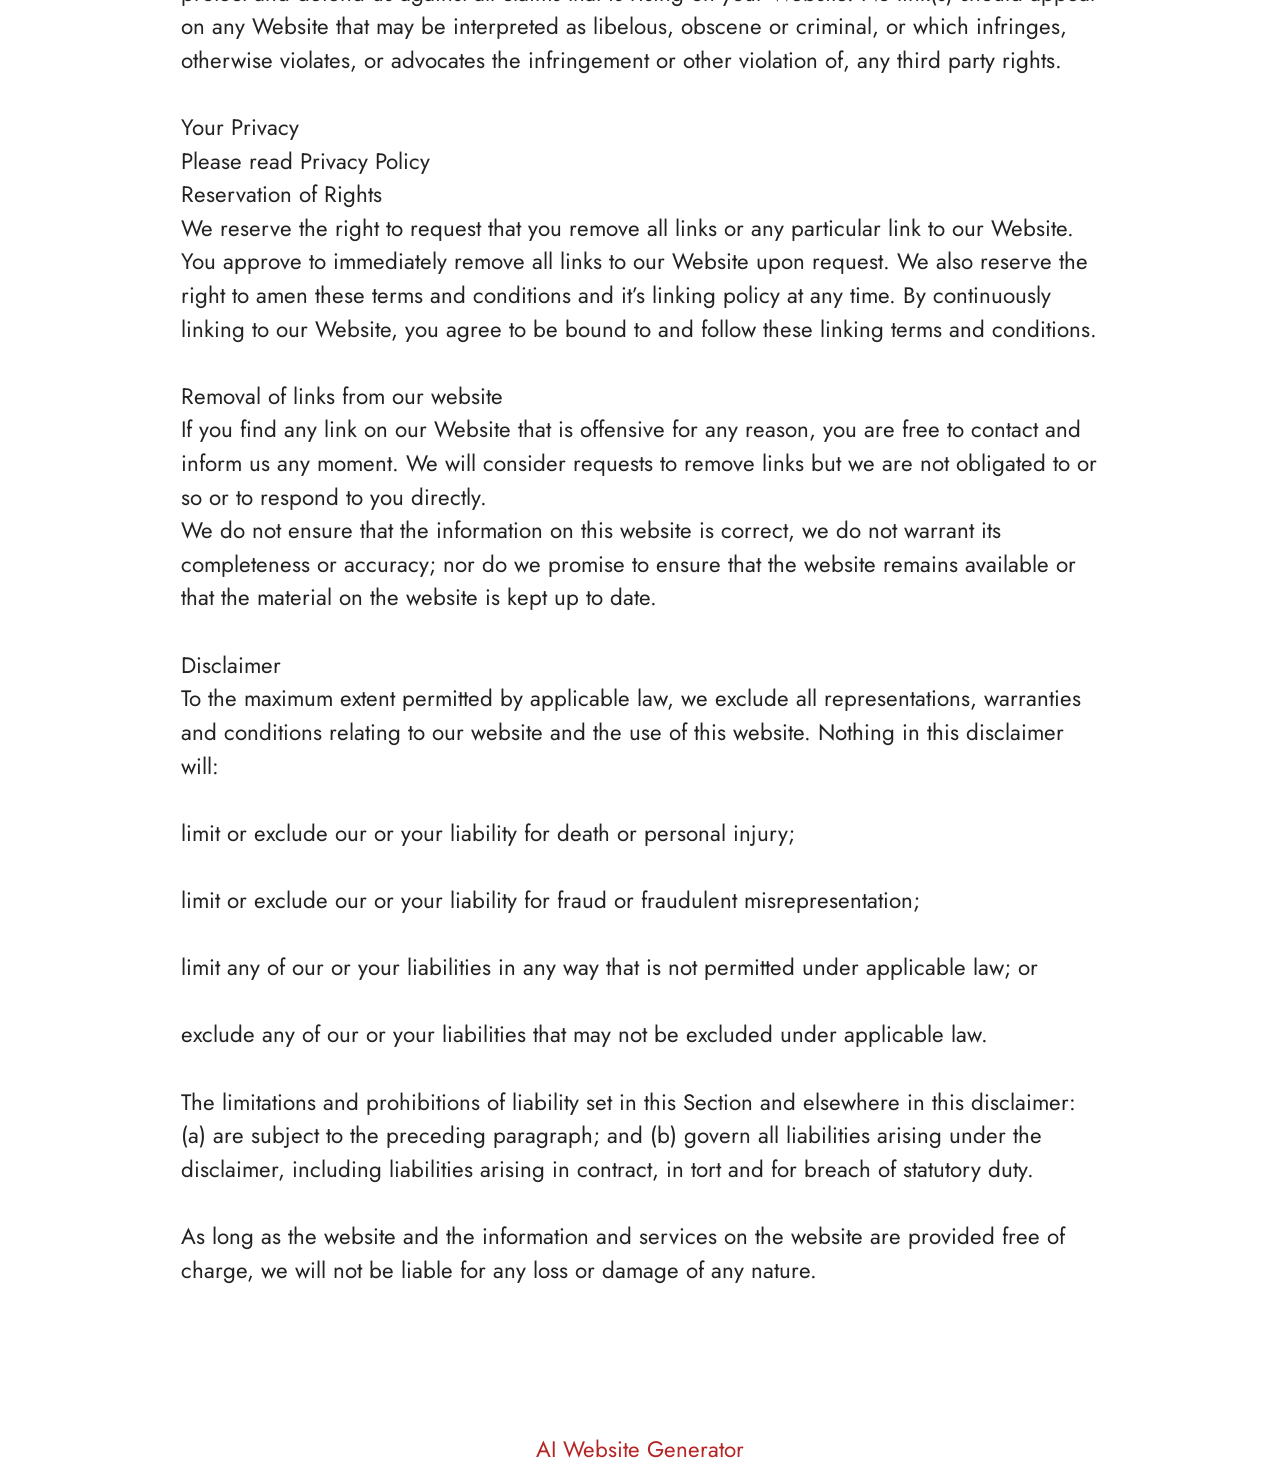
<file: Terms.html>
<!DOCTYPE html>
<html  lang="en">
<head>
  <!-- Site made with Mobirise Website Builder v6.1.12, https://mobirise.com -->
  <meta charset="UTF-8">
  <meta http-equiv="X-UA-Compatible" content="IE=edge">
  <meta name="generator" content="Mobirise v6.1.12, mobirise.com">
  <meta name="viewport" content="width=device-width, initial-scale=1, minimum-scale=1">
  <link rel="shortcut icon" href="assets/images/decc370c-d0da-49c0-90b2-35bac81341ad-128x128.png" type="image/x-icon">
  <meta name="description" content="Terms For Glucotru">
  
  
  <title>Terms</title>
  <link rel="stylesheet" href="assets/bootstrap/css/bootstrap.min.css">
  <link rel="stylesheet" href="assets/theme/css/style.css">
  <link rel="preload" href="https://fonts.googleapis.com/css?family=Jost:100,200,300,400,500,600,700,800,900,100i,200i,300i,400i,500i,600i,700i,800i,900i&display=swap" as="style" onload="this.onload=null;this.rel='stylesheet'">
  <noscript><link rel="stylesheet" href="https://fonts.googleapis.com/css?family=Jost:100,200,300,400,500,600,700,800,900,100i,200i,300i,400i,500i,600i,700i,800i,900i&display=swap"></noscript>
  <link rel="preload" as="style" href="assets/mobirise/css/mbr-additional.css?v=tEWp9L"><link rel="stylesheet" href="assets/mobirise/css/mbr-additional.css?v=tEWp9L" type="text/css">

  
  
  
</head>
<body>
  
  <section data-bs-version="5.1" class="content5 cid-tBuOj1XZ1f" id="content5-20">
    
    <div class="container">
        <div class="row justify-content-center">
            <div class="col-md-12 col-lg-10">
                <h3 class="mbr-section-title mbr-fonts-style mb-4 display-2"><strong>Terms and Conditions</strong></h3>
                <h4 class="mbr-section-subtitle mbr-fonts-style mb-4 display-5">Welcome to The GlucoTru!</h4>
                <p class="mbr-text mbr-fonts-style display-7">These terms and conditions outline the rules and regulations for the use of GlucoTru’s Website, located at https://tryGlucoTru.com/.
<br>
<br>By accessing this website we assume you accept these terms and conditions. Do not continue to use GlucoTru if you do not agree to take all of the terms and conditions stated on this page.
<br>
<br>The following terminology applies to these Terms and Conditions, Privacy Statement and Disclaimer Notice and all Agreements: “Client”, “You” and “Your” refers to you, the person log on this website and compliant to the Company’s terms and conditions. “The Company”, “Ourselves”, “We”, “Our” and “Us”, refers to our Company. “Party”, “Parties”, or “Us”, refers to both the Client and ourselves. All terms refer to the offer, acceptance and consideration of payment necessary to undertake the process of our assistance to the Client in the most appropriate manner for the express purpose of meeting the Client’s needs in respect of provision of the Company’s stated services, in accordance with and subject to, prevailing law of Netherlands. Any use of the above terminology or other words in the singular, plural, capitalization and/or he/she or they, are taken as interchangeable and therefore as referring to same.
<br>
<br>Cookies
<br>
<br>We employ the use of cookies. By accessing GlucoTru you agreed to use cookies in agreement with the GlucoTru’s Privacy Policy.
<br>
<br>Most interactive websites use cookies to let us retrieve the user’s details for each visit. Cookies are used by our website to enable the functionality of certain areas to make it easier for people visiting our website. Some of our affiliate/advertising partners may also use cookies.
<br>
<br>License
<br>
<br>Unless otherwise stated, GlucoTru and/or its licensors own the intellectual property rights for all material on GlucoTru. All intellectual property rights are reserved. You may access this from GlucoTru for your own personal use subjected to restrictions set in these terms and conditions.
<br>
<br>You must not:
<br>
<br>Republish material from GlucoTru
<br>
<br>Sell, rent or sub-license material from GlucoTru
<br>
<br>Reproduce, duplicate or copy material from GlucoTru
<br>
<br>Redistribute content from GlucoTru
<br>
<br>This Agreement shall begin on the date hereof.
<br>
<br>Parts of this website offer an opportunity for users to post and exchange opinions and information in certain areas of the website. GlucoTru does not filter, edit, publish or review Comments prior to their presence on the website. Comments do not reflect the views and opinions of GlucoTru, its agents and/or affiliates. Comments reflect the views and opinions of the person who post their views and opinions. To the extent permitted by applicable laws, GlucoTru shall not be liable for the Comments or for any liability, damages or expenses caused and/or suffered as a result of any use of and/or posting of and/or appearance of the Comments on this website.
<br>
<br>GlucoTru reserves the right to monitor all Comments and to remove any Comments which can be considered inappropriate, offensive or causes breach of these Terms and Conditions.
<br>
<br>You warrant and represent that:
<br>
<br>You are entitled to post the Comments on our website and have all necessary licenses and consents to do so;
<br>
<br>The Comments do not invade any intellectual property right, including without limitation copyright, patent or trademark of any third party;
<br>
<br>The Comments do not contain any defamatory, libelous, offensive, indecent or otherwise unlawful material which is an invasion of privacy
<br>
<br>The Comments will not be used to solicit or promote business or custom or present commercial activities or unlawful activity.
<br>
<br>You hereby grant GlucoTru a non-exclusive license to use, reproduce, edit and authorize others to use, reproduce and edit any of your Comments in any and all forms, formats or media.
<br>
<br>Hyperlinking to our Content
<br>
<br>The following organizations may link to our Website without prior written approval:
<br>
<br>Government agencies;
<br>
<br>Search engines;
<br>
<br>News organizations;
<br>
<br>Online directory distributors may link to our Website in the same manner as they hyperlink to the Websites of other listed businesses; and
<br>System wide Accredited Businesses except soliciting non-profit organizations, charity shopping malls, and charity fundraising groups which may not hyperlink to our Web site.
<br>
<br>These organizations may link to our home page, to publications or to other Website information so long as the link: (a) is not in any way deceptive; (b) does not falsely imply sponsorship, endorsement or approval of the linking party and its products and/or services; and (c) fits within the context of the linking party’s site.
<br>
<br>We may consider and approve other link requests from the following types of organizations:
<br>
<br>commonly-known consumer and/or business information sources;
<br>
<br>dot.com community sites;
<br>
<br>associations or other groups representing charities;
<br>
<br>online directory distributors;
<br>
<br>internet portals; accounting, law and consulting firms; and educational institutions and trade associations.
<br>
<br>We will approve link requests from these organizations if we decide that: (a) the link would not make us look unfavorably to ourselves or to our accredited businesses; (b) the organization does not have any negative records with us; (c) the benefit to us from the visibility of the hyperlink compensates the absence of GlucoTru; and (d) the link is in the context of general resource information.
<br>
<br>These organizations may link to our home page so long as the link: (a) is not in any way deceptive; (b) does not falsely imply sponsorship, endorsement or approval of the linking party and its products or services; and (c) fits within the context of the linking party’s site.
<br>
<br>If you are one of the organizations listed in paragraph 2 above and are interested in linking to our website, you must inform us by sending an e-mail to GlucoTru. Please include your name, your organization name, contact information as well as the URL of your site, a list of any URLs from which you intend to link to our Website, and a list of the URLs on our site to which you would like to link. Wait 2-3 weeks for a response.
<br>
<br>Approved organizations may hyperlink to our Website as follows:
<br>
<br>By use of our corporate name; or
<br>
<br>By use of the uniform resource locator being linked to; or
<br>
<br>By use of any other description of our Website being linked to that makes sense within the context and format of content on the linking party’s site.
<br>
<br>No use of GlucoTru’s logo or other artwork will be allowed for linking absent a trademark license agreement.
<br>
<br>iFrames
<br>
<br>Without prior approval and written permission, you may not create frames around our Webpages that alter in any way the visual presentation or appearance of our Website.
<br>
<br>Content Liability
<br>
<br>We shall not be hold responsible for any content that appears on your Website. You agree to protect and defend us against all claims that is rising on your Website. No link(s) should appear on any Website that may be interpreted as libelous, obscene or criminal, or which infringes, otherwise violates, or advocates the infringement or other violation of, any third party rights.
<br>
<br>Your Privacy
<br>
<br>Please read Privacy Policy
<br>
<br>Reservation of Rights
<br>
<br>We reserve the right to request that you remove all links or any particular link to our Website. You approve to immediately remove all links to our Website upon request. We also reserve the right to amen these terms and conditions and it’s linking policy at any time. By continuously linking to our Website, you agree to be bound to and follow these linking terms and conditions.
<br>
<br>Removal of links from our website
<br>
<br>If you find any link on our Website that is offensive for any reason, you are free to contact and inform us any moment. We will consider requests to remove links but we are not obligated to or so or to respond to you directly.
<br>
<br>We do not ensure that the information on this website is correct, we do not warrant its completeness or accuracy; nor do we promise to ensure that the website remains available or that the material on the website is kept up to date.
<br>
<br>Disclaimer
<br>
<br>To the maximum extent permitted by applicable law, we exclude all representations, warranties and conditions relating to our website and the use of this website. Nothing in this disclaimer will:
<br>
<br>limit or exclude our or your liability for death or personal injury;
<br>
<br>limit or exclude our or your liability for fraud or fraudulent misrepresentation;
<br>
<br>limit any of our or your liabilities in any way that is not permitted under applicable law; or
<br>
<br>exclude any of our or your liabilities that may not be excluded under applicable law.
<br>
<br>The limitations and prohibitions of liability set in this Section and elsewhere in this disclaimer: (a) are subject to the preceding paragraph; and (b) govern all liabilities arising under the disclaimer, including liabilities arising in contract, in tort and for breach of statutory duty.
<br>
<br>As long as the website and the information and services on the website are provided free of charge, we will not be liable for any loss or damage of any nature.<br>By accessing this website we assume you accept these terms and conditions. Do not continue to use Keravita Pro if you do not agree to take all of the terms and conditions stated on this page.
<br><br>The following terminology applies to these Terms and Conditions, Privacy Statement and Disclaimer Notice and all Agreements: “Client”, “You” and “Your” refers to you, the person log on this website and compliant to the Company’s terms and conditions. “The Company”, “Ourselves”, “We”, “Our” and “Us”, refers to our Company. “Party”, “Parties”, or “Us”, refers to both the Client and ourselves. All terms refer to the offer, acceptance and consideration of payment necessary to undertake the process of our assistance to the Client in the most appropriate manner for the express purpose of meeting the Client’s needs in respect of provision of the Company’s stated services, in accordance with and subject to, prevailing law of Netherlands. Any use of the above terminology or other words in the singular, plural, capitalization and/or he/she or they, are taken as interchangeable and therefore as referring to same.
<br><br>Cookies<br>We employ the use of cookies. By accessing Keravita Pro you agreed to use cookies in agreement with the Keravita Pro ’s Privacy Policy.<br>Most interactive websites use cookies to let us retrieve the user’s details for each visit. Cookies are used by our website to enable the functionality of certain areas to make it easier for people visiting our website. Some of our affiliate/advertising partners may also use cookies.
<br><br>License
<br>Unless otherwise stated, Keravita Pro and/or its licensors own the intellectual property rights for all material on Keravita Pro. All intellectual property rights are reserved. You may access this fromKeravita Pro for your own personal use subjected to restrictions set in these terms and conditions.
<br><br>You must not:
<br><br>Republish material from Keravita Pro
<br>
<br>Sell, rent or sub-license material from Keravita Pro
<br><br>Reproduce, duplicate or copy material from Keravita Pro
<br><br>Redistribute content from Keravita Pro
<br><br>This Agreement shall begin on the date hereof.
<br><br>Parts of this website offer an opportunity for users to post and exchange opinions and information in certain areas of the website. Keravita Pro does not filter, edit, publish or review Comments prior to their presence on the website. Comments do not reflect the views and opinions of Keravita Pro, its agents and/or affiliates. Comments reflect the views and opinions of the person who post their views and opinions. To the extent permitted by applicable laws, Go Bio Fit shall not be liable for the Comments or for any liability, damages or expenses caused and/or suffered as a result of any use of and/or posting of and/or appearance of the Comments on this website.
<br>
<br>Keravita Pro reserves the right to monitor all Comments and to remove any Comments which can be considered inappropriate, offensive or causes breach of these Terms and Conditions.
<br><br>You warrant and represent that:
<br>
<br>You are entitled to post the Comments on our website and have all necessary licenses and consents to do so;<br><br>The Comments do not invade any intellectual property right, including without limitation copyright, patent or trademark of any third party;
<br><br>The Comments do not contain any defamatory, libelous, offensive, indecent or otherwise unlawful material which is an invasion of privacy
<br><br>The Comments will not be used to solicit or promote business or custom or present commercial activities or unlawful activity.
<br><br>You hereby grant Keravita Pro a non-exclusive license to use, reproduce, edit and authorize others to use, reproduce and edit any of your Comments in any and all forms, formats or media.
<br><br>Hyperlinking to our Content
<br><br>The following organizations may link to our Website without prior written approval:
<br><br>Government agencies;
<br>
<br>Search engines;
<br><br>News organizations;
<br><br>Online directory distributors may link to our Website in the same manner as they hyperlink to the Websites of other listed businesses; and
<br><br>System wide Accredited Businesses except soliciting non-profit organizations, charity shopping malls, and charity fundraising groups which may not hyperlink to our Web site.
<br><br>These organizations may link to our home page, to publications or to other Website information so long as the link: (a) is not in any way deceptive; (b) does not falsely imply sponsorship, endorsement or approval of the linking party and its products and/or services; and (c) fits within the context of the linking party’s site.
<br><br>We may consider and approve other link requests from the following types of organizations:
<br>&nbsp;commonly-known consumer and/or business information sources;
<br><br>dot.com community sites;
<br>associations or other groups representing charities;<br><br>online directory distributors;
<br><br>internet portals; accounting, law and consulting firms; and educational institutions and trade associations.
<br>
<br>We will approve link requests from these organizations if we decide that: (a) the link would not make us look unfavorably to ourselves or to our accredited businesses; (b) the organization does not have any negative records with us; (c) the benefit to us from the visibility of the hyperlink compensates the absence of Keravita Pro; and (d) the link is in the context of general resource information.
<br><br>These organizations may link to our home page so long as the link: (a) is not in any way deceptive; (b) does not falsely imply sponsorship, endorsement or approval of the linking party and its products or services; and (c) fits within the context of the linking party’s site.
<br>
<br>If you are one of the organizations listed in paragraph 2 above and are interested in linking to our website, you must inform us by sending an e-mail to Keravita Pro. Please include your name, your organization name, contact information as well as the URL of your site, a list of any URLs from which you intend to link to our Website, and a list of the URLs on our site to which you would like to link. Wait 2-3 weeks for a response.
<br><br>Approved organizations may hyperlink to our Website as follows:
<br><br>By use of our corporate name; or
<br><br>By use of the uniform resource locator being linked to; or
<br><br>By use of any other description of our Website being linked to that makes sense within the context and format of content on the linking party’s site.
<br><br>No use of Keravita Pro ’s logo or other artwork will be allowed for linking absent a trademark license agreement.
<br><br>iFrames
<br><br>Without prior approval and written permission, you may not create frames around our Web pages that alter in any way the visual presentation or appearance of our Website.
<br><br>Content Liability
<br><br>We shall not be hold responsible for any content that appears on your Website. You agree to protect and defend us against all claims that is rising on your Website. No link(s) should appear on any Website that may be interpreted as libelous, obscene or criminal, or which infringes, otherwise violates, or advocates the infringement or other violation of, any third party rights.
<br>
<br>Your Privacy
<br>Please read Privacy Policy<br>Reservation of Rights<br>We reserve the right to request that you remove all links or any particular link to our Website. You approve to immediately remove all links to our Website upon request. We also reserve the right to amen these terms and conditions and it’s linking policy at any time. By continuously linking to our Website, you agree to be bound to and follow these linking terms and conditions.
<br><br>Removal of links from our website<br>If you find any link on our Website that is offensive for any reason, you are free to contact and inform us any moment. We will consider requests to remove links but we are not obligated to or so or to respond to you directly.
<br>We do not ensure that the information on this website is correct, we do not warrant its completeness or accuracy; nor do we promise to ensure that the website remains available or that the material on the website is kept up to date.
<br><br>Disclaimer<br>To the maximum extent permitted by applicable law, we exclude all representations, warranties and conditions relating to our website and the use of this website. Nothing in this disclaimer will:
<br>
<br>limit or exclude our or your liability for death or personal injury;
<br><br>limit or exclude our or your liability for fraud or fraudulent misrepresentation;
<br><br>limit any of our or your liabilities in any way that is not permitted under applicable law; or
<br>
<br>exclude any of our or your liabilities that may not be excluded under applicable law.
<br><br>The limitations and prohibitions of liability set in this Section and elsewhere in this disclaimer: (a) are subject to the preceding paragraph; and (b) govern all liabilities arising under the disclaimer, including liabilities arising in contract, in tort and for breach of statutory duty.
<br>
<br>As long as the website and the information and services on the website are provided free of charge, we will not be liable for any loss or damage of any nature.<br><br></p>
            </div>
        </div>
    </div>
</section><section class="display-7" style="padding: 0;align-items: center;justify-content: center;flex-wrap: wrap;    align-content: center;display: flex;position: relative;height: 4rem;"><a href="https://mobiri.se/4815952" style="flex: 1 1;height: 4rem;position: absolute;width: 100%;z-index: 1;"><img alt="" style="height: 4rem;" src="[data-uri]"></a><p style="margin: 0;text-align: center;" class="display-7">&#8204;</p><a style="z-index:1" href="https://mobirise.com/builder/ai-website-generator.html">AI Website Generator</a></section><script src="assets/bootstrap/js/bootstrap.bundle.min.js"></script>  <script src="assets/smoothscroll/smooth-scroll.js"></script>  <script src="assets/ytplayer/index.js"></script>  <script src="assets/theme/js/script.js"></script>  
  
  
</body>
</html>
</file>
<file: assets/web/assets/mobirise-icons2/mobirise2.css>
@font-face {
  font-family: 'Moririse2';
  font-display: swap;
  src:  url('mobirise2.eot?f2bix4');
  src:  url('mobirise2.eot?f2bix4#iefix') format('embedded-opentype'),
    url('mobirise2.woff2?f2bix4') format('woff2'),
    url('mobirise2.woff?f2bix4') format('woff'),
    url('mobirise2.ttf?f2bix4') format('truetype'),
    url('mobirise2.svg?f2bix4#mobirise2') format('svg');
  font-weight: normal;
  font-style: normal;
}

[class^="mobi-"], [class*=" mobi-"] {
  /* use !important to prevent issues with browser extensions that change fonts */
  font-family: 'Moririse2' !important;
  speak: none;
  font-style: normal;
  font-weight: normal;
  font-variant: normal;
  text-transform: none;
  line-height: 1;

  /* Better Font Rendering =========== */
  -webkit-font-smoothing: antialiased;
  -moz-osx-font-smoothing: grayscale;
}

.mobi-mbri-add-submenu:before {
  content: "\e900";
}
.mobi-mbri-alert:before {
  content: "\e901";
}
.mobi-mbri-align-center:before {
  content: "\e902";
}
.mobi-mbri-align-justify:before {
  content: "\e903";
}
.mobi-mbri-align-left:before {
  content: "\e904";
}
.mobi-mbri-align-right:before {
  content: "\e905";
}
.mobi-mbri-android:before {
  content: "\e906";
}
.mobi-mbri-apple:before {
  content: "\e907";
}
.mobi-mbri-arrow-down:before {
  content: "\e908";
}
.mobi-mbri-arrow-next:before {
  content: "\e909";
}
.mobi-mbri-arrow-prev:before {
  content: "\e90a";
}
.mobi-mbri-arrow-up:before {
  content: "\e90b";
}
.mobi-mbri-bold:before {
  content: "\e90c";
}
.mobi-mbri-bookmark:before {
  content: "\e90d";
}
.mobi-mbri-bootstrap:before {
  content: "\e90e";
}
.mobi-mbri-briefcase:before {
  content: "\e90f";
}
.mobi-mbri-browse:before {
  content: "\e910";
}
.mobi-mbri-bulleted-list:before {
  content: "\e911";
}
.mobi-mbri-calendar:before {
  content: "\e912";
}
.mobi-mbri-camera:before {
  content: "\e913";
}
.mobi-mbri-cart-add:before {
  content: "\e914";
}
.mobi-mbri-cart-full:before {
  content: "\e915";
}
.mobi-mbri-cash:before {
  content: "\e916";
}
.mobi-mbri-change-style:before {
  content: "\e917";
}
.mobi-mbri-chat:before {
  content: "\e918";
}
.mobi-mbri-clock:before {
  content: "\e919";
}
.mobi-mbri-close:before {
  content: "\e91a";
}
.mobi-mbri-cloud:before {
  content: "\e91b";
}
.mobi-mbri-code:before {
  content: "\e91c";
}
.mobi-mbri-contact-form:before {
  content: "\e91d";
}
.mobi-mbri-credit-card:before {
  content: "\e91e";
}
.mobi-mbri-cursor-click:before {
  content: "\e91f";
}
.mobi-mbri-cust-feedback:before {
  content: "\e920";
}
.mobi-mbri-database:before {
  content: "\e921";
}
.mobi-mbri-delivery:before {
  content: "\e922";
}
.mobi-mbri-desktop:before {
  content: "\e923";
}
.mobi-mbri-devices:before {
  content: "\e924";
}
.mobi-mbri-down:before {
  content: "\e925";
}
.mobi-mbri-download-2:before {
  content: "\e926";
}
.mobi-mbri-download:before {
  content: "\e927";
}
.mobi-mbri-drag-n-drop-2:before {
  content: "\e928";
}
.mobi-mbri-drag-n-drop:before {
  content: "\e929";
}
.mobi-mbri-edit-2:before {
  content: "\e92a";
}
.mobi-mbri-edit:before {
  content: "\e92b";
}
.mobi-mbri-error:before {
  content: "\e92c";
}
.mobi-mbri-extension:before {
  content: "\e92d";
}
.mobi-mbri-features:before {
  content: "\e92e";
}
.mobi-mbri-file:before {
  content: "\e92f";
}
.mobi-mbri-flag:before {
  content: "\e930";
}
.mobi-mbri-folder:before {
  content: "\e931";
}
.mobi-mbri-gift:before {
  content: "\e932";
}
.mobi-mbri-github:before {
  content: "\e933";
}
.mobi-mbri-globe-2:before {
  content: "\e934";
}
.mobi-mbri-globe:before {
  content: "\e935";
}
.mobi-mbri-growing-chart:before {
  content: "\e936";
}
.mobi-mbri-hearth:before {
  content: "\e937";
}
.mobi-mbri-help:before {
  content: "\e938";
}
.mobi-mbri-home:before {
  content: "\e939";
}
.mobi-mbri-hot-cup:before {
  content: "\e93a";
}
.mobi-mbri-idea:before {
  content: "\e93b";
}
.mobi-mbri-image-gallery:before {
  content: "\e93c";
}
.mobi-mbri-image-slider:before {
  content: "\e93d";
}
.mobi-mbri-info:before {
  content: "\e93e";
}
.mobi-mbri-italic:before {
  content: "\e93f";
}
.mobi-mbri-key:before {
  content: "\e940";
}
.mobi-mbri-laptop:before {
  content: "\e941";
}
.mobi-mbri-layers:before {
  content: "\e942";
}
.mobi-mbri-left-right:before {
  content: "\e943";
}
.mobi-mbri-left:before {
  content: "\e944";
}
.mobi-mbri-letter:before {
  content: "\e945";
}
.mobi-mbri-like:before {
  content: "\e946";
}
.mobi-mbri-link:before {
  content: "\e947";
}
.mobi-mbri-lock:before {
  content: "\e948";
}
.mobi-mbri-login:before {
  content: "\e949";
}
.mobi-mbri-logout:before {
  content: "\e94a";
}
.mobi-mbri-magic-stick:before {
  content: "\e94b";
}
.mobi-mbri-map-pin:before {
  content: "\e94c";
}
.mobi-mbri-menu:before {
  content: "\e94d";
}
.mobi-mbri-mobile-2:before {
  content: "\e94e";
}
.mobi-mbri-mobile-horizontal:before {
  content: "\e94f";
}
.mobi-mbri-mobile:before {
  content: "\e950";
}
.mobi-mbri-mobirise:before {
  content: "\e951";
}
.mobi-mbri-more-horizontal:before {
  content: "\e952";
}
.mobi-mbri-more-vertical:before {
  content: "\e953";
}
.mobi-mbri-music:before {
  content: "\e954";
}
.mobi-mbri-new-file:before {
  content: "\e955";
}
.mobi-mbri-numbered-list:before {
  content: "\e956";
}
.mobi-mbri-opened-folder:before {
  content: "\e957";
}
.mobi-mbri-pages:before {
  content: "\e958";
}
.mobi-mbri-paper-plane:before {
  content: "\e959";
}
.mobi-mbri-paperclip:before {
  content: "\e95a";
}
.mobi-mbri-phone:before {
  content: "\e95b";
}
.mobi-mbri-photo:before {
  content: "\e95c";
}
.mobi-mbri-photos:before {
  content: "\e95d";
}
.mobi-mbri-pin:before {
  content: "\e95e";
}
.mobi-mbri-play:before {
  content: "\e95f";
}
.mobi-mbri-plus:before {
  content: "\e960";
}
.mobi-mbri-preview:before {
  content: "\e961";
}
.mobi-mbri-print:before {
  content: "\e962";
}
.mobi-mbri-protect:before {
  content: "\e963";
}
.mobi-mbri-question:before {
  content: "\e964";
}
.mobi-mbri-quote-left:before {
  content: "\e965";
}
.mobi-mbri-quote-right:before {
  content: "\e966";
}
.mobi-mbri-redo:before {
  content: "\e967";
}
.mobi-mbri-refresh:before {
  content: "\e968";
}
.mobi-mbri-responsive-2:before {
  content: "\e969";
}
.mobi-mbri-responsive:before {
  content: "\e96a";
}
.mobi-mbri-right:before {
  content: "\e96b";
}
.mobi-mbri-rocket:before {
  content: "\e96c";
}
.mobi-mbri-sad-face:before {
  content: "\e96d";
}
.mobi-mbri-sale:before {
  content: "\e96e";
}
.mobi-mbri-save:before {
  content: "\e96f";
}
.mobi-mbri-search:before {
  content: "\e970";
}
.mobi-mbri-setting-2:before {
  content: "\e971";
}
.mobi-mbri-setting-3:before {
  content: "\e972";
}
.mobi-mbri-setting:before {
  content: "\e973";
}
.mobi-mbri-share:before {
  content: "\e974";
}
.mobi-mbri-shopping-bag:before {
  content: "\e975";
}
.mobi-mbri-shopping-basket:before {
  content: "\e976";
}
.mobi-mbri-shopping-cart:before {
  content: "\e977";
}
.mobi-mbri-sites:before {
  content: "\e978";
}
.mobi-mbri-smile-face:before {
  content: "\e979";
}
.mobi-mbri-speed:before {
  content: "\e97a";
}
.mobi-mbri-star:before {
  content: "\e97b";
}
.mobi-mbri-success:before {
  content: "\e97c";
}
.mobi-mbri-sun:before {
  content: "\e97d";
}
.mobi-mbri-sun2:before {
  content: "\e97e";
}
.mobi-mbri-tablet-vertical:before {
  content: "\e97f";
}
.mobi-mbri-tablet:before {
  content: "\e980";
}
.mobi-mbri-target:before {
  content: "\e981";
}
.mobi-mbri-timer:before {
  content: "\e982";
}
.mobi-mbri-to-ftp:before {
  content: "\e983";
}
.mobi-mbri-to-local-drive:before {
  content: "\e984";
}
.mobi-mbri-touch-swipe:before {
  content: "\e985";
}
.mobi-mbri-touch:before {
  content: "\e986";
}
.mobi-mbri-trash:before {
  content: "\e987";
}
.mobi-mbri-underline:before {
  content: "\e988";
}
.mobi-mbri-undo:before {
  content: "\e989";
}
.mobi-mbri-unlink:before {
  content: "\e98a";
}
.mobi-mbri-unlock:before {
  content: "\e98b";
}
.mobi-mbri-up-down:before {
  content: "\e98c";
}
.mobi-mbri-up:before {
  content: "\e98d";
}
.mobi-mbri-update:before {
  content: "\e98e";
}
.mobi-mbri-upload-2:before {
  content: "\e98f";
}
.mobi-mbri-upload:before {
  content: "\e990";
}
.mobi-mbri-user-2:before {
  content: "\e991";
}
.mobi-mbri-user:before {
  content: "\e992";
}
.mobi-mbri-users:before {
  content: "\e993";
}
.mobi-mbri-video-play:before {
  content: "\e994";
}
.mobi-mbri-video:before {
  content: "\e995";
}
.mobi-mbri-watch:before {
  content: "\e996";
}
.mobi-mbri-website-theme-2:before {
  content: "\e997";
}
.mobi-mbri-website-theme:before {
  content: "\e998";
}
.mobi-mbri-wifi:before {
  content: "\e999";
}
.mobi-mbri-windows:before {
  content: "\e99a";
}
.mobi-mbri-zoom-in:before {
  content: "\e99b";
}
.mobi-mbri-zoom-out:before {
  content: "\e99c";
}
</file>
<file: assets/web/assets/mobirise-icons/mobirise-icons.css>
@font-face {
  font-family: 'MobiriseIcons';
  src:  url('mobirise-icons.eot?spat4u');
  src:  url('mobirise-icons.eot?spat4u#iefix') format('embedded-opentype'),
    url('mobirise-icons.woff2?spat4u') format('woff2'),
    url('mobirise-icons.woff?spat4u') format('woff'),
    url('mobirise-icons.ttf?spat4u') format('truetype'),
    url('mobirise-icons.svg?spat4u#MobiriseIcons') format('svg');
  font-weight: normal;
  font-style: normal;
  font-display: swap;
}

[class^="mbri-"], [class*=" mbri-"] {
  /* use !important to prevent issues with browser extensions that change fonts */
  font-family: MobiriseIcons !important;
  speak: none;
  font-style: normal;
  font-weight: normal;
  font-variant: normal;
  text-transform: none;
  line-height: 1;

  /* Better Font Rendering =========== */
  -webkit-font-smoothing: antialiased;
  -moz-osx-font-smoothing: grayscale;
}

.mbri-add-submenu:before {
  content: "\e900";
}
.mbri-alert:before {
  content: "\e901";
}
.mbri-align-center:before {
  content: "\e902";
}
.mbri-align-justify:before {
  content: "\e903";
}
.mbri-align-left:before {
  content: "\e904";
}
.mbri-align-right:before {
  content: "\e905";
}
.mbri-android:before {
  content: "\e906";
}
.mbri-apple:before {
  content: "\e907";
}
.mbri-arrow-down:before {
  content: "\e908";
}
.mbri-arrow-next:before {
  content: "\e909";
}
.mbri-arrow-prev:before {
  content: "\e90a";
}
.mbri-arrow-up:before {
  content: "\e90b";
}
.mbri-bold:before {
  content: "\e90c";
}
.mbri-bookmark:before {
  content: "\e90d";
}
.mbri-bootstrap:before {
  content: "\e90e";
}
.mbri-briefcase:before {
  content: "\e90f";
}
.mbri-browse:before {
  content: "\e910";
}
.mbri-bulleted-list:before {
  content: "\e911";
}
.mbri-calendar:before {
  content: "\e912";
}
.mbri-camera:before {
  content: "\e913";
}
.mbri-cart-add:before {
  content: "\e914";
}
.mbri-cart-full:before {
  content: "\e915";
}
.mbri-cash:before {
  content: "\e916";
}
.mbri-change-style:before {
  content: "\e917";
}
.mbri-chat:before {
  content: "\e918";
}
.mbri-clock:before {
  content: "\e919";
}
.mbri-close:before {
  content: "\e91a";
}
.mbri-cloud:before {
  content: "\e91b";
}
.mbri-code:before {
  content: "\e91c";
}
.mbri-contact-form:before {
  content: "\e91d";
}
.mbri-credit-card:before {
  content: "\e91e";
}
.mbri-cursor-click:before {
  content: "\e91f";
}
.mbri-cust-feedback:before {
  content: "\e920";
}
.mbri-database:before {
  content: "\e921";
}
.mbri-delivery:before {
  content: "\e922";
}
.mbri-desktop:before {
  content: "\e923";
}
.mbri-devices:before {
  content: "\e924";
}
.mbri-down:before {
  content: "\e925";
}
.mbri-download:before {
  content: "\e989";
}
.mbri-drag-n-drop:before {
  content: "\e927";
}
.mbri-drag-n-drop2:before {
  content: "\e928";
}
.mbri-edit:before {
  content: "\e929";
}
.mbri-edit2:before {
  content: "\e92a";
}
.mbri-error:before {
  content: "\e92b";
}
.mbri-extension:before {
  content: "\e92c";
}
.mbri-features:before {
  content: "\e92d";
}
.mbri-file:before {
  content: "\e92e";
}
.mbri-flag:before {
  content: "\e92f";
}
.mbri-folder:before {
  content: "\e930";
}
.mbri-gift:before {
  content: "\e931";
}
.mbri-github:before {
  content: "\e932";
}
.mbri-globe:before {
  content: "\e933";
}
.mbri-globe-2:before {
  content: "\e934";
}
.mbri-growing-chart:before {
  content: "\e935";
}
.mbri-hearth:before {
  content: "\e936";
}
.mbri-help:before {
  content: "\e937";
}
.mbri-home:before {
  content: "\e938";
}
.mbri-hot-cup:before {
  content: "\e939";
}
.mbri-idea:before {
  content: "\e93a";
}
.mbri-image-gallery:before {
  content: "\e93b";
}
.mbri-image-slider:before {
  content: "\e93c";
}
.mbri-info:before {
  content: "\e93d";
}
.mbri-italic:before {
  content: "\e93e";
}
.mbri-key:before {
  content: "\e93f";
}
.mbri-laptop:before {
  content: "\e940";
}
.mbri-layers:before {
  content: "\e941";
}
.mbri-left-right:before {
  content: "\e942";
}
.mbri-left:before {
  content: "\e943";
}
.mbri-letter:before {
  content: "\e944";
}
.mbri-like:before {
  content: "\e945";
}
.mbri-link:before {
  content: "\e946";
}
.mbri-lock:before {
  content: "\e947";
}
.mbri-login:before {
  content: "\e948";
}
.mbri-logout:before {
  content: "\e949";
}
.mbri-magic-stick:before {
  content: "\e94a";
}
.mbri-map-pin:before {
  content: "\e94b";
}
.mbri-menu:before {
  content: "\e94c";
}
.mbri-mobile:before {
  content: "\e94d";
}
.mbri-mobile2:before {
  content: "\e94e";
}
.mbri-mobirise:before {
  content: "\e94f";
}
.mbri-more-horizontal:before {
  content: "\e950";
}
.mbri-more-vertical:before {
  content: "\e951";
}
.mbri-music:before {
  content: "\e952";
}
.mbri-new-file:before {
  content: "\e953";
}
.mbri-numbered-list:before {
  content: "\e954";
}
.mbri-opened-folder:before {
  content: "\e955";
}
.mbri-pages:before {
  content: "\e956";
}
.mbri-paper-plane:before {
  content: "\e957";
}
.mbri-paperclip:before {
  content: "\e958";
}
.mbri-photo:before {
  content: "\e959";
}
.mbri-photos:before {
  content: "\e95a";
}
.mbri-pin:before {
  content: "\e95b";
}
.mbri-play:before {
  content: "\e95c";
}
.mbri-plus:before {
  content: "\e95d";
}
.mbri-preview:before {
  content: "\e95e";
}
.mbri-print:before {
  content: "\e95f";
}
.mbri-protect:before {
  content: "\e960";
}
.mbri-question:before {
  content: "\e961";
}
.mbri-quote-left:before {
  content: "\e962";
}
.mbri-quote-right:before {
  content: "\e963";
}
.mbri-refresh:before {
  content: "\e964";
}
.mbri-responsive:before {
  content: "\e965";
}
.mbri-right:before {
  content: "\e966";
}
.mbri-rocket:before {
  content: "\e967";
}
.mbri-sad-face:before {
  content: "\e968";
}
.mbri-sale:before {
  content: "\e969";
}
.mbri-save:before {
  content: "\e96a";
}
.mbri-search:before {
  content: "\e96b";
}
.mbri-setting:before {
  content: "\e96c";
}
.mbri-setting2:before {
  content: "\e96d";
}
.mbri-setting3:before {
  content: "\e96e";
}
.mbri-share:before {
  content: "\e96f";
}
.mbri-shopping-bag:before {
  content: "\e970";
}
.mbri-shopping-basket:before {
  content: "\e971";
}
.mbri-shopping-cart:before {
  content: "\e972";
}
.mbri-sites:before {
  content: "\e973";
}
.mbri-smile-face:before {
  content: "\e974";
}
.mbri-speed:before {
  content: "\e975";
}
.mbri-star:before {
  content: "\e976";
}
.mbri-success:before {
  content: "\e977";
}
.mbri-sun:before {
  content: "\e978";
}
.mbri-sun2:before {
  content: "\e979";
}
.mbri-tablet:before {
  content: "\e97a";
}
.mbri-tablet-vertical:before {
  content: "\e97b";
}
.mbri-target:before {
  content: "\e97c";
}
.mbri-timer:before {
  content: "\e97d";
}
.mbri-to-ftp:before {
  content: "\e97e";
}
.mbri-to-local-drive:before {
  content: "\e97f";
}
.mbri-touch-swipe:before {
  content: "\e980";
}
.mbri-touch:before {
  content: "\e981";
}
.mbri-trash:before {
  content: "\e982";
}
.mbri-underline:before {
  content: "\e983";
}
.mbri-unlink:before {
  content: "\e984";
}
.mbri-unlock:before {
  content: "\e985";
}
.mbri-up-down:before {
  content: "\e986";
}
.mbri-up:before {
  content: "\e987";
}
.mbri-update:before {
  content: "\e988";
}
.mbri-upload:before {
 content: "\e926"; 
}
.mbri-user:before {
  content: "\e98a";
}
.mbri-user2:before {
  content: "\e98b";
}
.mbri-users:before {
  content: "\e98c";
}
.mbri-video:before {
  content: "\e98d";
}
.mbri-video-play:before {
  content: "\e98e";
}
.mbri-watch:before {
  content: "\e98f";
}
.mbri-website-theme:before {
  content: "\e990";
}
.mbri-wifi:before {
  content: "\e991";
}
.mbri-windows:before {
  content: "\e992";
}
.mbri-zoom-out:before {
  content: "\e993";
}
.mbri-redo:before {
  content: "\e994";
}
.mbri-undo:before {
  content: "\e995";
}
</file>
<file: assets/dropdown/css/style.css>
.navbar-dropdown {
  left: 0;
  padding: 0;
  position: absolute;
  right: 0;
  top: 0;
  transition: all 0.45s ease;
  z-index: 1030;
  background: #282828; }
  .navbar-dropdown .navbar-logo {
    margin-right: 0.8rem;
    transition: margin 0.3s ease-in-out;
    vertical-align: middle; }
    .navbar-dropdown .navbar-logo img {
      height: 3.125rem;
      transition: all 0.3s ease-in-out; }
    .navbar-dropdown .navbar-logo.mbr-iconfont {
      font-size: 3.125rem;
      line-height: 3.125rem; }
  .navbar-dropdown .navbar-caption {
    font-weight: 700;
    white-space: normal;
    vertical-align: -4px;
    line-height: 3.125rem !important; }
    .navbar-dropdown .navbar-caption, .navbar-dropdown .navbar-caption:hover {
      color: inherit;
      text-decoration: none; }
  .navbar-dropdown .mbr-iconfont + .navbar-caption {
    vertical-align: -1px; }
  .navbar-dropdown.navbar-fixed-top {
    position: fixed; }
  .navbar-dropdown .navbar-brand span {
    vertical-align: -4px; }
  .navbar-dropdown.bg-color.transparent {
    background: none; }
  .navbar-dropdown.navbar-short .navbar-brand {
    padding: 0.625rem 0; }
    .navbar-dropdown.navbar-short .navbar-brand span {
      vertical-align: -1px; }
  .navbar-dropdown.navbar-short .navbar-caption {
    line-height: 2.375rem !important;
    vertical-align: -2px; }
  .navbar-dropdown.navbar-short .navbar-logo {
    margin-right: 0.5rem; }
    .navbar-dropdown.navbar-short .navbar-logo img {
      height: 2.375rem; }
    .navbar-dropdown.navbar-short .navbar-logo.mbr-iconfont {
      font-size: 2.375rem;
      line-height: 2.375rem; }
  .navbar-dropdown.navbar-short .mbr-table-cell {
    height: 3.625rem; }
  .navbar-dropdown .navbar-close {
    left: 0.6875rem;
    position: fixed;
    top: 0.75rem;
    z-index: 1000; }
  .navbar-dropdown .hamburger-icon {
    content: "";
    display: inline-block;
    vertical-align: middle;
    width: 16px;
    -webkit-box-shadow: 0 -6px 0 1px #282828,0 0 0 1px #282828,0 6px 0 1px #282828;
    -moz-box-shadow: 0 -6px 0 1px #282828,0 0 0 1px #282828,0 6px 0 1px #282828;
    box-shadow: 0 -6px 0 1px #282828,0 0 0 1px #282828,0 6px 0 1px #282828; }

.dropdown-menu .dropdown-toggle[data-toggle="dropdown-submenu"]::after {
  border-bottom: 0.35em solid transparent;
  border-left: 0.35em solid;
  border-right: 0;
  border-top: 0.35em solid transparent;
  margin-left: 0.3rem; }

.dropdown-menu .dropdown-item:focus {
  outline: 0; }

.nav-dropdown {
  font-size: 0.75rem;
  font-weight: 500;
  height: auto !important; }
  .nav-dropdown .nav-btn {
    padding-left: 1rem; }
  .nav-dropdown .link {
    margin: .667em 1.667em;
    font-weight: 500;
    padding: 0;
    transition: color .2s ease-in-out; }
    .nav-dropdown .link.dropdown-toggle {
      margin-right: 2.583em; }
      .nav-dropdown .link.dropdown-toggle::after {
        margin-left: .25rem;
        border-top: 0.35em solid;
        border-right: 0.35em solid transparent;
        border-left: 0.35em solid transparent;
        border-bottom: 0; }
      .nav-dropdown .link.dropdown-toggle[aria-expanded="true"] {
        margin: 0;
        padding: 0.667em 3.263em  0.667em 1.667em; }
  .nav-dropdown .link::after,
  .nav-dropdown .dropdown-item::after {
    color: inherit; }
  .nav-dropdown .btn {
    font-size: 0.75rem;
    font-weight: 700;
    letter-spacing: 0;
    margin-bottom: 0;
    padding-left: 1.25rem;
    padding-right: 1.25rem; }
  .nav-dropdown .dropdown-menu {
    border-radius: 0;
    border: 0;
    left: 0;
    margin: 0;
    padding-bottom: 1.25rem;
    padding-top: 1.25rem;
    position: relative; }
  .nav-dropdown .dropdown-submenu {
    margin-left: 0.125rem;
    top: 0; }
  .nav-dropdown .dropdown-item {
    font-weight: 500;
    line-height: 2;
    padding: 0.3846em 4.615em 0.3846em 1.5385em;
    position: relative;
    transition: color .2s ease-in-out, background-color .2s ease-in-out; }
    .nav-dropdown .dropdown-item::after {
      margin-top: -0.3077em;
      position: absolute;
      right: 1.1538em;
      top: 50%; }
    .nav-dropdown .dropdown-item:focus, .nav-dropdown .dropdown-item:hover {
      background: none; }

@media (max-width: 767px) {
  .nav-dropdown.navbar-toggleable-sm {
    bottom: 0;
    display: none;
    left: 0;
    overflow-x: hidden;
    position: fixed;
    top: 0;
    transform: translateX(-100%);
    -ms-transform: translateX(-100%);
    -webkit-transform: translateX(-100%);
    width: 18.75rem;
    z-index: 999; } }
.nav-dropdown.navbar-toggleable-xl {
  bottom: 0;
  display: none;
  left: 0;
  overflow-x: hidden;
  position: fixed;
  top: 0;
  transform: translateX(-100%);
  -ms-transform: translateX(-100%);
  -webkit-transform: translateX(-100%);
  width: 18.75rem;
  z-index: 999; }

.nav-dropdown-sm {
  display: block !important;
  overflow-x: hidden;
  overflow: auto;
  padding-top: 3.875rem; }
  .nav-dropdown-sm::after {
    content: "";
    display: block;
    height: 3rem;
    width: 100%; }
  .nav-dropdown-sm.collapse.in ~ .navbar-close {
    display: block !important; }
  .nav-dropdown-sm.collapsing, .nav-dropdown-sm.collapse.in {
    transform: translateX(0);
    -ms-transform: translateX(0);
    -webkit-transform: translateX(0);
    transition: all 0.25s ease-out;
    -webkit-transition: all 0.25s ease-out;
    background: #282828; }
  .nav-dropdown-sm.collapsing[aria-expanded="false"] {
    transform: translateX(-100%);
    -ms-transform: translateX(-100%);
    -webkit-transform: translateX(-100%); }
  .nav-dropdown-sm .nav-item {
    display: block;
    margin-left: 0 !important;
    padding-left: 0; }
  .nav-dropdown-sm .link,
  .nav-dropdown-sm .dropdown-item {
    border-top: 1px dotted rgba(255, 255, 255, 0.1);
    font-size: 0.8125rem;
    line-height: 1.6;
    margin: 0 !important;
    padding: 0.875rem 2.4rem 0.875rem 1.5625rem !important;
    position: relative;
    white-space: normal; }
    .nav-dropdown-sm .link:focus, .nav-dropdown-sm .link:hover,
    .nav-dropdown-sm .dropdown-item:focus,
    .nav-dropdown-sm .dropdown-item:hover {
      background: rgba(0, 0, 0, 0.2) !important;
      color: #c0a375; }
  .nav-dropdown-sm .nav-btn {
    position: relative;
    padding: 1.5625rem 1.5625rem 0 1.5625rem; }
    .nav-dropdown-sm .nav-btn::before {
      border-top: 1px dotted rgba(255, 255, 255, 0.1);
      content: "";
      left: 0;
      position: absolute;
      top: 0;
      width: 100%; }
    .nav-dropdown-sm .nav-btn + .nav-btn {
      padding-top: 0.625rem; }
      .nav-dropdown-sm .nav-btn + .nav-btn::before {
        display: none; }
  .nav-dropdown-sm .btn {
    padding: 0.625rem 0; }
  .nav-dropdown-sm .dropdown-toggle[data-toggle="dropdown-submenu"]::after {
    margin-left: .25rem;
    border-top: 0.35em solid;
    border-right: 0.35em solid transparent;
    border-left: 0.35em solid transparent;
    border-bottom: 0; }
  .nav-dropdown-sm .dropdown-toggle[data-toggle="dropdown-submenu"][aria-expanded="true"]::after {
    border-top: 0;
    border-right: 0.35em solid transparent;
    border-left: 0.35em solid transparent;
    border-bottom: 0.35em solid; }
  .nav-dropdown-sm .dropdown-menu {
    margin: 0;
    padding: 0;
    position: relative;
    top: 0;
    left: 0;
    width: 100%;
    border: 0;
    float: none;
    border-radius: 0;
    background: none; }
  .nav-dropdown-sm .dropdown-submenu {
    left: 100%;
    margin-left: 0.125rem;
    margin-top: -1.25rem;
    top: 0; }

.navbar-toggleable-sm .nav-dropdown .dropdown-menu {
  position: absolute; }

.navbar-toggleable-sm .nav-dropdown .dropdown-submenu {
  left: 100%;
  margin-left: 0.125rem;
  margin-top: -1.25rem;
  top: 0; }

.navbar-toggleable-sm.opened .nav-dropdown .dropdown-menu {
  position: relative; }

.navbar-toggleable-sm.opened .nav-dropdown .dropdown-submenu {
  left: 0;
  margin-left: 00rem;
  margin-top: 0rem;
  top: 0; }

.is-builder .nav-dropdown.collapsing {
  transition: none !important; }
</file>
<file: assets/socicon/css/styles.css>
@charset "UTF-8";

@font-face {
  font-family: 'Socicon';
  src:  url('../fonts/socicon.eot');
  src:  url('../fonts/socicon.eot?#iefix') format('embedded-opentype'),
    url('../fonts/socicon.woff2') format('woff2'),
    url('../fonts/socicon.ttf') format('truetype'),
    url('../fonts/socicon.woff') format('woff'),
    url('../fonts/socicon.svg#socicon') format('svg');
  font-weight: normal;
  font-style: normal;
  font-display: swap;
}

[data-icon]:before {
  font-family: "socicon" !important;
  content: attr(data-icon);
  font-style: normal !important;
  font-weight: normal !important;
  font-variant: normal !important;
  text-transform: none !important;
  speak: none;
  line-height: 1;
  -webkit-font-smoothing: antialiased;
  -moz-osx-font-smoothing: grayscale;
}

[class^="socicon-"], [class*=" socicon-"] {
  /* use !important to prevent issues with browser extensions that change fonts */
  font-family: 'Socicon' !important;
  speak: none;
  font-style: normal;
  font-weight: normal;
  font-variant: normal;
  text-transform: none;
  line-height: 1;

  /* Better Font Rendering =========== */
  -webkit-font-smoothing: antialiased;
  -moz-osx-font-smoothing: grayscale;
}

.socicon-500px:before {
  content: "\e000";
}
.socicon-8tracks:before {
  content: "\e001";
}
.socicon-airbnb:before {
  content: "\e002";
}
.socicon-alliance:before {
  content: "\e003";
}
.socicon-amazon:before {
  content: "\e004";
}
.socicon-amplement:before {
  content: "\e005";
}
.socicon-android:before {
  content: "\e006";
}
.socicon-angellist:before {
  content: "\e007";
}
.socicon-apple:before {
  content: "\e008";
}
.socicon-appnet:before {
  content: "\e009";
}
.socicon-baidu:before {
  content: "\e00a";
}
.socicon-bandcamp:before {
  content: "\e00b";
}
.socicon-battlenet:before {
  content: "\e00c";
}
.socicon-mixer:before {
  content: "\e00d";
}
.socicon-bebee:before {
  content: "\e00e";
}
.socicon-bebo:before {
  content: "\e00f";
}
.socicon-behance:before {
  content: "\e010";
}
.socicon-blizzard:before {
  content: "\e011";
}
.socicon-blogger:before {
  content: "\e012";
}
.socicon-buffer:before {
  content: "\e013";
}
.socicon-chrome:before {
  content: "\e014";
}
.socicon-coderwall:before {
  content: "\e015";
}
.socicon-curse:before {
  content: "\e016";
}
.socicon-dailymotion:before {
  content: "\e017";
}
.socicon-deezer:before {
  content: "\e018";
}
.socicon-delicious:before {
  content: "\e019";
}
.socicon-deviantart:before {
  content: "\e01a";
}
.socicon-diablo:before {
  content: "\e01b";
}
.socicon-digg:before {
  content: "\e01c";
}
.socicon-discord:before {
  content: "\e01d";
}
.socicon-disqus:before {
  content: "\e01e";
}
.socicon-douban:before {
  content: "\e01f";
}
.socicon-draugiem:before {
  content: "\e020";
}
.socicon-dribbble:before {
  content: "\e021";
}
.socicon-drupal:before {
  content: "\e022";
}
.socicon-ebay:before {
  content: "\e023";
}
.socicon-ello:before {
  content: "\e024";
}
.socicon-endomodo:before {
  content: "\e025";
}
.socicon-envato:before {
  content: "\e026";
}
.socicon-etsy:before {
  content: "\e027";
}
.socicon-facebook:before {
  content: "\e028";
}
.socicon-feedburner:before {
  content: "\e029";
}
.socicon-filmweb:before {
  content: "\e02a";
}
.socicon-firefox:before {
  content: "\e02b";
}
.socicon-flattr:before {
  content: "\e02c";
}
.socicon-flickr:before {
  content: "\e02d";
}
.socicon-formulr:before {
  content: "\e02e";
}
.socicon-forrst:before {
  content: "\e02f";
}
.socicon-foursquare:before {
  content: "\e030";
}
.socicon-friendfeed:before {
  content: "\e031";
}
.socicon-github:before {
  content: "\e032";
}
.socicon-goodreads:before {
  content: "\e033";
}
.socicon-google:before {
  content: "\e034";
}
.socicon-googlescholar:before {
  content: "\e035";
}
.socicon-googlegroups:before {
  content: "\e036";
}
.socicon-googlephotos:before {
  content: "\e037";
}
.socicon-googleplus:before {
  content: "\e038";
}
.socicon-grooveshark:before {
  content: "\e039";
}
.socicon-hackerrank:before {
  content: "\e03a";
}
.socicon-hearthstone:before {
  content: "\e03b";
}
.socicon-hellocoton:before {
  content: "\e03c";
}
.socicon-heroes:before {
  content: "\e03d";
}
.socicon-smashcast:before {
  content: "\e03e";
}
.socicon-horde:before {
  content: "\e03f";
}
.socicon-houzz:before {
  content: "\e040";
}
.socicon-icq:before {
  content: "\e041";
}
.socicon-identica:before {
  content: "\e042";
}
.socicon-imdb:before {
  content: "\e043";
}
.socicon-instagram:before {
  content: "\e044";
}
.socicon-issuu:before {
  content: "\e045";
}
.socicon-istock:before {
  content: "\e046";
}
.socicon-itunes:before {
  content: "\e047";
}
.socicon-keybase:before {
  content: "\e048";
}
.socicon-lanyrd:before {
  content: "\e049";
}
.socicon-lastfm:before {
  content: "\e04a";
}
.socicon-line:before {
  content: "\e04b";
}
.socicon-linkedin:before {
  content: "\e04c";
}
.socicon-livejournal:before {
  content: "\e04d";
}
.socicon-lyft:before {
  content: "\e04e";
}
.socicon-macos:before {
  content: "\e04f";
}
.socicon-mail:before {
  content: "\e050";
}
.socicon-medium:before {
  content: "\e051";
}
.socicon-meetup:before {
  content: "\e052";
}
.socicon-mixcloud:before {
  content: "\e053";
}
.socicon-modelmayhem:before {
  content: "\e054";
}
.socicon-mumble:before {
  content: "\e055";
}
.socicon-myspace:before {
  content: "\e056";
}
.socicon-newsvine:before {
  content: "\e057";
}
.socicon-nintendo:before {
  content: "\e058";
}
.socicon-npm:before {
  content: "\e059";
}
.socicon-odnoklassniki:before {
  content: "\e05a";
}
.socicon-openid:before {
  content: "\e05b";
}
.socicon-opera:before {
  content: "\e05c";
}
.socicon-outlook:before {
  content: "\e05d";
}
.socicon-overwatch:before {
  content: "\e05e";
}
.socicon-patreon:before {
  content: "\e05f";
}
.socicon-paypal:before {
  content: "\e060";
}
.socicon-periscope:before {
  content: "\e061";
}
.socicon-persona:before {
  content: "\e062";
}
.socicon-pinterest:before {
  content: "\e063";
}
.socicon-play:before {
  content: "\e064";
}
.socicon-player:before {
  content: "\e065";
}
.socicon-playstation:before {
  content: "\e066";
}
.socicon-pocket:before {
  content: "\e067";
}
.socicon-qq:before {
  content: "\e068";
}
.socicon-quora:before {
  content: "\e069";
}
.socicon-raidcall:before {
  content: "\e06a";
}
.socicon-ravelry:before {
  content: "\e06b";
}
.socicon-reddit:before {
  content: "\e06c";
}
.socicon-renren:before {
  content: "\e06d";
}
.socicon-researchgate:before {
  content: "\e06e";
}
.socicon-residentadvisor:before {
  content: "\e06f";
}
.socicon-reverbnation:before {
  content: "\e070";
}
.socicon-rss:before {
  content: "\e071";
}
.socicon-sharethis:before {
  content: "\e072";
}
.socicon-skype:before {
  content: "\e073";
}
.socicon-slideshare:before {
  content: "\e074";
}
.socicon-smugmug:before {
  content: "\e075";
}
.socicon-snapchat:before {
  content: "\e076";
}
.socicon-songkick:before {
  content: "\e077";
}
.socicon-soundcloud:before {
  content: "\e078";
}
.socicon-spotify:before {
  content: "\e079";
}
.socicon-stackexchange:before {
  content: "\e07a";
}
.socicon-stackoverflow:before {
  content: "\e07b";
}
.socicon-starcraft:before {
  content: "\e07c";
}
.socicon-stayfriends:before {
  content: "\e07d";
}
.socicon-steam:before {
  content: "\e07e";
}
.socicon-storehouse:before {
  content: "\e07f";
}
.socicon-strava:before {
  content: "\e080";
}
.socicon-streamjar:before {
  content: "\e081";
}
.socicon-stumbleupon:before {
  content: "\e082";
}
.socicon-swarm:before {
  content: "\e083";
}
.socicon-teamspeak:before {
  content: "\e084";
}
.socicon-teamviewer:before {
  content: "\e085";
}
.socicon-technorati:before {
  content: "\e086";
}
.socicon-telegram:before {
  content: "\e087";
}
.socicon-tripadvisor:before {
  content: "\e088";
}
.socicon-tripit:before {
  content: "\e089";
}
.socicon-triplej:before {
  content: "\e08a";
}
.socicon-tumblr:before {
  content: "\e08b";
}
.socicon-twitch:before {
  content: "\e08c";
}
.socicon-twitter:before {
  content: "\e08d";
}
.socicon-uber:before {
  content: "\e08e";
}
.socicon-ventrilo:before {
  content: "\e08f";
}
.socicon-viadeo:before {
  content: "\e090";
}
.socicon-viber:before {
  content: "\e091";
}
.socicon-viewbug:before {
  content: "\e092";
}
.socicon-vimeo:before {
  content: "\e093";
}
.socicon-vine:before {
  content: "\e094";
}
.socicon-vkontakte:before {
  content: "\e095";
}
.socicon-warcraft:before {
  content: "\e096";
}
.socicon-wechat:before {
  content: "\e097";
}
.socicon-weibo:before {
  content: "\e098";
}
.socicon-whatsapp:before {
  content: "\e099";
}
.socicon-wikipedia:before {
  content: "\e09a";
}
.socicon-windows:before {
  content: "\e09b";
}
.socicon-wordpress:before {
  content: "\e09c";
}
.socicon-wykop:before {
  content: "\e09d";
}
.socicon-xbox:before {
  content: "\e09e";
}
.socicon-xing:before {
  content: "\e09f";
}
.socicon-yahoo:before {
  content: "\e0a0";
}
.socicon-yammer:before {
  content: "\e0a1";
}
.socicon-yandex:before {
  content: "\e0a2";
}
.socicon-yelp:before {
  content: "\e0a3";
}
.socicon-younow:before {
  content: "\e0a4";
}
.socicon-youtube:before {
  content: "\e0a5";
}
.socicon-zapier:before {
  content: "\e0a6";
}
.socicon-zerply:before {
  content: "\e0a7";
}
.socicon-zomato:before {
  content: "\e0a8";
}
.socicon-zynga:before {
  content: "\e0a9";
}
.socicon-bluesky:before {
  content: "\e0aa";
}
.socicon-threads:before {
  content: "\e0ab";
}
.socicon-spreadshirt:before {
  content: "\e901";
}
.socicon-gamejolt:before {
  content: "\e902";
}
.socicon-trello:before {
  content: "\e903";
}
.socicon-tunein:before {
  content: "\e904";
}
.socicon-bloglovin:before {
  content: "\e905";
}
.socicon-gamewisp:before {
  content: "\e906";
}
.socicon-messenger:before {
  content: "\e907";
}
.socicon-pandora:before {
  content: "\e908";
}
.socicon-augment:before {
  content: "\e909";
}
.socicon-bitbucket:before {
  content: "\e90a";
}
.socicon-fyuse:before {
  content: "\e90b";
}
.socicon-yt-gaming:before {
  content: "\e90c";
}
.socicon-sketchfab:before {
  content: "\e90d";
}
.socicon-mobcrush:before {
  content: "\e90e";
}
.socicon-microsoft:before {
  content: "\e90f";
}
.socicon-realtor:before {
  content: "\e910";
}
.socicon-tidal:before {
  content: "\e911";
}
.socicon-qobuz:before {
  content: "\e912";
}
.socicon-natgeo:before {
  content: "\e913";
}
.socicon-mastodon:before {
  content: "\e914";
}
.socicon-unsplash:before {
  content: "\e915";
}
.socicon-homeadvisor:before {
  content: "\e916";
}
.socicon-angieslist:before {
  content: "\e917";
}
.socicon-codepen:before {
  content: "\e918";
}
.socicon-slack:before {
  content: "\e919";
}
.socicon-openaigym:before {
  content: "\e91a";
}
.socicon-logmein:before {
  content: "\e91b";
}
.socicon-fiverr:before {
  content: "\e91c";
}
.socicon-gotomeeting:before {
  content: "\e91d";
}
.socicon-aliexpress:before {
  content: "\e91e";
}
.socicon-guru:before {
  content: "\e91f";
}
.socicon-appstore:before {
  content: "\e920";
}
.socicon-homes:before {
  content: "\e921";
}
.socicon-zoom:before {
  content: "\e922";
}
.socicon-alibaba:before {
  content: "\e923";
}
.socicon-craigslist:before {
  content: "\e924";
}
.socicon-wix:before {
  content: "\e925";
}
.socicon-redfin:before {
  content: "\e926";
}
.socicon-googlecalendar:before {
  content: "\e927";
}
.socicon-shopify:before {
  content: "\e928";
}
.socicon-freelancer:before {
  content: "\e929";
}
.socicon-seedrs:before {
  content: "\e92a";
}
.socicon-bing:before {
  content: "\e92b";
}
.socicon-doodle:before {
  content: "\e92c";
}
.socicon-bonanza:before {
  content: "\e92d";
}
.socicon-squarespace:before {
  content: "\e92e";
}
.socicon-toptal:before {
  content: "\e92f";
}
.socicon-gust:before {
  content: "\e930";
}
.socicon-ask:before {
  content: "\e931";
}
.socicon-trulia:before {
  content: "\e932";
}
.socicon-loomly:before {
  content: "\e933";
}
.socicon-ghost:before {
  content: "\e934";
}
.socicon-upwork:before {
  content: "\e935";
}
.socicon-fundable:before {
  content: "\e936";
}
.socicon-booking:before {
  content: "\e937";
}
.socicon-googlemaps:before {
  content: "\e938";
}
.socicon-zillow:before {
  content: "\e939";
}
.socicon-niconico:before {
  content: "\e93a";
}
.socicon-toneden:before {
  content: "\e93b";
}
.socicon-crunchbase:before {
  content: "\e93c";
}
.socicon-homefy:before {
  content: "\e93d";
}
.socicon-calendly:before {
  content: "\e93e";
}
.socicon-livemaster:before {
  content: "\e93f";
}
.socicon-udemy:before {
  content: "\e940";
}
.socicon-codered:before {
  content: "\e941";
}
.socicon-origin:before {
  content: "\e942";
}
.socicon-nextdoor:before {
  content: "\e943";
}
.socicon-portfolio:before {
  content: "\e944";
}
.socicon-instructables:before {
  content: "\e945";
}
.socicon-gitlab:before {
  content: "\e946";
}
.socicon-hackernews:before {
  content: "\e947";
}
.socicon-smashwords:before {
  content: "\e948";
}
.socicon-kobo:before {
  content: "\e949";
}
.socicon-bookbub:before {
  content: "\e94a";
}
.socicon-mailru:before {
  content: "\e94b";
}
.socicon-moddb:before {
  content: "\e94c";
}
.socicon-indiedb:before {
  content: "\e94d";
}
.socicon-traxsource:before {
  content: "\e94e";
}
.socicon-gamefor:before {
  content: "\e94f";
}
.socicon-pixiv:before {
  content: "\e950";
}
.socicon-myanimelist:before {
  content: "\e951";
}
.socicon-blackberry:before {
  content: "\e952";
}
.socicon-wickr:before {
  content: "\e953";
}
.socicon-spip:before {
  content: "\e954";
}
.socicon-napster:before {
  content: "\e955";
}
.socicon-beatport:before {
  content: "\e956";
}
.socicon-hackerone:before {
  content: "\e957";
}
.socicon-internet:before {
  content: "\e958";
}
.socicon-ubuntu:before {
  content: "\e959";
}
.socicon-artstation:before {
  content: "\e95a";
}
.socicon-invision:before {
  content: "\e95b";
}
.socicon-torial:before {
  content: "\e95c";
}
.socicon-collectorz:before {
  content: "\e95d";
}
.socicon-seenthis:before {
  content: "\e95e";
}
.socicon-googleplaymusic:before {
  content: "\e95f";
}
.socicon-debian:before {
  content: "\e960";
}
.socicon-filmfreeway:before {
  content: "\e961";
}
.socicon-gnome:before {
  content: "\e962";
}
.socicon-itchio:before {
  content: "\e963";
}
.socicon-jamendo:before {
  content: "\e964";
}
.socicon-mix:before {
  content: "\e965";
}
.socicon-sharepoint:before {
  content: "\e966";
}
.socicon-tinder:before {
  content: "\e967";
}
.socicon-windguru:before {
  content: "\e968";
}
.socicon-cdbaby:before {
  content: "\e969";
}
.socicon-elementaryos:before {
  content: "\e96a";
}
.socicon-stage32:before {
  content: "\e96b";
}
.socicon-tiktok:before {
  content: "\e96c";
}
.socicon-gitter:before {
  content: "\e96d";
}
.socicon-letterboxd:before {
  content: "\e96e";
}
.socicon-threema:before {
  content: "\e96f";
}
.socicon-splice:before {
  content: "\e970";
}
.socicon-metapop:before {
  content: "\e971";
}
.socicon-naver:before {
  content: "\e972";
}
.socicon-remote:before {
  content: "\e973";
}
.socicon-flipboard:before {
  content: "\e974";
}
.socicon-googlehangouts:before {
  content: "\e975";
}
.socicon-dlive:before {
  content: "\e976";
}
.socicon-vsco:before {
  content: "\e977";
}
.socicon-stitcher:before {
  content: "\e978";
}
.socicon-avvo:before {
  content: "\e979";
}
.socicon-redbubble:before {
  content: "\e97a";
}
.socicon-society6:before {
  content: "\e97b";
}
.socicon-zazzle:before {
  content: "\e97c";
}
.socicon-eitaa:before {
  content: "\e97d";
}
.socicon-soroush:before {
  content: "\e97e";
}
.socicon-bale:before {
  content: "\e97f";
}
</file>
<file: assets/theme/css/style.css>
@charset "UTF-8";
section {
  background-color: #ffffff;
}

body {
  font-style: normal;
  line-height: 1.5;
  font-weight: 400;
  color: #232323;
  position: relative;
}

button {
  background-color: transparent;
  border-color: transparent;
}

section,
.container,
.container-fluid {
  position: relative;
  word-wrap: break-word;
}

a.mbr-iconfont:hover {
  text-decoration: none;
}

.article .lead p,
.article .lead ul,
.article .lead ol,
.article .lead pre,
.article .lead blockquote {
  margin-bottom: 0;
}

a {
  font-style: normal;
  font-weight: 400;
  cursor: pointer;
}
a, a:hover {
  text-decoration: none;
}

.mbr-section-title {
  font-style: normal;
  line-height: 1.3;
}

.mbr-section-subtitle {
  line-height: 1.3;
}

.mbr-text {
  font-style: normal;
  line-height: 1.7;
}

h1,
h2,
h3,
h4,
h5,
h6,
.display-1,
.display-2,
.display-4,
.display-5,
.display-7,
span,
p,
a {
  line-height: 1;
  word-break: break-word;
  word-wrap: break-word;
  font-weight: 400;
}

b,
strong {
  font-weight: bold;
}

input:-webkit-autofill, input:-webkit-autofill:hover, input:-webkit-autofill:focus, input:-webkit-autofill:active {
  transition-delay: 9999s;
  -webkit-transition-property: background-color, color;
  transition-property: background-color, color;
}

textarea[type=hidden] {
  display: none;
}

section {
  background-position: 50% 50%;
  background-repeat: no-repeat;
  background-size: cover;
}
section .mbr-background-video,
section .mbr-background-video-preview {
  position: absolute;
  bottom: 0;
  left: 0;
  right: 0;
  top: 0;
}

.hidden {
  visibility: hidden;
}

.mbr-z-index20 {
  z-index: 20;
}

/*! Base colors */
.mbr-white {
  color: #ffffff;
}

.mbr-black {
  color: #111111;
}

.mbr-bg-white {
  background-color: #ffffff;
}

.mbr-bg-black {
  background-color: #000000;
}

/*! Text-aligns */
.align-left {
  text-align: left;
}

.align-center {
  text-align: center;
}

.align-right {
  text-align: right;
}

/*! Font-weight  */
.mbr-light {
  font-weight: 300;
}

.mbr-regular {
  font-weight: 400;
}

.mbr-semibold {
  font-weight: 500;
}

.mbr-bold {
  font-weight: 700;
}

/*! Media  */
.media-content {
  flex-basis: 100%;
}

.media-container-row {
  display: flex;
  flex-direction: row;
  flex-wrap: wrap;
  justify-content: center;
  align-content: center;
  align-items: start;
}
.media-container-row .media-size-item {
  width: 400px;
}

.media-container-column {
  display: flex;
  flex-direction: column;
  flex-wrap: wrap;
  justify-content: center;
  align-content: center;
  align-items: stretch;
}
.media-container-column > * {
  width: 100%;
}

@media (min-width: 992px) {
  .media-container-row {
    flex-wrap: nowrap;
  }
}
figure {
  margin-bottom: 0;
  overflow: hidden;
}

figure[mbr-media-size] {
  transition: width 0.1s;
}

img,
iframe {
  display: block;
  width: 100%;
}

.card {
  background-color: transparent;
  border: none;
}

.card-box {
  width: 100%;
}

.card-img {
  text-align: center;
  flex-shrink: 0;
  -webkit-flex-shrink: 0;
}

.media {
  max-width: 100%;
  margin: 0 auto;
}

.mbr-figure {
  align-self: center;
}

.media-container > div {
  max-width: 100%;
}

.mbr-figure img,
.card-img img {
  width: 100%;
}

@media (max-width: 991px) {
  .media-size-item {
    width: auto !important;
  }

  .media {
    width: auto;
  }

  .mbr-figure {
    width: 100% !important;
  }
}
/*! Buttons */
.mbr-section-btn {
  margin-left: -0.6rem;
  margin-right: -0.6rem;
  font-size: 0;
}

.btn {
  font-weight: 600;
  border-width: 1px;
  font-style: normal;
  margin: 0.6rem 0.6rem;
  white-space: normal;
  transition: all 0.2s ease-in-out;
  display: inline-flex;
  align-items: center;
  justify-content: center;
  word-break: break-word;
}

.btn-sm {
  font-weight: 600;
  letter-spacing: 0px;
  transition: all 0.3s ease-in-out;
}

.btn-md {
  font-weight: 600;
  letter-spacing: 0px;
  transition: all 0.3s ease-in-out;
}

.btn-lg {
  font-weight: 600;
  letter-spacing: 0px;
  transition: all 0.3s ease-in-out;
}

.btn-form {
  margin: 0;
}
.btn-form:hover {
  cursor: pointer;
}

nav .mbr-section-btn {
  margin-left: 0rem;
  margin-right: 0rem;
}

/*! Btn icon margin */
.btn .mbr-iconfont,
.btn.btn-sm .mbr-iconfont {
  order: 1;
  cursor: pointer;
  margin-left: 0.5rem;
  vertical-align: sub;
}

.btn.btn-md .mbr-iconfont,
.btn.btn-md .mbr-iconfont {
  margin-left: 0.8rem;
}

.mbr-regular {
  font-weight: 400;
}

.mbr-semibold {
  font-weight: 500;
}

.mbr-bold {
  font-weight: 700;
}

[type=submit] {
  -webkit-appearance: none;
}

/*! Full-screen */
.mbr-fullscreen .mbr-overlay {
  min-height: 100vh;
}

.mbr-fullscreen {
  display: flex;
  display: -moz-flex;
  display: -ms-flex;
  display: -o-flex;
  align-items: center;
  min-height: 100vh;
  padding-top: 3rem;
  padding-bottom: 3rem;
}

/*! Map */
.map {
  height: 25rem;
  position: relative;
}
.map iframe {
  width: 100%;
  height: 100%;
}

/*! Scroll to top arrow */
.mbr-arrow-up {
  bottom: 25px;
  right: 90px;
  position: fixed;
  text-align: right;
  z-index: 5000;
  color: #ffffff;
  font-size: 22px;
}

.mbr-arrow-up a {
  background: rgba(0, 0, 0, 0.2);
  border-radius: 50%;
  color: #fff;
  display: inline-block;
  height: 60px;
  width: 60px;
  border: 2px solid #fff;
  outline-style: none !important;
  position: relative;
  text-decoration: none;
  transition: all 0.3s ease-in-out;
  cursor: pointer;
  text-align: center;
}
.mbr-arrow-up a:hover {
  background-color: rgba(0, 0, 0, 0.4);
}
.mbr-arrow-up a i {
  line-height: 60px;
}

.mbr-arrow-up-icon {
  display: block;
  color: #fff;
}

.mbr-arrow-up-icon::before {
  content: "›";
  display: inline-block;
  font-family: serif;
  font-size: 22px;
  line-height: 1;
  font-style: normal;
  position: relative;
  top: 6px;
  left: -4px;
  transform: rotate(-90deg);
}

/*! Arrow Down */
.mbr-arrow {
  position: absolute;
  bottom: 45px;
  left: 50%;
  width: 60px;
  height: 60px;
  cursor: pointer;
  background-color: rgba(80, 80, 80, 0.5);
  border-radius: 50%;
  transform: translateX(-50%);
}
@media (max-width: 767px) {
  .mbr-arrow {
    display: none;
  }
}
.mbr-arrow > a {
  display: inline-block;
  text-decoration: none;
  outline-style: none;
  -webkit-animation: arrowdown 1.7s ease-in-out infinite;
          animation: arrowdown 1.7s ease-in-out infinite;
  color: #ffffff;
}
.mbr-arrow > a > i {
  position: absolute;
  top: -2px;
  left: 15px;
  font-size: 2rem;
}

#scrollToTop a i::before {
  content: "";
  position: absolute;
  display: block;
  border-bottom: 2.5px solid #fff;
  border-left: 2.5px solid #fff;
  width: 27.8%;
  height: 27.8%;
  left: 50%;
  top: 51%;
  transform: translateY(-30%) translateX(-50%) rotate(135deg);
}

@keyframes arrowdown {
  0% {
    transform: translateY(0px);
  }
  50% {
    transform: translateY(-5px);
  }
  100% {
    transform: translateY(0px);
  }
}
@-webkit-keyframes arrowdown {
  0% {
    transform: translateY(0px);
  }
  50% {
    transform: translateY(-5px);
  }
  100% {
    transform: translateY(0px);
  }
}
@media (max-width: 500px) {
  .mbr-arrow-up {
    left: 0;
    right: 0;
    text-align: center;
  }
}
/*Gradients animation*/
@keyframes gradient-animation {
  from {
    background-position: 0% 100%;
    -webkit-animation-timing-function: ease-in-out;
            animation-timing-function: ease-in-out;
  }
  to {
    background-position: 100% 0%;
    -webkit-animation-timing-function: ease-in-out;
            animation-timing-function: ease-in-out;
  }
}
@-webkit-keyframes gradient-animation {
  from {
    background-position: 0% 100%;
    -webkit-animation-timing-function: ease-in-out;
            animation-timing-function: ease-in-out;
  }
  to {
    background-position: 100% 0%;
    -webkit-animation-timing-function: ease-in-out;
            animation-timing-function: ease-in-out;
  }
}
.bg-gradient {
  background-size: 200% 200%;
  animation: gradient-animation 5s infinite alternate;
  -webkit-animation: gradient-animation 5s infinite alternate;
}

.menu .navbar-brand {
  display: -webkit-flex;
}
.menu .navbar-brand span {
  display: flex;
  display: -webkit-flex;
}
.menu .navbar-brand .navbar-caption-wrap {
  display: -webkit-flex;
}
.menu .navbar-brand .navbar-logo img {
  display: -webkit-flex;
  width: auto;
}
@media (min-width: 768px) and (max-width: 991px) {
  .menu .navbar-toggleable-sm .navbar-nav {
    display: -ms-flexbox;
  }
}
@media (max-width: 991px) {
  .menu .navbar-collapse {
    max-height: 93.5vh;
  }
  .menu .navbar-collapse.show {
    overflow: auto;
  }
}
@media (min-width: 992px) {
  .menu .navbar-nav.nav-dropdown {
    display: -webkit-flex;
  }
  .menu .navbar-toggleable-sm .navbar-collapse {
    display: -webkit-flex !important;
  }
  .menu .collapsed .navbar-collapse {
    max-height: 93.5vh;
  }
  .menu .collapsed .navbar-collapse.show {
    overflow: auto;
  }
}
@media (max-width: 767px) {
  .menu .navbar-collapse {
    max-height: 80vh;
  }
}

.nav-link .mbr-iconfont {
  margin-right: 0.5rem;
}

.navbar {
  display: -webkit-flex;
  -webkit-flex-wrap: wrap;
  -webkit-align-items: center;
  -webkit-justify-content: space-between;
}

.navbar-collapse {
  -webkit-flex-basis: 100%;
  -webkit-flex-grow: 1;
  -webkit-align-items: center;
}

.nav-dropdown .link {
  padding: 0.667em 1.667em !important;
  margin: 0 !important;
}

.nav {
  display: -webkit-flex;
  -webkit-flex-wrap: wrap;
}

.row {
  display: -webkit-flex;
  -webkit-flex-wrap: wrap;
}

.justify-content-center {
  -webkit-justify-content: center;
}

.form-inline {
  display: -webkit-flex;
}

.card-wrapper {
  -webkit-flex: 1;
}

.carousel-control {
  z-index: 10;
  display: -webkit-flex;
}

.carousel-controls {
  display: -webkit-flex;
}

.media {
  display: -webkit-flex;
}

.form-group:focus {
  outline: none;
}

.jq-selectbox__select {
  padding: 7px 0;
  position: relative;
}

.jq-selectbox__dropdown {
  overflow: hidden;
  border-radius: 10px;
  position: absolute;
  top: 100%;
  left: 0 !important;
  width: 100% !important;
}

.jq-selectbox__trigger-arrow {
  right: 0;
  transform: translateY(-50%);
}

.jq-selectbox li {
  padding: 1.07em 0.5em;
}

input[type=range] {
  padding-left: 0 !important;
  padding-right: 0 !important;
}

.modal-dialog,
.modal-content {
  height: 100%;
}

.modal-dialog .carousel-inner {
  height: calc(100vh - 1.75rem);
}
@media (max-width: 575px) {
  .modal-dialog .carousel-inner {
    height: calc(100vh - 1rem);
  }
}

.carousel-item {
  text-align: center;
}

.carousel-item img {
  margin: auto;
}

.navbar-toggler {
  align-self: flex-start;
  padding: 0.25rem 0.75rem;
  font-size: 1.25rem;
  line-height: 1;
  background: transparent;
  border: 1px solid transparent;
  border-radius: 0.25rem;
}

.navbar-toggler:focus,
.navbar-toggler:hover {
  text-decoration: none;
  box-shadow: none;
}

.navbar-toggler-icon {
  display: inline-block;
  width: 1.5em;
  height: 1.5em;
  vertical-align: middle;
  content: "";
  background: no-repeat center center;
  background-size: 100% 100%;
}

.navbar-toggler-left {
  position: absolute;
  left: 1rem;
}

.navbar-toggler-right {
  position: absolute;
  right: 1rem;
}

.card-img {
  width: auto;
}

.menu .navbar.collapsed:not(.beta-menu) {
  flex-direction: column;
}

.carousel-item.active,
.carousel-item-next,
.carousel-item-prev {
  display: flex;
}

.note-air-layout .dropup .dropdown-menu,
.note-air-layout .navbar-fixed-bottom .dropdown .dropdown-menu {
  bottom: initial !important;
}

html,
body {
  height: auto;
  min-height: 100vh;
}

.dropup .dropdown-toggle::after {
  display: none;
}

.form-asterisk {
  font-family: initial;
  position: absolute;
  top: -2px;
  font-weight: normal;
}

.form-control-label {
  position: relative;
  cursor: pointer;
  margin-bottom: 0.357em;
  padding: 0;
}

.alert {
  color: #ffffff;
  border-radius: 0;
  border: 0;
  font-size: 1.1rem;
  line-height: 1.5;
  margin-bottom: 1.875rem;
  padding: 1.25rem;
  position: relative;
  text-align: center;
}
.alert.alert-form::after {
  background-color: inherit;
  bottom: -7px;
  content: "";
  display: block;
  height: 14px;
  left: 50%;
  margin-left: -7px;
  position: absolute;
  transform: rotate(45deg);
  width: 14px;
}

.form-control {
  background-color: #ffffff;
  background-clip: border-box;
  color: #232323;
  line-height: 1rem !important;
  height: auto;
  padding: 0.6rem 1.2rem;
  transition: border-color 0.25s ease 0s;
  border: 1px solid transparent !important;
  border-radius: 4px;
  box-shadow: rgba(0, 0, 0, 0.07) 0px 1px 1px 0px, rgba(0, 0, 0, 0.07) 0px 1px 3px 0px, rgba(0, 0, 0, 0.03) 0px 0px 0px 1px;
}
.form-active .form-control:invalid {
  border-color: red;
}

form .row {
  margin-left: -0.6rem;
  margin-right: -0.6rem;
}
form .row [class*=col] {
  padding-left: 0.6rem;
  padding-right: 0.6rem;
}

form .mbr-section-btn {
  margin: 0;
  padding-left: 0.6rem;
  padding-right: 0.6rem;
}

form .btn {
  display: flex;
  padding: 0.6rem 1.2rem;
  margin: 0;
}

form .form-check-input {
  margin-top: 0.5;
}

textarea.form-control {
  line-height: 1.5rem !important;
}

.form-group {
  margin-bottom: 1.2rem;
}

.form-control,
form .btn {
  min-height: 48px;
}

.gdpr-block label span.textGDPR input[name=gdpr] {
  top: 7px;
}

.form-control:focus {
  box-shadow: none;
}

:focus {
  outline: none;
}

.mbr-overlay {
  background-color: #000;
  bottom: 0;
  left: 0;
  opacity: 0.5;
  position: absolute;
  right: 0;
  top: 0;
  z-index: 0;
  pointer-events: none;
}

blockquote {
  font-style: italic;
  padding: 3rem;
  font-size: 1.09rem;
  position: relative;
  border-left: 3px solid;
}

ul,
ol,
pre,
blockquote {
  margin-bottom: 2.3125rem;
}

.mt-4 {
  margin-top: 2rem !important;
}

.mb-4 {
  margin-bottom: 2rem !important;
}

@media (min-width: 992px) {
  .container {
    padding-left: 16px;
    padding-right: 16px;
  }

  .row {
    margin-left: -16px;
    margin-right: -16px;
  }
  .row > [class*=col] {
    padding-left: 16px;
    padding-right: 16px;
  }
}
@media (min-width: 768px) {
  .container-fluid {
    padding-left: 32px;
    padding-right: 32px;
  }
}
@media (min-width: 768px) and (max-width: 991px) {
  .mbr-container {
    padding-left: 32px;
    padding-right: 32px;
  }
}
@media (max-width: 767px) {
  .mbr-container {
    padding-left: 16px;
    padding-right: 16px;
  }
}
.card-wrapper,
.item-wrapper {
  overflow: hidden;
}

.app-video-wrapper > img {
  opacity: 1;
}

.item {
  position: relative;
}

.dropdown-menu .dropdown-menu {
  left: 100%;
}

.dropdown-item + .dropdown-menu {
  display: none;
}

.dropdown-item:hover + .dropdown-menu,
.dropdown-menu:hover {
  display: block;
}

@media (min-aspect-ratio: 16/9) {
  .mbr-video-foreground {
    height: 300% !important;
    top: -100% !important;
  }
}
@media (max-aspect-ratio: 16/9) {
  .mbr-video-foreground {
    width: 300% !important;
    left: -100% !important;
  }
}.engine {
	position: absolute;
	text-indent: -2400px;
	text-align: center;
	padding: 0;
	top: 0;
	left: -2400px;
}
</file>
<file: assets/mobirise/css/mbr-additional.css>
body {
  font-family: Jost;
}
.display-1 {
  font-family: 'Jost', sans-serif;
  font-size: 3.2rem;
  line-height: 1.1;
}
.display-1 > .mbr-iconfont {
  font-size: 4rem;
}
.display-2 {
  font-family: 'Jost', sans-serif;
  font-size: 2.4rem;
  line-height: 1.1;
}
.display-2 > .mbr-iconfont {
  font-size: 3rem;
}
.display-4 {
  font-family: 'Jost', sans-serif;
  font-size: 1.1rem;
  line-height: 1.5;
}
.display-4 > .mbr-iconfont {
  font-size: 1.375rem;
}
.display-5 {
  font-family: 'Jost', sans-serif;
  font-size: 1.4rem;
  line-height: 1.5;
}
.display-5 > .mbr-iconfont {
  font-size: 1.75rem;
}
.display-7 {
  font-family: 'Jost', sans-serif;
  font-size: 1.4rem;
  line-height: 1.5;
}
.display-7 > .mbr-iconfont {
  font-size: 1.75rem;
}
/* ---- Fluid typography for mobile devices ---- */
/* 1.4 - font scale ratio ( bootstrap == 1.42857 ) */
/* 100vw - current viewport width */
/* (48 - 20)  48 == 48rem == 768px, 20 == 20rem == 320px(minimal supported viewport) */
/* 0.65 - min scale variable, may vary */
@media (max-width: 992px) {
  .display-1 {
    font-size: 2.56rem;
  }
}
@media (max-width: 768px) {
  .display-1 {
    font-size: 2.24rem;
    font-size: calc( 1.77rem + (3.2 - 1.77) * ((100vw - 20rem) / (48 - 20)));
    line-height: calc( 1.1 * (1.77rem + (3.2 - 1.77) * ((100vw - 20rem) / (48 - 20))));
  }
  .display-2 {
    font-size: 1.92rem;
    font-size: calc( 1.49rem + (2.4 - 1.49) * ((100vw - 20rem) / (48 - 20)));
    line-height: calc( 1.3 * (1.49rem + (2.4 - 1.49) * ((100vw - 20rem) / (48 - 20))));
  }
  .display-4 {
    font-size: 0.88rem;
    font-size: calc( 1.0350000000000001rem + (1.1 - 1.0350000000000001) * ((100vw - 20rem) / (48 - 20)));
    line-height: calc( 1.4 * (1.0350000000000001rem + (1.1 - 1.0350000000000001) * ((100vw - 20rem) / (48 - 20))));
  }
  .display-5 {
    font-size: 1.12rem;
    font-size: calc( 1.14rem + (1.4 - 1.14) * ((100vw - 20rem) / (48 - 20)));
    line-height: calc( 1.4 * (1.14rem + (1.4 - 1.14) * ((100vw - 20rem) / (48 - 20))));
  }
  .display-7 {
    font-size: 1.12rem;
    font-size: calc( 1.14rem + (1.4 - 1.14) * ((100vw - 20rem) / (48 - 20)));
    line-height: calc( 1.4 * (1.14rem + (1.4 - 1.14) * ((100vw - 20rem) / (48 - 20))));
  }
}
/* Buttons */
.btn {
  padding: 0.6rem 1.2rem;
  border-radius: 4px;
}
.btn-sm {
  padding: 0.6rem 1.2rem;
  border-radius: 4px;
}
.btn-md {
  padding: 0.6rem 1.2rem;
  border-radius: 4px;
}
.btn-lg {
  padding: 1rem 2.6rem;
  border-radius: 4px;
}
.bg-primary {
  background-color: #b52525 !important;
}
.bg-success {
  background-color: #40b0bf !important;
}
.bg-info {
  background-color: #47b5ed !important;
}
.bg-warning {
  background-color: #ffe161 !important;
}
.bg-danger {
  background-color: #ff5500 !important;
}
.btn-primary,
.btn-primary:active {
  background-color: #b52525 !important;
  border-color: #b52525 !important;
  color: #ffffff !important;
  box-shadow: 0 2px 2px 0 rgba(0, 0, 0, 0.2);
}
.btn-primary:hover,
.btn-primary:focus,
.btn-primary.focus,
.btn-primary.active {
  color: #ffffff !important;
  background-color: #6d1616 !important;
  border-color: #6d1616 !important;
  box-shadow: 0 2px 5px 0 rgba(0, 0, 0, 0.2);
}
.btn-primary.disabled,
.btn-primary:disabled {
  color: #ffffff !important;
  background-color: #6d1616 !important;
  border-color: #6d1616 !important;
}
.btn-secondary,
.btn-secondary:active {
  background-color: #ff6666 !important;
  border-color: #ff6666 !important;
  color: #ffffff !important;
  box-shadow: 0 2px 2px 0 rgba(0, 0, 0, 0.2);
}
.btn-secondary:hover,
.btn-secondary:focus,
.btn-secondary.focus,
.btn-secondary.active {
  color: #ffffff !important;
  background-color: #ff0f0f !important;
  border-color: #ff0f0f !important;
  box-shadow: 0 2px 5px 0 rgba(0, 0, 0, 0.2);
}
.btn-secondary.disabled,
.btn-secondary:disabled {
  color: #ffffff !important;
  background-color: #ff0f0f !important;
  border-color: #ff0f0f !important;
}
.btn-info,
.btn-info:active {
  background-color: #47b5ed !important;
  border-color: #47b5ed !important;
  color: #ffffff !important;
  box-shadow: 0 2px 2px 0 rgba(0, 0, 0, 0.2);
}
.btn-info:hover,
.btn-info:focus,
.btn-info.focus,
.btn-info.active {
  color: #ffffff !important;
  background-color: #148cca !important;
  border-color: #148cca !important;
  box-shadow: 0 2px 5px 0 rgba(0, 0, 0, 0.2);
}
.btn-info.disabled,
.btn-info:disabled {
  color: #ffffff !important;
  background-color: #148cca !important;
  border-color: #148cca !important;
}
.btn-success,
.btn-success:active {
  background-color: #40b0bf !important;
  border-color: #40b0bf !important;
  color: #ffffff !important;
  box-shadow: 0 2px 2px 0 rgba(0, 0, 0, 0.2);
}
.btn-success:hover,
.btn-success:focus,
.btn-success.focus,
.btn-success.active {
  color: #ffffff !important;
  background-color: #2a747e !important;
  border-color: #2a747e !important;
  box-shadow: 0 2px 5px 0 rgba(0, 0, 0, 0.2);
}
.btn-success.disabled,
.btn-success:disabled {
  color: #ffffff !important;
  background-color: #2a747e !important;
  border-color: #2a747e !important;
}
.btn-warning,
.btn-warning:active {
  background-color: #ffe161 !important;
  border-color: #ffe161 !important;
  color: #614f00 !important;
  box-shadow: 0 2px 2px 0 rgba(0, 0, 0, 0.2);
}
.btn-warning:hover,
.btn-warning:focus,
.btn-warning.focus,
.btn-warning.active {
  color: #0a0800 !important;
  background-color: #ffd10a !important;
  border-color: #ffd10a !important;
  box-shadow: 0 2px 5px 0 rgba(0, 0, 0, 0.2);
}
.btn-warning.disabled,
.btn-warning:disabled {
  color: #614f00 !important;
  background-color: #ffd10a !important;
  border-color: #ffd10a !important;
}
.btn-danger,
.btn-danger:active {
  background-color: #ff5500 !important;
  border-color: #ff5500 !important;
  color: #ffffff !important;
  box-shadow: 0 2px 2px 0 rgba(0, 0, 0, 0.2);
}
.btn-danger:hover,
.btn-danger:focus,
.btn-danger.focus,
.btn-danger.active {
  color: #ffffff !important;
  background-color: #a83800 !important;
  border-color: #a83800 !important;
  box-shadow: 0 2px 5px 0 rgba(0, 0, 0, 0.2);
}
.btn-danger.disabled,
.btn-danger:disabled {
  color: #ffffff !important;
  background-color: #a83800 !important;
  border-color: #a83800 !important;
}
.btn-white,
.btn-white:active {
  background-color: #fafafa !important;
  border-color: #fafafa !important;
  color: #7a7a7a !important;
  box-shadow: 0 2px 2px 0 rgba(0, 0, 0, 0.2);
}
.btn-white:hover,
.btn-white:focus,
.btn-white.focus,
.btn-white.active {
  color: #4f4f4f !important;
  background-color: #cfcfcf !important;
  border-color: #cfcfcf !important;
  box-shadow: 0 2px 5px 0 rgba(0, 0, 0, 0.2);
}
.btn-white.disabled,
.btn-white:disabled {
  color: #7a7a7a !important;
  background-color: #cfcfcf !important;
  border-color: #cfcfcf !important;
}
.btn-black,
.btn-black:active {
  background-color: #232323 !important;
  border-color: #232323 !important;
  color: #ffffff !important;
  box-shadow: 0 2px 2px 0 rgba(0, 0, 0, 0.2);
}
.btn-black:hover,
.btn-black:focus,
.btn-black.focus,
.btn-black.active {
  color: #ffffff !important;
  background-color: #000000 !important;
  border-color: #000000 !important;
  box-shadow: 0 2px 5px 0 rgba(0, 0, 0, 0.2);
}
.btn-black.disabled,
.btn-black:disabled {
  color: #ffffff !important;
  background-color: #000000 !important;
  border-color: #000000 !important;
}
.btn-primary-outline,
.btn-primary-outline:active {
  background-color: transparent !important;
  border-color: transparent;
  color: #b52525;
}
.btn-primary-outline:hover,
.btn-primary-outline:focus,
.btn-primary-outline.focus,
.btn-primary-outline.active {
  color: #6d1616 !important;
  background-color: transparent!important;
  border-color: transparent!important;
  box-shadow: none!important;
}
.btn-primary-outline.disabled,
.btn-primary-outline:disabled {
  color: #ffffff !important;
  background-color: #b52525 !important;
  border-color: #b52525 !important;
}
.btn-secondary-outline,
.btn-secondary-outline:active {
  background-color: transparent !important;
  border-color: transparent;
  color: #ff6666;
}
.btn-secondary-outline:hover,
.btn-secondary-outline:focus,
.btn-secondary-outline.focus,
.btn-secondary-outline.active {
  color: #ff0f0f !important;
  background-color: transparent!important;
  border-color: transparent!important;
  box-shadow: none!important;
}
.btn-secondary-outline.disabled,
.btn-secondary-outline:disabled {
  color: #ffffff !important;
  background-color: #ff6666 !important;
  border-color: #ff6666 !important;
}
.btn-info-outline,
.btn-info-outline:active {
  background-color: transparent !important;
  border-color: transparent;
  color: #47b5ed;
}
.btn-info-outline:hover,
.btn-info-outline:focus,
.btn-info-outline.focus,
.btn-info-outline.active {
  color: #148cca !important;
  background-color: transparent!important;
  border-color: transparent!important;
  box-shadow: none!important;
}
.btn-info-outline.disabled,
.btn-info-outline:disabled {
  color: #ffffff !important;
  background-color: #47b5ed !important;
  border-color: #47b5ed !important;
}
.btn-success-outline,
.btn-success-outline:active {
  background-color: transparent !important;
  border-color: transparent;
  color: #40b0bf;
}
.btn-success-outline:hover,
.btn-success-outline:focus,
.btn-success-outline.focus,
.btn-success-outline.active {
  color: #2a747e !important;
  background-color: transparent!important;
  border-color: transparent!important;
  box-shadow: none!important;
}
.btn-success-outline.disabled,
.btn-success-outline:disabled {
  color: #ffffff !important;
  background-color: #40b0bf !important;
  border-color: #40b0bf !important;
}
.btn-warning-outline,
.btn-warning-outline:active {
  background-color: transparent !important;
  border-color: transparent;
  color: #ffe161;
}
.btn-warning-outline:hover,
.btn-warning-outline:focus,
.btn-warning-outline.focus,
.btn-warning-outline.active {
  color: #ffd10a !important;
  background-color: transparent!important;
  border-color: transparent!important;
  box-shadow: none!important;
}
.btn-warning-outline.disabled,
.btn-warning-outline:disabled {
  color: #614f00 !important;
  background-color: #ffe161 !important;
  border-color: #ffe161 !important;
}
.btn-danger-outline,
.btn-danger-outline:active {
  background-color: transparent !important;
  border-color: transparent;
  color: #ff5500;
}
.btn-danger-outline:hover,
.btn-danger-outline:focus,
.btn-danger-outline.focus,
.btn-danger-outline.active {
  color: #a83800 !important;
  background-color: transparent!important;
  border-color: transparent!important;
  box-shadow: none!important;
}
.btn-danger-outline.disabled,
.btn-danger-outline:disabled {
  color: #ffffff !important;
  background-color: #ff5500 !important;
  border-color: #ff5500 !important;
}
.btn-black-outline,
.btn-black-outline:active {
  background-color: transparent !important;
  border-color: transparent;
  color: #232323;
}
.btn-black-outline:hover,
.btn-black-outline:focus,
.btn-black-outline.focus,
.btn-black-outline.active {
  color: #000000 !important;
  background-color: transparent!important;
  border-color: transparent!important;
  box-shadow: none!important;
}
.btn-black-outline.disabled,
.btn-black-outline:disabled {
  color: #ffffff !important;
  background-color: #232323 !important;
  border-color: #232323 !important;
}
.btn-white-outline,
.btn-white-outline:active {
  background-color: transparent !important;
  border-color: transparent;
  color: #fafafa;
}
.btn-white-outline:hover,
.btn-white-outline:focus,
.btn-white-outline.focus,
.btn-white-outline.active {
  color: #cfcfcf !important;
  background-color: transparent!important;
  border-color: transparent!important;
  box-shadow: none!important;
}
.btn-white-outline.disabled,
.btn-white-outline:disabled {
  color: #7a7a7a !important;
  background-color: #fafafa !important;
  border-color: #fafafa !important;
}
.text-primary {
  color: #b52525 !important;
}
.text-secondary {
  color: #ff6666 !important;
}
.text-success {
  color: #40b0bf !important;
}
.text-info {
  color: #47b5ed !important;
}
.text-warning {
  color: #ffe161 !important;
}
.text-danger {
  color: #ff5500 !important;
}
.text-white {
  color: #fafafa !important;
}
.text-black {
  color: #232323 !important;
}
a.text-primary:hover,
a.text-primary:focus,
a.text-primary.active {
  color: #601414 !important;
}
a.text-secondary:hover,
a.text-secondary:focus,
a.text-secondary.active {
  color: #ff0000 !important;
}
a.text-success:hover,
a.text-success:focus,
a.text-success.active {
  color: #266a73 !important;
}
a.text-info:hover,
a.text-info:focus,
a.text-info.active {
  color: #1283bc !important;
}
a.text-warning:hover,
a.text-warning:focus,
a.text-warning.active {
  color: #facb00 !important;
}
a.text-danger:hover,
a.text-danger:focus,
a.text-danger.active {
  color: #993300 !important;
}
a.text-white:hover,
a.text-white:focus,
a.text-white.active {
  color: #c7c7c7 !important;
}
a.text-black:hover,
a.text-black:focus,
a.text-black.active {
  color: #000000 !important;
}
a[class*="text-"]:not(.nav-link):not(.dropdown-item):not([role]):not(.navbar-caption) {
  position: relative;
  background-image: transparent;
  background-size: 10000px 2px;
  background-repeat: no-repeat;
  background-position: 0px 1.2em;
  background-position: -10000px 1.2em;
}
a[class*="text-"]:not(.nav-link):not(.dropdown-item):not([role]):not(.navbar-caption):hover {
  transition: background-position 2s ease-in-out;
  background-image: linear-gradient(currentColor 50%, currentColor 50%);
  background-position: 0px 1.2em;
}
.nav-tabs .nav-link.active {
  color: #b52525;
}
.nav-tabs .nav-link:not(.active) {
  color: #232323;
}
.alert-success {
  background-color: #70c770;
}
.alert-info {
  background-color: #47b5ed;
}
.alert-warning {
  background-color: #ffe161;
}
.alert-danger {
  background-color: #ff5500;
}
.mbr-gallery-filter li.active .btn {
  background-color: #b52525;
  border-color: #b52525;
  color: #ffffff;
}
.mbr-gallery-filter li.active .btn:focus {
  box-shadow: none;
}
a,
a:hover {
  color: #b52525;
}
.mbr-plan-header.bg-primary .mbr-plan-subtitle,
.mbr-plan-header.bg-primary .mbr-plan-price-desc {
  color: #e37676;
}
.mbr-plan-header.bg-success .mbr-plan-subtitle,
.mbr-plan-header.bg-success .mbr-plan-price-desc {
  color: #a0d8df;
}
.mbr-plan-header.bg-info .mbr-plan-subtitle,
.mbr-plan-header.bg-info .mbr-plan-price-desc {
  color: #ffffff;
}
.mbr-plan-header.bg-warning .mbr-plan-subtitle,
.mbr-plan-header.bg-warning .mbr-plan-price-desc {
  color: #ffffff;
}
.mbr-plan-header.bg-danger .mbr-plan-subtitle,
.mbr-plan-header.bg-danger .mbr-plan-price-desc {
  color: #ffddcc;
}
/* Scroll to top button*/
.scrollToTop_wraper {
  display: none;
}
.form-control {
  font-family: 'Jost', sans-serif;
  font-size: 1.1rem;
  line-height: 1.5;
  font-weight: 400;
}
.form-control > .mbr-iconfont {
  font-size: 1.375rem;
}
.form-control:hover,
.form-control:focus {
  box-shadow: rgba(0, 0, 0, 0.07) 0px 1px 1px 0px, rgba(0, 0, 0, 0.07) 0px 1px 3px 0px, rgba(0, 0, 0, 0.03) 0px 0px 0px 1px;
  border-color: #b52525 !important;
}
.form-control:-webkit-input-placeholder {
  font-family: 'Jost', sans-serif;
  font-size: 1.1rem;
  line-height: 1.5;
  font-weight: 400;
}
.form-control:-webkit-input-placeholder > .mbr-iconfont {
  font-size: 1.375rem;
}
blockquote {
  border-color: #b52525;
}
/* Forms */
.jq-selectbox li:hover,
.jq-selectbox li.selected {
  background-color: #b52525;
  color: #ffffff;
}
.jq-number__spin {
  transition: 0.25s ease;
}
.jq-number__spin:hover {
  border-color: #b52525;
}
.jq-selectbox .jq-selectbox__trigger-arrow,
.jq-number__spin.minus:after,
.jq-number__spin.plus:after {
  transition: 0.4s;
  border-top-color: #353535;
  border-bottom-color: #353535;
}
.jq-selectbox:hover .jq-selectbox__trigger-arrow,
.jq-number__spin.minus:hover:after,
.jq-number__spin.plus:hover:after {
  border-top-color: #b52525;
  border-bottom-color: #b52525;
}
.xdsoft_datetimepicker .xdsoft_calendar td.xdsoft_default,
.xdsoft_datetimepicker .xdsoft_calendar td.xdsoft_current,
.xdsoft_datetimepicker .xdsoft_timepicker .xdsoft_time_box > div > div.xdsoft_current {
  color: #ffffff !important;
  background-color: #b52525 !important;
  box-shadow: none !important;
}
.xdsoft_datetimepicker .xdsoft_calendar td:hover,
.xdsoft_datetimepicker .xdsoft_timepicker .xdsoft_time_box > div > div:hover {
  color: #000000 !important;
  background: #ff6666 !important;
  box-shadow: none !important;
}
.lazy-bg {
  background-image: none !important;
}
.lazy-placeholder:not(section),
.lazy-none {
  display: block;
  position: relative;
  padding-bottom: 56.25%;
  width: 100%;
  height: auto;
}
iframe.lazy-placeholder,
.lazy-placeholder:after {
  content: '';
  position: absolute;
  width: 200px;
  height: 200px;
  background: transparent no-repeat center;
  background-size: contain;
  top: 50%;
  left: 50%;
  transform: translateX(-50%) translateY(-50%);
  background-image: url("data:image/svg+xml;charset=UTF-8,%3csvg width='32' height='32' viewBox='0 0 64 64' xmlns='http://www.w3.org/2000/svg' stroke='%23b52525' %3e%3cg fill='none' fill-rule='evenodd'%3e%3cg transform='translate(16 16)' stroke-width='2'%3e%3ccircle stroke-opacity='.5' cx='16' cy='16' r='16'/%3e%3cpath d='M32 16c0-9.94-8.06-16-16-16'%3e%3canimateTransform attributeName='transform' type='rotate' from='0 16 16' to='360 16 16' dur='1s' repeatCount='indefinite'/%3e%3c/path%3e%3c/g%3e%3c/g%3e%3c/svg%3e");
}
section.lazy-placeholder:after {
  opacity: 0.5;
}
body {
  overflow-x: hidden;
}
a {
  transition: color 0.6s;
}
*:focus-visible {
  outline: red solid 2px !important;
  outline-offset: 2px !important;
  transition: outline 0.2s ease-in-out;
}
.cid-tB0YZQqaCG .navbar-dropdown {
  position: relative !important;
}
.cid-tB0YZQqaCG .dropdown-item:before {
  font-family: Moririse2 !important;
  content: "\e966";
  display: inline-block;
  width: 0;
  position: absolute;
  left: 1rem;
  top: 0.5rem;
  margin-right: 0.5rem;
  line-height: 1;
  font-size: inherit;
  vertical-align: middle;
  text-align: center;
  overflow: hidden;
  transform: scale(0, 1);
  transition: all 0.25s ease-in-out;
}
.cid-tB0YZQqaCG .dropdown-menu {
  padding: 0;
  border-radius: 4px;
  box-shadow: 0 1px 3px 0 rgba(0, 0, 0, 0.1);
}
.cid-tB0YZQqaCG .dropdown-item {
  border-bottom: 1px solid #e6e6e6;
}
.cid-tB0YZQqaCG .dropdown-item:hover,
.cid-tB0YZQqaCG .dropdown-item:focus {
  background: #b52525 !important;
  color: white !important;
}
.cid-tB0YZQqaCG .dropdown-item:hover span {
  color: white;
}
.cid-tB0YZQqaCG .dropdown-item:first-child {
  border-top-left-radius: 4px;
  border-top-right-radius: 4px;
}
.cid-tB0YZQqaCG .dropdown-item:last-child {
  border-bottom: none;
  border-bottom-left-radius: 4px;
  border-bottom-right-radius: 4px;
}
.cid-tB0YZQqaCG .nav-dropdown .link {
  padding: 0 0.3em !important;
  margin: 0.667em 1em !important;
}
.cid-tB0YZQqaCG .nav-dropdown .link.dropdown-toggle::after {
  margin-left: 0.5rem;
  margin-top: 0.2rem;
}
.cid-tB0YZQqaCG .nav-link {
  position: relative;
}
.cid-tB0YZQqaCG .container {
  display: flex;
  margin: auto;
  flex-wrap: nowrap;
}
@media (max-width: 991px) {
  .cid-tB0YZQqaCG .container {
    flex-wrap: wrap;
  }
}
.cid-tB0YZQqaCG .container-fluid {
  flex-wrap: nowrap;
}
@media (max-width: 991px) {
  .cid-tB0YZQqaCG .container-fluid {
    flex-wrap: wrap;
  }
}
.cid-tB0YZQqaCG .iconfont-wrapper {
  color: #000000 !important;
  font-size: 1.5rem;
  padding-right: 0.5rem;
}
.cid-tB0YZQqaCG .dropdown-menu,
.cid-tB0YZQqaCG .navbar.opened {
  background: #00245c !important;
}
.cid-tB0YZQqaCG .nav-item:focus,
.cid-tB0YZQqaCG .nav-link:focus {
  outline: none;
}
.cid-tB0YZQqaCG .dropdown .dropdown-menu .dropdown-item {
  width: auto;
  transition: all 0.25s ease-in-out;
}
.cid-tB0YZQqaCG .dropdown .dropdown-menu .dropdown-item::after {
  right: 0.5rem;
}
.cid-tB0YZQqaCG .dropdown .dropdown-menu .dropdown-item .mbr-iconfont {
  margin-right: 0.5rem;
  vertical-align: sub;
}
.cid-tB0YZQqaCG .dropdown .dropdown-menu .dropdown-item .mbr-iconfont:before {
  display: inline-block;
  transform: scale(1, 1);
  transition: all 0.25s ease-in-out;
}
.cid-tB0YZQqaCG .collapsed .dropdown-menu .dropdown-item:before {
  display: none;
}
.cid-tB0YZQqaCG .collapsed .dropdown .dropdown-menu .dropdown-item {
  padding: 0.235em 1.5em 0.235em 1.5em !important;
  transition: none;
  margin: 0 !important;
}
.cid-tB0YZQqaCG .navbar {
  min-height: 70px;
  transition: all 0.3s;
  border-bottom: 1px solid transparent;
  box-shadow: 0 1px 3px 0 rgba(0, 0, 0, 0.1);
  background: #00245c;
}
.cid-tB0YZQqaCG .navbar.opened {
  transition: all 0.3s;
}
.cid-tB0YZQqaCG .navbar .dropdown-item {
  padding: 0.5rem 1.8rem;
}
.cid-tB0YZQqaCG .navbar .navbar-logo img {
  width: auto;
}
.cid-tB0YZQqaCG .navbar .navbar-collapse {
  justify-content: flex-end;
  z-index: 1;
}
.cid-tB0YZQqaCG .navbar.collapsed {
  justify-content: center;
}
.cid-tB0YZQqaCG .navbar.collapsed .nav-item .nav-link::before {
  display: none;
}
.cid-tB0YZQqaCG .navbar.collapsed.opened .dropdown-menu {
  top: 0;
}
.cid-tB0YZQqaCG .navbar.collapsed .dropdown-menu .dropdown-submenu {
  left: 0 !important;
}
.cid-tB0YZQqaCG .navbar.collapsed .dropdown-menu .dropdown-item:after {
  right: auto;
}
.cid-tB0YZQqaCG .navbar.collapsed .dropdown-menu .dropdown-toggle[data-toggle="dropdown-submenu"]:after {
  margin-left: 0.5rem;
  margin-top: 0.2rem;
  border-top: 0.35em solid;
  border-right: 0.35em solid transparent;
  border-left: 0.35em solid transparent;
  border-bottom: 0;
  top: 41%;
}
.cid-tB0YZQqaCG .navbar.collapsed ul.navbar-nav li {
  margin: auto;
}
.cid-tB0YZQqaCG .navbar.collapsed .dropdown-menu .dropdown-item {
  padding: 0.25rem 1.5rem;
  text-align: center;
}
.cid-tB0YZQqaCG .navbar.collapsed .icons-menu {
  padding-left: 0;
  padding-right: 0;
  padding-top: 0.5rem;
  padding-bottom: 0.5rem;
}
@media (max-width: 991px) {
  .cid-tB0YZQqaCG .navbar .nav-item .nav-link::before {
    display: none;
  }
  .cid-tB0YZQqaCG .navbar.opened .dropdown-menu {
    top: 0;
  }
  .cid-tB0YZQqaCG .navbar .dropdown-menu .dropdown-submenu {
    left: 0 !important;
  }
  .cid-tB0YZQqaCG .navbar .dropdown-menu .dropdown-item:after {
    right: auto;
  }
  .cid-tB0YZQqaCG .navbar .dropdown-menu .dropdown-toggle[data-toggle="dropdown-submenu"]:after {
    margin-left: 0.5rem;
    margin-top: 0.2rem;
    border-top: 0.35em solid;
    border-right: 0.35em solid transparent;
    border-left: 0.35em solid transparent;
    border-bottom: 0;
    top: 40%;
  }
  .cid-tB0YZQqaCG .navbar .navbar-logo img {
    height: 3rem !important;
  }
  .cid-tB0YZQqaCG .navbar ul.navbar-nav li {
    margin: auto;
  }
  .cid-tB0YZQqaCG .navbar .dropdown-menu .dropdown-item {
    padding: 0.25rem 1.5rem !important;
    text-align: center;
  }
  .cid-tB0YZQqaCG .navbar .navbar-brand {
    flex-shrink: initial;
    flex-basis: auto;
    word-break: break-word;
    padding-right: 2rem;
  }
  .cid-tB0YZQqaCG .navbar .navbar-toggler {
    flex-basis: auto;
  }
  .cid-tB0YZQqaCG .navbar .icons-menu {
    padding-left: 0;
    padding-top: 0.5rem;
    padding-bottom: 0.5rem;
  }
}
@media (max-width: 991px) and (max-width: 767px) {
  .cid-tB0YZQqaCG .navbar .navbar-brand {
    width: calc(100% - 31px);
  }
}
.cid-tB0YZQqaCG .navbar.navbar-short {
  min-height: 60px;
}
.cid-tB0YZQqaCG .navbar.navbar-short .navbar-logo img {
  height: 2.5rem !important;
}
.cid-tB0YZQqaCG .navbar.navbar-short .navbar-brand {
  min-height: 60px;
  padding: 0;
}
.cid-tB0YZQqaCG .navbar-brand {
  min-height: 70px;
  flex-shrink: 0;
  align-items: center;
  margin-right: 0;
  padding: 10px 0;
  transition: all 0.3s;
  word-break: break-word;
  z-index: 1;
}
.cid-tB0YZQqaCG .navbar-brand .navbar-caption {
  line-height: inherit !important;
}
.cid-tB0YZQqaCG .navbar-brand .navbar-logo a {
  outline: none;
}
.cid-tB0YZQqaCG .dropdown-item.active,
.cid-tB0YZQqaCG .dropdown-item:active {
  background-color: transparent;
}
.cid-tB0YZQqaCG .navbar-expand-lg .navbar-nav .nav-link {
  padding: 0;
}
.cid-tB0YZQqaCG .nav-dropdown .link.dropdown-toggle {
  margin-right: 1.667em;
}
.cid-tB0YZQqaCG .nav-dropdown .link.dropdown-toggle[aria-expanded="true"] {
  margin-right: 0;
  padding: 0.667em 1.667em;
}
.cid-tB0YZQqaCG .navbar.navbar-expand-lg .dropdown .dropdown-menu {
  background: #00245c;
}
.cid-tB0YZQqaCG .navbar.navbar-expand-lg .dropdown .dropdown-menu .dropdown-submenu {
  margin: 0;
  left: 100%;
}
.cid-tB0YZQqaCG .navbar .dropdown.open > .dropdown-menu {
  display: block;
}
.cid-tB0YZQqaCG ul.navbar-nav {
  flex-wrap: wrap;
}
.cid-tB0YZQqaCG .navbar-buttons {
  text-align: center;
  min-width: 170px;
}
.cid-tB0YZQqaCG button.navbar-toggler {
  outline: none;
  width: 31px;
  height: 20px;
  cursor: pointer;
  transition: all 0.2s;
  position: relative;
  align-self: center;
}
.cid-tB0YZQqaCG button.navbar-toggler .hamburger span {
  position: absolute;
  right: 0;
  width: 30px;
  height: 2px;
  border-right: 5px;
  background-color: #1a9950;
}
.cid-tB0YZQqaCG button.navbar-toggler .hamburger span:nth-child(1) {
  top: 0;
  transition: all 0.2s;
}
.cid-tB0YZQqaCG button.navbar-toggler .hamburger span:nth-child(2) {
  top: 8px;
  transition: all 0.15s;
}
.cid-tB0YZQqaCG button.navbar-toggler .hamburger span:nth-child(3) {
  top: 8px;
  transition: all 0.15s;
}
.cid-tB0YZQqaCG button.navbar-toggler .hamburger span:nth-child(4) {
  top: 16px;
  transition: all 0.2s;
}
.cid-tB0YZQqaCG nav.opened .hamburger span:nth-child(1) {
  top: 8px;
  width: 0;
  opacity: 0;
  right: 50%;
  transition: all 0.2s;
}
.cid-tB0YZQqaCG nav.opened .hamburger span:nth-child(2) {
  transform: rotate(45deg);
  transition: all 0.25s;
}
.cid-tB0YZQqaCG nav.opened .hamburger span:nth-child(3) {
  transform: rotate(-45deg);
  transition: all 0.25s;
}
.cid-tB0YZQqaCG nav.opened .hamburger span:nth-child(4) {
  top: 8px;
  width: 0;
  opacity: 0;
  right: 50%;
  transition: all 0.2s;
}
.cid-tB0YZQqaCG .navbar-dropdown {
  padding: 0 1rem;
}
.cid-tB0YZQqaCG a.nav-link {
  display: flex;
  align-items: center;
  justify-content: center;
}
.cid-tB0YZQqaCG .icons-menu {
  flex-wrap: nowrap;
  display: flex;
  justify-content: center;
  padding-left: 1rem;
  padding-right: 1rem;
  padding-top: 0.3rem;
  text-align: center;
}
@media screen and (-ms-high-contrast: active), (-ms-high-contrast: none) {
  .cid-tB0YZQqaCG .navbar {
    height: 70px;
  }
  .cid-tB0YZQqaCG .navbar.opened {
    height: auto;
  }
  .cid-tB0YZQqaCG .nav-item .nav-link:hover::before {
    width: 175%;
    max-width: calc(100% + 2rem);
    left: -1rem;
  }
}
.cid-tB10ubWVri {
  padding-top: 1rem;
  padding-bottom: 0rem;
  background-color: #ffffff;
}
.cid-tB10ubWVri .mbr-fallback-image.disabled {
  display: none;
}
.cid-tB10ubWVri .mbr-fallback-image {
  display: block;
  background-size: cover;
  background-position: center center;
  width: 100%;
  height: 100%;
  position: absolute;
  top: 0;
}
.cid-tB10ubWVri .mbr-section-title {
  color: #000000;
}
.cid-tB15AvPI4t {
  padding-top: 0rem;
  padding-bottom: 0rem;
  background-color: #ffffff;
}
.cid-tB15AvPI4t .mbr-fallback-image.disabled {
  display: none;
}
.cid-tB15AvPI4t .mbr-fallback-image {
  display: block;
  background-size: cover;
  background-position: center center;
  width: 100%;
  height: 100%;
  position: absolute;
  top: 0;
}
.cid-tB15AvPI4t .oldcost {
  text-decoration: line-through;
  color: #353535;
}
.cid-tB15AvPI4t .currentcost {
  color: #232323;
}
.cid-tB15AvPI4t .card-wrapper {
  border-radius: 4px;
  background: #ffffff;
}
@media (min-width: 992px) {
  .cid-tB15AvPI4t .text-box {
    padding: 2rem;
    padding-right: 4rem;
  }
}
@media (max-width: 991px) {
  .cid-tB15AvPI4t .text-box {
    padding: 2rem;
  }
}
@media (max-width: 767px) {
  .cid-tB15AvPI4t .text-box {
    padding: 1rem;
  }
}
.cid-tB15AvPI4t .image-wrapper img {
  width: 100%;
  object-fit: cover;
}
.cid-tB15AvPI4t .mbr-text,
.cid-tB15AvPI4t .cost,
.cid-tB15AvPI4t .mbr-section-btn {
  text-align: center;
}
.cid-v9ZbLS1f8Q {
  padding-top: 0rem;
  padding-bottom: 0rem;
  background-color: #00245c;
}
.cid-v9ZbLS1f8Q .mbr-fallback-image.disabled {
  display: none;
}
.cid-v9ZbLS1f8Q .mbr-fallback-image {
  display: block;
  background-size: cover;
  background-position: center center;
  width: 100%;
  height: 100%;
  position: absolute;
  top: 0;
}
.cid-v9ZbLS1f8Q .mbr-section-title {
  color: #ffffff;
}
.cid-v9ZbLS1f8Q .mbr-section-subtitle {
  color: #ffffff;
}
.cid-tB9ez4cVTX {
  padding-top: 0rem;
  padding-bottom: 0rem;
  background-color: #ffffff;
}
.cid-tB9ez4cVTX img,
.cid-tB9ez4cVTX .item-img {
  width: 100%;
}
.cid-tB9ez4cVTX .item:focus,
.cid-tB9ez4cVTX span:focus {
  outline: none;
}
.cid-tB9ez4cVTX .item {
  cursor: pointer;
  margin-bottom: 2rem;
}
.cid-tB9ez4cVTX .row {
  margin-left: 0;
  margin-right: 0;
}
.cid-tB9ez4cVTX .item {
  padding: 0;
  margin: 0;
}
.cid-tB9ez4cVTX .item-wrapper {
  position: relative;
  border-radius: 4px;
  background: #fafafa;
  height: 100%;
  display: flex;
  flex-flow: column nowrap;
}
@media (min-width: 992px) {
  .cid-tB9ez4cVTX .item-wrapper .item-content {
    padding: 2rem;
  }
}
@media (max-width: 991px) {
  .cid-tB9ez4cVTX .item-wrapper .item-content {
    padding: 1rem;
  }
}
.cid-tB9ez4cVTX .item-wrapper {
  background: transparent;
}
.cid-tB9ez4cVTX .mbr-section-btn {
  margin-top: auto !important;
}
.cid-tB9ez4cVTX .mbr-section-title {
  color: #000000;
}
.cid-tB9ez4cVTX .mbr-text,
.cid-tB9ez4cVTX .mbr-section-btn {
  text-align: center;
}
.cid-tB9ez4cVTX .item-title {
  text-align: center;
}
.cid-tB9ez4cVTX .item-subtitle {
  text-align: center;
}
.cid-tB83YwBUMj {
  padding-top: 2rem;
  padding-bottom: 0rem;
  background-color: #00245c;
}
.cid-tB83YwBUMj .mbr-fallback-image.disabled {
  display: none;
}
.cid-tB83YwBUMj .mbr-fallback-image {
  display: block;
  background-size: cover;
  background-position: center center;
  width: 100%;
  height: 100%;
  position: absolute;
  top: 0;
}
.cid-tB83YwBUMj .mbr-section-subtitle {
  color: #fafafa;
}
.cid-tB737Xejsa {
  padding-top: 0rem;
  padding-bottom: 3rem;
  background-color: #ffffff;
}
.cid-tB737Xejsa .counter-container ul {
  margin: 0;
  list-style: none;
  padding-left: 2.5rem;
}
.cid-tB737Xejsa .counter-container ul li {
  margin-bottom: 1rem;
  list-style: none;
  position: relative;
  padding-left: 1rem;
}
.cid-tB737Xejsa .counter-container ul li:before {
  position: absolute;
  left: -40px;
  content: "";
  display: flex;
  justify-content: center;
  align-items: center;
  color: #ffffff;
  background-color: #18356a;
  width: 40px;
  height: 40px;
  border-radius: 50%;
  margin-top: 5px;
  content: "✓";
}
.cid-tB85bPoWQz {
  padding-top: 2rem;
  padding-bottom: 0rem;
  background-color: #00245c;
}
.cid-tB85bPoWQz .mbr-fallback-image.disabled {
  display: none;
}
.cid-tB85bPoWQz .mbr-fallback-image {
  display: block;
  background-size: cover;
  background-position: center center;
  width: 100%;
  height: 100%;
  position: absolute;
  top: 0;
}
.cid-tB85bPoWQz .mbr-section-subtitle {
  color: #ffffff;
}
.cid-vawa0RkZCS {
  padding-top: 1rem;
  padding-bottom: 0rem;
  background-color: #ffffff;
}
.cid-vawa0RkZCS .mbr-fallback-image.disabled {
  display: none;
}
.cid-vawa0RkZCS .mbr-fallback-image {
  display: block;
  background-size: cover;
  background-position: center center;
  width: 100%;
  height: 100%;
  position: absolute;
  top: 0;
}
.cid-vawa0RkZCS .mbr-section-subtitle {
  text-align: left;
}
.cid-v9ZkBNkyiK {
  padding-top: 2rem;
  padding-bottom: 0rem;
  background-color: #00245c;
}
.cid-v9ZkBNkyiK .mbr-fallback-image.disabled {
  display: none;
}
.cid-v9ZkBNkyiK .mbr-fallback-image {
  display: block;
  background-size: cover;
  background-position: center center;
  width: 100%;
  height: 100%;
  position: absolute;
  top: 0;
}
.cid-v9ZkBNkyiK .mbr-section-subtitle {
  color: #ffffff;
}
.cid-v9ZkOc0Rxu {
  padding-top: 2rem;
  padding-bottom: 6rem;
  background-color: #ffffff;
}
.cid-v9ZkOc0Rxu .mbr-fallback-image.disabled {
  display: none;
}
.cid-v9ZkOc0Rxu .mbr-fallback-image {
  display: block;
  background-size: cover;
  background-position: center center;
  width: 100%;
  height: 100%;
  position: absolute;
  top: 0;
}
.cid-v9ZkOc0Rxu .item:not(:nth-last-child(1)) {
  margin-bottom: 2rem;
}
.cid-v9ZkOc0Rxu .item-wrapper {
  background-color: #ffffff;
  border-radius: 4px;
}
.cid-v9ZkOc0Rxu .image-wrapper img {
  width: 100%;
  object-fit: cover;
}
.cid-v9ZkOc0Rxu .social-row .soc-item {
  display: inline-block;
  text-align: center;
  border-radius: 50%;
  margin-right: 0.6rem;
  margin-bottom: 1rem;
  padding: 0.5rem;
  border: 2px solid #6592e6;
  transition: all 0.3s;
}
.cid-v9ZkOc0Rxu .social-row .soc-item .mbr-iconfont {
  display: flex;
  justify-content: center;
  align-content: center;
  color: #6592e6;
  font-size: 1.5rem;
  transition: all 0.3s;
}
.cid-v9ZkOc0Rxu .social-row .soc-item:hover {
  background-color: #6592e6;
}
.cid-v9ZkOc0Rxu .social-row .soc-item:hover .mbr-iconfont {
  color: #ffffff;
}
@media (max-width: 767px) {
  .cid-v9ZkOc0Rxu .card-box {
    padding: 1rem;
  }
}
@media (min-width: 768px) {
  .cid-v9ZkOc0Rxu .card-box {
    padding-right: 2rem;
  }
}
@media (min-width: 992px) {
  .cid-v9ZkOc0Rxu .card-box {
    padding-left: 2rem;
    padding-right: 4rem;
  }
}
.cid-v9ZkOc0Rxu .card-subtitle {
  color: #1a9950;
}
.cid-v9ZkOc0Rxu .card-title {
  color: #000000;
}
.cid-tB1yuhcVVi {
  padding-top: 2rem;
  padding-bottom: 0rem;
  background-color: #00245c;
}
.cid-tB1yuhcVVi .mbr-fallback-image.disabled {
  display: none;
}
.cid-tB1yuhcVVi .mbr-fallback-image {
  display: block;
  background-size: cover;
  background-position: center center;
  width: 100%;
  height: 100%;
  position: absolute;
  top: 0;
}
.cid-tB1yuhcVVi .mbr-section-title {
  color: #ffffff;
}
.cid-tB1yuhcVVi .mbr-section-subtitle {
  color: #ffffff;
}
.cid-tB1z7NONXX {
  padding-top: 1rem;
  padding-bottom: 0rem;
  background: #ffffff;
}
.cid-tB1z7NONXX .mbr-fallback-image.disabled {
  display: none;
}
.cid-tB1z7NONXX .mbr-fallback-image {
  display: block;
  background-size: cover;
  background-position: center center;
  width: 100%;
  height: 100%;
  position: absolute;
  top: 0;
}
.cid-tB1z7NONXX .team-card {
  margin-bottom: 2rem;
  transition: all 0.3s;
}
.cid-tB1z7NONXX .team-card:hover {
  transform: translateY(-10px);
}
.cid-tB1z7NONXX .card-wrap {
  background: #ffffff;
  border-radius: 4px;
}
@media (max-width: 991px) {
  .cid-tB1z7NONXX .card-wrap {
    margin-bottom: 2rem;
  }
}
.cid-tB1z7NONXX .card-wrap .image-wrap img {
  width: 100%;
}
@media (min-width: 768px) {
  .cid-tB1z7NONXX .card-wrap .content-wrap {
    padding: 2rem;
  }
}
@media (max-width: 767px) {
  .cid-tB1z7NONXX .card-wrap .content-wrap {
    padding: 1rem;
  }
}
.cid-tB1z7NONXX .social-row {
  text-align: center;
}
.cid-tB1z7NONXX .social-row .soc-item {
  display: inline-block;
  text-align: center;
  border-radius: 50%;
  margin-right: 0.6rem;
  margin-bottom: 1rem;
  padding: 0.5rem;
  border: 2px solid #6592e6;
  transition: all 0.3s;
}
.cid-tB1z7NONXX .social-row .soc-item .mbr-iconfont {
  transition: all 0.3s;
  display: flex;
  justify-content: center;
  align-content: center;
  color: #6592e6;
  font-size: 1.5rem;
}
.cid-tB1z7NONXX .social-row .soc-item:hover {
  background-color: #6592e6;
}
.cid-tB1z7NONXX .social-row .soc-item:hover .mbr-iconfont {
  color: #ffffff;
}
.cid-tB1zGVstSm {
  padding-top: 0rem;
  padding-bottom: 2rem;
  background-color: #ffffff;
}
.cid-tB1zGVstSm .mbr-fallback-image.disabled {
  display: none;
}
.cid-tB1zGVstSm .mbr-fallback-image {
  display: block;
  background-size: cover;
  background-position: center center;
  width: 100%;
  height: 100%;
  position: absolute;
  top: 0;
}
@media (max-width: 991px) {
  .cid-tB1zGVstSm .image-wrapper {
    margin-bottom: 1rem;
  }
}
.cid-tB1zGVstSm .row {
  flex-direction: row-reverse;
}
.cid-tB1zGVstSm img {
  width: 100%;
}
.cid-vwl52jDTWq {
  padding-top: 1rem;
  padding-bottom: 0rem;
  background-color: #00245c;
}
.cid-vwl52jDTWq .mbr-fallback-image.disabled {
  display: none;
}
.cid-vwl52jDTWq .mbr-fallback-image {
  display: block;
  background-size: cover;
  background-position: center center;
  width: 100%;
  height: 100%;
  position: absolute;
  top: 0;
}
.cid-vwl52jDTWq .mbr-section-title {
  color: #ffffff;
}
.cid-tB6Rwx4pqH {
  padding-top: 1rem;
  padding-bottom: 0rem;
  background-color: #ffffff;
}
.cid-tB6Rwx4pqH .mbr-fallback-image.disabled {
  display: none;
}
.cid-tB6Rwx4pqH .mbr-fallback-image {
  display: block;
  background-size: cover;
  background-position: center center;
  width: 100%;
  height: 100%;
  position: absolute;
  top: 0;
}
.cid-tB6Rwx4pqH .item {
  display: flex;
  align-items: center;
  margin-bottom: 2rem;
  align-items: flex-start;
}
@media (min-width: 991px) {
  .cid-tB6Rwx4pqH .item {
    margin-bottom: 4rem;
  }
}
.cid-tB6Rwx4pqH .item:last-child .icon-box:before {
  display: none;
}
.cid-tB6Rwx4pqH .item.last .icon-box:before {
  display: none;
}
.cid-tB6Rwx4pqH .icon-box {
  background: #18356a;
  width: 60px;
  min-width: 60px;
  height: 60px;
  border-radius: 50%;
  margin-right: 2rem;
  display: flex;
  justify-content: center;
  align-items: center;
  position: relative;
}
@media (max-width: 768px) {
  .cid-tB6Rwx4pqH .icon-box {
    margin-right: 1rem;
  }
}
.cid-tB6Rwx4pqH span {
  font-size: 2rem;
  color: #ffffff;
}
@media (max-width: 991px) {
  .cid-tB6Rwx4pqH .card {
    margin-bottom: 2rem;
  }
  .cid-tB6Rwx4pqH .card-wrapper {
    margin-bottom: 2rem;
  }
}
.cid-v9Zxr73x7t {
  padding-top: 3rem;
  padding-bottom: 3rem;
  background-color: #00245c;
}
.cid-v9Zxr73x7t .mbr-fallback-image.disabled {
  display: none;
}
.cid-v9Zxr73x7t .mbr-fallback-image {
  display: block;
  background-size: cover;
  background-position: center center;
  width: 100%;
  height: 100%;
  position: absolute;
  top: 0;
}
@media (max-width: 991px) {
  .cid-v9Zxr73x7t .image-wrapper {
    margin-bottom: 1rem;
  }
}
.cid-v9Zxr73x7t .row {
  flex-direction: row-reverse;
}
.cid-v9Zxr73x7t img {
  width: 100%;
}
.cid-tB85KfdIqc {
  padding-top: 3rem;
  padding-bottom: 2rem;
  background-color: #ffffff;
}
.cid-tB85KfdIqc .mbr-fallback-image.disabled {
  display: none;
}
.cid-tB85KfdIqc .mbr-fallback-image {
  display: block;
  background-size: cover;
  background-position: center center;
  width: 100%;
  height: 100%;
  position: absolute;
  top: 0;
}
.cid-v9ZyBG0hSb {
  padding-top: 0rem;
  padding-bottom: 1rem;
  background-color: #ffffff;
}
.cid-v9ZyBG0hSb .mbr-fallback-image.disabled {
  display: none;
}
.cid-v9ZyBG0hSb .mbr-fallback-image {
  display: block;
  background-size: cover;
  background-position: center center;
  width: 100%;
  height: 100%;
  position: absolute;
  top: 0;
}
.cid-v9ZyBG0hSb .item {
  display: flex;
  align-items: center;
  flex-direction: column;
}
.cid-v9ZyBG0hSb .item .icon-wrap {
  text-align: center;
}
.cid-v9ZyBG0hSb .item span {
  font-size: 2rem;
  color: #ffffff;
  line-height: 60px;
}
.cid-v9ZyBG0hSb .item::before {
  content: "\e96b";
  font-family: Moririse2 !important;
  position: absolute;
  font-size: 32px;
  left: -15px;
  top: 12%;
  color: #18356a;
}
.cid-v9ZyBG0hSb .item.first:before {
  display: none;
}
.cid-v9ZyBG0hSb .item.five:before {
  display: none;
}
.cid-v9ZyBG0hSb .icon-box {
  background: #18356a;
  width: 60px;
  min-width: 60px;
  height: 60px;
  border-radius: 50%;
  text-align: center;
  display: inline-block;
}
.cid-v9ZyBG0hSb .text-box {
  margin-top: 1rem;
  text-align: center;
}
.cid-v9ZyBG0hSb .mbr-iconfont {
  color: #b52525 !important;
  position: absolute;
  top: 50%;
  left: 100%;
}
@media (max-width: 991px) {
  .cid-v9ZyBG0hSb .item:before {
    display: none;
  }
  .cid-v9ZyBG0hSb .card-wrapper {
    margin-bottom: 2rem;
  }
}
.cid-vwl2ajP2L2 {
  padding-top: 1rem;
  padding-bottom: 0rem;
  background-color: #00245c;
}
.cid-vwl2ajP2L2 .mbr-fallback-image.disabled {
  display: none;
}
.cid-vwl2ajP2L2 .mbr-fallback-image {
  display: block;
  background-size: cover;
  background-position: center center;
  width: 100%;
  height: 100%;
  position: absolute;
  top: 0;
}
.cid-vwl2ajP2L2 .mbr-section-title {
  color: #ffffff;
}
.cid-v9ZBWFM4os {
  padding-top: 0rem;
  padding-bottom: 0rem;
  background-color: #ffffff;
}
.cid-v9ZBWFM4os .mbr-fallback-image.disabled {
  display: none;
}
.cid-v9ZBWFM4os .mbr-fallback-image {
  display: block;
  background-size: cover;
  background-position: center center;
  width: 100%;
  height: 100%;
  position: absolute;
  top: 0;
}
.cid-v9ZBWFM4os .content-wrapper {
  background: #ffffff;
}
@media (max-width: 991px) {
  .cid-v9ZBWFM4os .content-wrapper .image-wrapper {
    margin-bottom: 2rem;
  }
}
@media (max-width: 767px) {
  .cid-v9ZBWFM4os .content-wrapper {
    padding: 1rem;
  }
}
@media (min-width: 768px) and (max-width: 991px) {
  .cid-v9ZBWFM4os .content-wrapper {
    padding: 2rem;
  }
}
@media (min-width: 992px) {
  .cid-v9ZBWFM4os .content-wrapper {
    padding: 5rem 3rem;
  }
  .cid-v9ZBWFM4os .content-wrapper .text-wrapper {
    padding-left: 2rem;
  }
}
.cid-v9ZBWFM4os .image-wrapper img {
  width: 100%;
  object-fit: cover;
}
.cid-v9ZBWFM4os .card-title {
  text-align: center;
  color: #ffffff;
}
.cid-v9ZBWFM4os .mbr-text,
.cid-v9ZBWFM4os .mbr-section-btn {
  color: #232323;
}
.cid-v9ZEPqAqEr {
  padding-top: 1rem;
  padding-bottom: 0rem;
  background-color: #00245c;
}
.cid-v9ZEPqAqEr .mbr-fallback-image.disabled {
  display: none;
}
.cid-v9ZEPqAqEr .mbr-fallback-image {
  display: block;
  background-size: cover;
  background-position: center center;
  width: 100%;
  height: 100%;
  position: absolute;
  top: 0;
}
.cid-v9ZEPqAqEr .card-box {
  z-index: 10;
  position: relative;
}
@media (min-width: 1500px) {
  .cid-v9ZEPqAqEr .container {
    max-width: 1400px;
  }
}
.cid-v9ZEPqAqEr .card {
  margin: auto;
}
.cid-v9ZEPqAqEr .mbr-iconfont {
  display: block;
  font-size: 5rem;
  color: #6592e6;
  margin-bottom: 2rem;
}
.cid-v9ZEPqAqEr .card-wrapper {
  display: flex;
  justify-content: center;
  align-items: center;
}
.cid-v9ZEPqAqEr .row {
  justify-content: center;
}
.cid-v9ZEPqAqEr H3 {
  color: #fafafa;
}
.cid-vxy3cl4Dby {
  padding-top: 0rem;
  padding-bottom: 3rem;
  background-color: #ffffff;
}
.cid-vxy3cl4Dby .counter-container ul {
  margin: 0;
  list-style: none;
  padding-left: 2.5rem;
}
.cid-vxy3cl4Dby .counter-container ul li {
  margin-bottom: 1rem;
  list-style: none;
  position: relative;
  padding-left: 1rem;
}
.cid-vxy3cl4Dby .counter-container ul li:before {
  position: absolute;
  left: -40px;
  content: "";
  display: flex;
  justify-content: center;
  align-items: center;
  color: #ffffff;
  background-color: #18356a;
  width: 40px;
  height: 40px;
  border-radius: 50%;
  margin-top: 5px;
  content: "✓";
}
.cid-tB76Gmn59F {
  padding-top: 2rem;
  padding-bottom: 0rem;
  background-color: #00245c;
}
.cid-tB76Gmn59F .mbr-fallback-image.disabled {
  display: none;
}
.cid-tB76Gmn59F .mbr-fallback-image {
  display: block;
  background-size: cover;
  background-position: center center;
  width: 100%;
  height: 100%;
  position: absolute;
  top: 0;
}
.cid-tB76Gmn59F .card-box {
  z-index: 10;
  position: relative;
}
@media (min-width: 1500px) {
  .cid-tB76Gmn59F .container {
    max-width: 1400px;
  }
}
.cid-tB76Gmn59F .card {
  margin: auto;
}
.cid-tB76Gmn59F .mbr-iconfont {
  display: block;
  font-size: 5rem;
  color: #6592e6;
  margin-bottom: 2rem;
}
.cid-tB76Gmn59F .card-wrapper {
  display: flex;
  justify-content: center;
  align-items: center;
}
.cid-tB76Gmn59F .row {
  justify-content: center;
}
.cid-tB76Gmn59F H3 {
  color: #ffffff;
}
.cid-tB77tvzDI1 {
  padding-top: 2rem;
  padding-bottom: 1rem;
  background: #ffffff;
}
.cid-tB77tvzDI1 .mbr-fallback-image.disabled {
  display: none;
}
.cid-tB77tvzDI1 .mbr-fallback-image {
  display: block;
  background-size: cover;
  background-position: center center;
  width: 100%;
  height: 100%;
  position: absolute;
  top: 0;
}
.cid-tB77tvzDI1 .team-card {
  margin-bottom: 2rem;
  transition: all 0.3s;
}
.cid-tB77tvzDI1 .team-card:hover {
  transform: translateY(-10px);
}
.cid-tB77tvzDI1 .card-wrap {
  background: #ffffff;
  border-radius: 4px;
}
@media (max-width: 991px) {
  .cid-tB77tvzDI1 .card-wrap {
    margin-bottom: 2rem;
  }
}
.cid-tB77tvzDI1 .card-wrap .image-wrap img {
  width: 100%;
}
@media (min-width: 768px) {
  .cid-tB77tvzDI1 .card-wrap .content-wrap {
    padding: 2rem;
  }
}
@media (max-width: 767px) {
  .cid-tB77tvzDI1 .card-wrap .content-wrap {
    padding: 1rem;
  }
}
.cid-tB77tvzDI1 .social-row {
  text-align: center;
}
.cid-tB77tvzDI1 .social-row .soc-item {
  display: inline-block;
  text-align: center;
  border-radius: 50%;
  margin-right: 0.6rem;
  margin-bottom: 1rem;
  padding: 0.5rem;
  border: 2px solid #6592e6;
  transition: all 0.3s;
}
.cid-tB77tvzDI1 .social-row .soc-item .mbr-iconfont {
  transition: all 0.3s;
  display: flex;
  justify-content: center;
  align-content: center;
  color: #6592e6;
  font-size: 1.5rem;
}
.cid-tB77tvzDI1 .social-row .soc-item:hover {
  background-color: #6592e6;
}
.cid-tB77tvzDI1 .social-row .soc-item:hover .mbr-iconfont {
  color: #ffffff;
}
.cid-tB78xBYzBD {
  padding-top: 0rem;
  padding-bottom: 0rem;
  background-color: #ffffff;
}
.cid-tB78xBYzBD .mbr-fallback-image.disabled {
  display: none;
}
.cid-tB78xBYzBD .mbr-fallback-image {
  display: block;
  background-size: cover;
  background-position: center center;
  width: 100%;
  height: 100%;
  position: absolute;
  top: 0;
}
@media (max-width: 991px) {
  .cid-tB78xBYzBD .image-wrapper {
    margin-bottom: 1rem;
  }
}
.cid-tB78xBYzBD .row {
  flex-direction: row-reverse;
}
.cid-tB78xBYzBD img {
  width: 100%;
}
.cid-tB88MG5MRU {
  padding-top: 2rem;
  padding-bottom: 0rem;
  background-color: #00245c;
}
.cid-tB88MG5MRU .mbr-fallback-image.disabled {
  display: none;
}
.cid-tB88MG5MRU .mbr-fallback-image {
  display: block;
  background-size: cover;
  background-position: center center;
  width: 100%;
  height: 100%;
  position: absolute;
  top: 0;
}
.cid-tB88MG5MRU .mbr-section-subtitle {
  color: #fafafa;
}
.cid-vzBR3kTlWb {
  padding-top: 2rem;
  padding-bottom: 0rem;
  background-color: #ffffff;
}
.cid-vzBR3kTlWb .mbr-iconfont {
  font-size: 1.4rem !important;
  font-family: 'Moririse2' !important;
  color: #b52525;
  margin-left: 1rem;
}
.cid-vzBR3kTlWb .panel-group {
  border: none;
}
.cid-vzBR3kTlWb .panel-title {
  display: flex;
  align-items: center;
  justify-content: space-between;
}
.cid-vzBR3kTlWb .panel-body,
.cid-vzBR3kTlWb .card-header {
  padding: 1rem 0;
}
.cid-vzBR3kTlWb .panel-title-edit {
  color: #232323;
}
.cid-vzBR3kTlWb .card .card-header {
  background-color: transparent;
  margin-bottom: 0;
}
.cid-tB7b1ZT912 {
  padding-top: 5rem;
  padding-bottom: 0rem;
  background-color: #ffffff;
}
.cid-tB7b1ZT912 .mbr-fallback-image.disabled {
  display: none;
}
.cid-tB7b1ZT912 .mbr-fallback-image {
  display: block;
  background-size: cover;
  background-position: center center;
  width: 100%;
  height: 100%;
  position: absolute;
  top: 0;
}
.cid-tB7b1ZT912 .oldcost {
  text-decoration: line-through;
  color: #ffffff;
  text-align: center;
}
.cid-tB7b1ZT912 .currentcost {
  color: #ffffff;
  text-align: left;
}
.cid-tB7b1ZT912 .card-wrapper {
  border-radius: 4px;
  background: #00245c;
}
@media (min-width: 992px) {
  .cid-tB7b1ZT912 .text-box {
    padding: 2rem;
    padding-right: 4rem;
  }
}
@media (max-width: 991px) {
  .cid-tB7b1ZT912 .text-box {
    padding: 2rem;
  }
}
@media (max-width: 767px) {
  .cid-tB7b1ZT912 .text-box {
    padding: 1rem;
  }
}
.cid-tB7b1ZT912 .image-wrapper img {
  width: 100%;
  object-fit: cover;
}
.cid-tB7b1ZT912 H5 {
  color: #ffffff;
  text-align: center;
}
.cid-tB7b1ZT912 .mbr-text,
.cid-tB7b1ZT912 .cost,
.cid-tB7b1ZT912 .mbr-section-btn {
  color: #ffffff;
}
.cid-tB7cKEntAa {
  padding-top: 0rem;
  padding-bottom: 0rem;
  background-color: #ffffff;
}
.cid-tB7cKEntAa .mbr-fallback-image.disabled {
  display: none;
}
.cid-tB7cKEntAa .mbr-fallback-image {
  display: block;
  background-size: cover;
  background-position: center center;
  width: 100%;
  height: 100%;
  position: absolute;
  top: 0;
}
.cid-tB7ggl8pAB {
  padding-top: 3rem;
  padding-bottom: 0rem;
  background-color: #ffffff;
}
.cid-v9ZRG1jozq {
  padding-top: 2rem;
  padding-bottom: 0rem;
  background-color: #00245c;
}
.cid-v9ZRG1jozq .mbr-fallback-image.disabled {
  display: none;
}
.cid-v9ZRG1jozq .mbr-fallback-image {
  display: block;
  background-size: cover;
  background-position: center center;
  width: 100%;
  height: 100%;
  position: absolute;
  top: 0;
}
.cid-v9ZRG1jozq .card-box {
  z-index: 10;
  position: relative;
}
@media (min-width: 1500px) {
  .cid-v9ZRG1jozq .container {
    max-width: 1400px;
  }
}
.cid-v9ZRG1jozq .card {
  margin: auto;
}
.cid-v9ZRG1jozq .mbr-iconfont {
  display: block;
  font-size: 5rem;
  color: #6592e6;
  margin-bottom: 2rem;
}
.cid-v9ZRG1jozq .card-wrapper {
  display: flex;
  justify-content: center;
  align-items: center;
}
.cid-v9ZRG1jozq .row {
  justify-content: center;
}
.cid-v9ZRG1jozq H3 {
  color: #fafafa;
}
.cid-v9ZSbM3qgc {
  padding-top: 2rem;
  padding-bottom: 3rem;
  background-color: #ffffff;
}
.cid-v9ZSbM3qgc .mbr-fallback-image.disabled {
  display: none;
}
.cid-v9ZSbM3qgc .mbr-fallback-image {
  display: block;
  background-size: cover;
  background-position: center center;
  width: 100%;
  height: 100%;
  position: absolute;
  top: 0;
}
@media (max-width: 991px) {
  .cid-v9ZSbM3qgc .image-wrapper {
    margin-bottom: 1rem;
  }
}
.cid-v9ZSbM3qgc .row {
  flex-direction: row-reverse;
}
.cid-v9ZSbM3qgc img {
  width: 100%;
}
.cid-v9ZTTjiZzR {
  padding-top: 2rem;
  padding-bottom: 0rem;
  background-color: #ffffff;
}
.cid-v9ZTTjiZzR .mbr-fallback-image.disabled {
  display: none;
}
.cid-v9ZTTjiZzR .mbr-fallback-image {
  display: block;
  background-size: cover;
  background-position: center center;
  width: 100%;
  height: 100%;
  position: absolute;
  top: 0;
}
.cid-v9ZTTjiZzR .card-box {
  z-index: 10;
  position: relative;
}
@media (min-width: 1500px) {
  .cid-v9ZTTjiZzR .container {
    max-width: 1400px;
  }
}
.cid-v9ZTTjiZzR .card {
  margin: auto;
}
.cid-v9ZTTjiZzR .mbr-iconfont {
  display: block;
  font-size: 5rem;
  color: #6592e6;
  margin-bottom: 2rem;
}
.cid-v9ZTTjiZzR .card-wrapper {
  display: flex;
  justify-content: center;
  align-items: center;
}
.cid-v9ZTTjiZzR .row {
  justify-content: center;
}
.cid-v9ZTTjiZzR H3 {
  color: #232323;
}
.cid-tB7Yu884tX {
  padding-top: 0rem;
  padding-bottom: 0rem;
  background-color: #00245c;
}
.cid-tB7Yu884tX .mbr-fallback-image.disabled {
  display: none;
}
.cid-tB7Yu884tX .mbr-fallback-image {
  display: block;
  background-size: cover;
  background-position: center center;
  width: 100%;
  height: 100%;
  position: absolute;
  top: 0;
}
.cid-tB7Yu884tX ul {
  list-style: none;
  margin: 0;
  padding-left: 2.5rem;
}
.cid-tB7Yu884tX li {
  position: relative;
  margin-bottom: 1rem;
}
.cid-tB7Yu884tX ul li::before {
  position: absolute;
  left: -1.6rem;
  content: "\2022";
  color: #ffffff;
  font-weight: bold;
  font-size: 2rem;
  width: 1.6rem;
}
.cid-tB7Yu884tX .list {
  color: #ffffff;
}
.cid-tB7Zpny08V {
  padding-top: 2rem;
  padding-bottom: 0rem;
  background-color: #232323;
}
.cid-tB7Zpny08V .mbr-fallback-image.disabled {
  display: none;
}
.cid-tB7Zpny08V .mbr-fallback-image {
  display: block;
  background-size: cover;
  background-position: center center;
  width: 100%;
  height: 100%;
  position: absolute;
  top: 0;
}
.cid-tB7Zpny08V .mbr-section-subtitle {
  color: #ffffff;
  text-align: center;
}
.cid-tB7Zpny08V .mbr-section-title {
  color: #ffffff;
}
.cid-tBuMPzdHFY {
  padding-top: 5rem;
  padding-bottom: 5rem;
  background-color: #ffffff;
}
.cid-tBuMPzdHFY .mbr-section-title {
  text-align: center;
}
.cid-tBuMj9hDkk {
  padding-top: 5rem;
  padding-bottom: 5rem;
  background-color: #ffffff;
}
.cid-tBuMj9hDkk .mbr-section-title {
  text-align: center;
}
.cid-tBuOj1XZ1f {
  padding-top: 5rem;
  padding-bottom: 5rem;
  background-color: #ffffff;
}
.cid-tBuOj1XZ1f .mbr-section-title {
  text-align: center;
}
</file>
